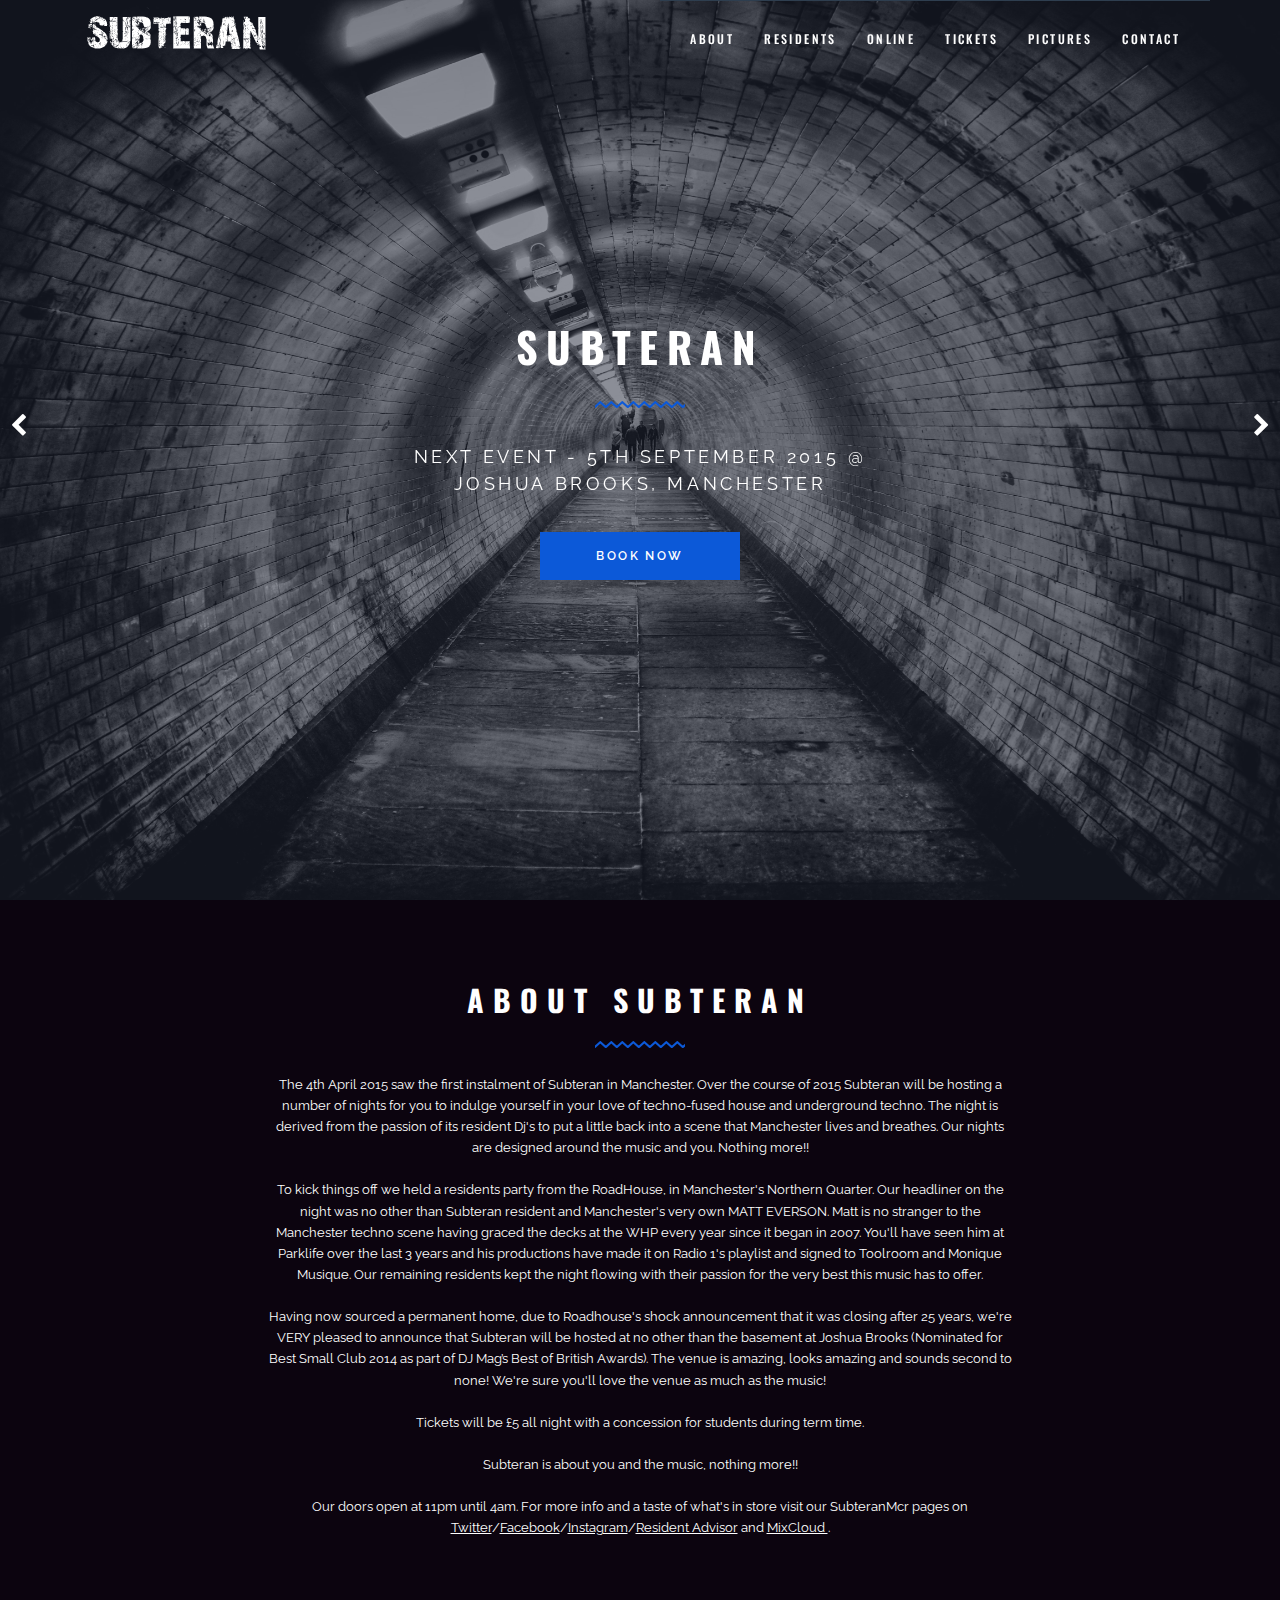
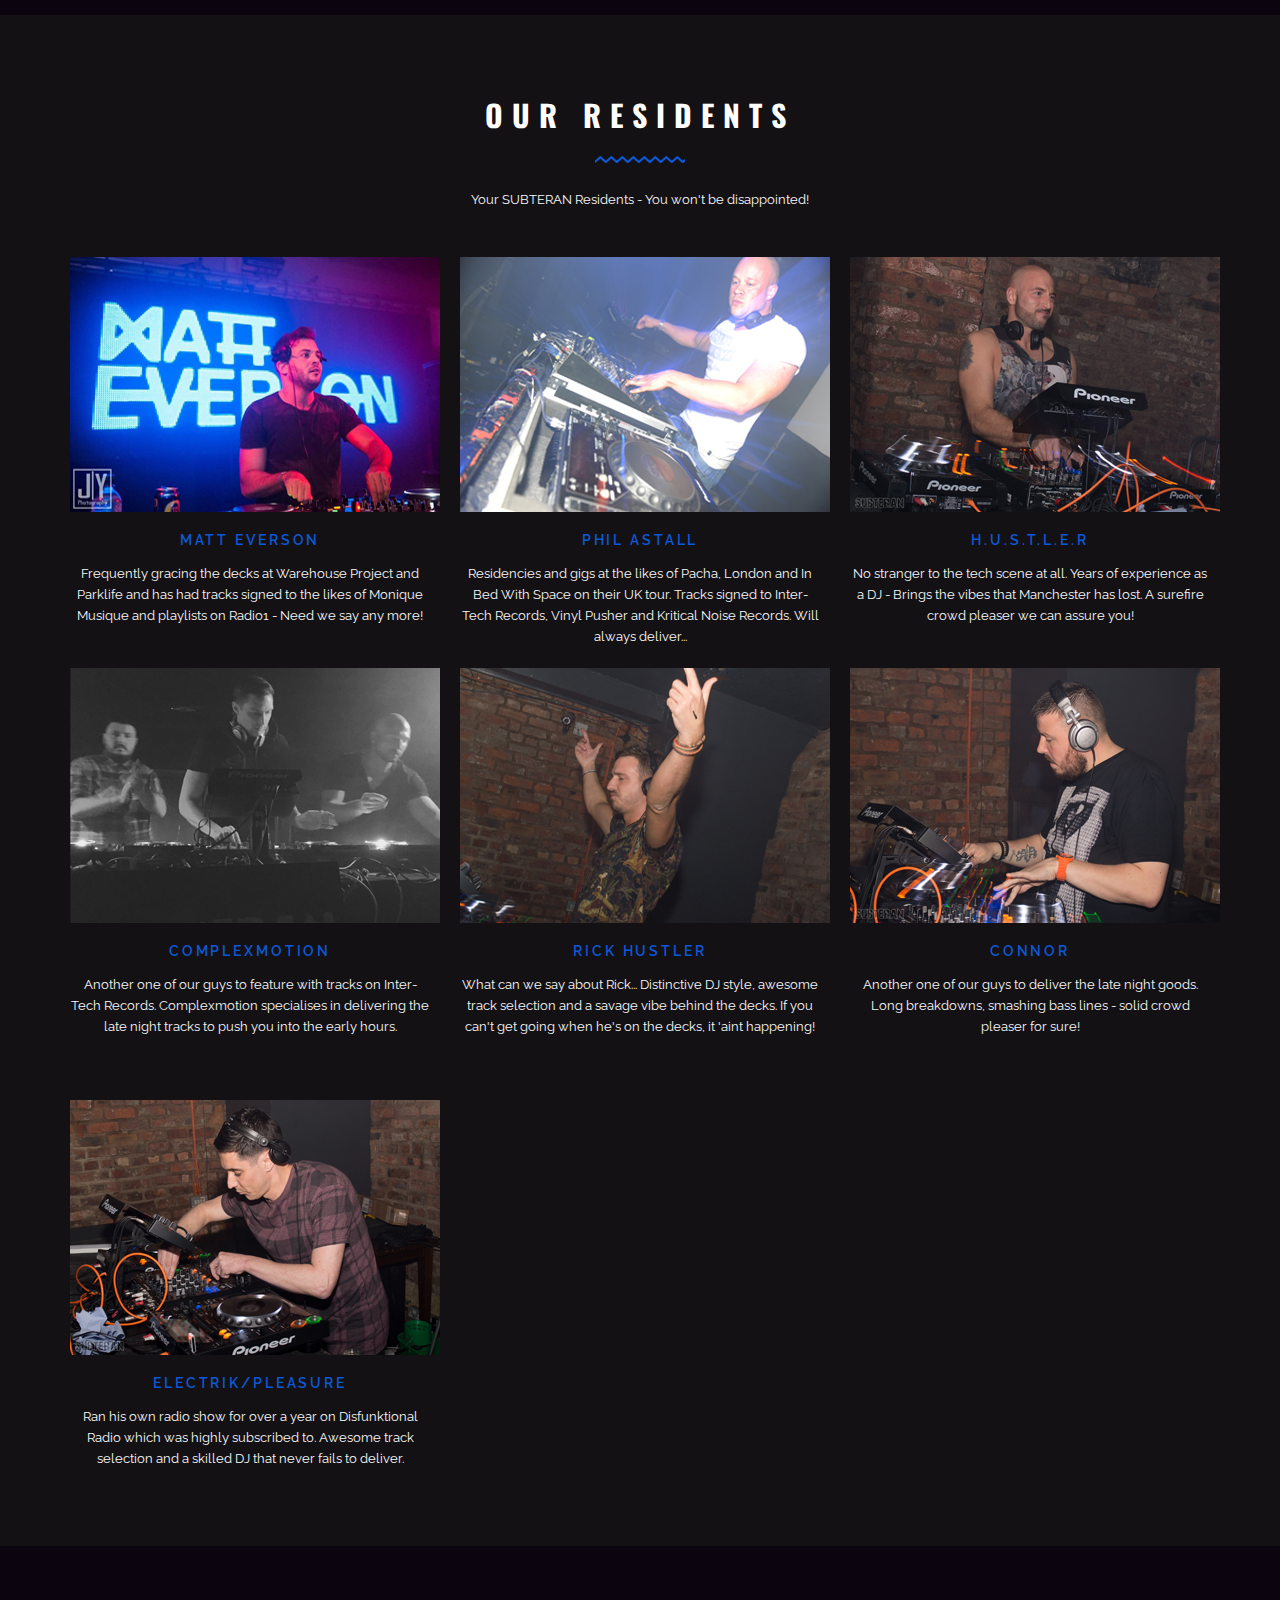
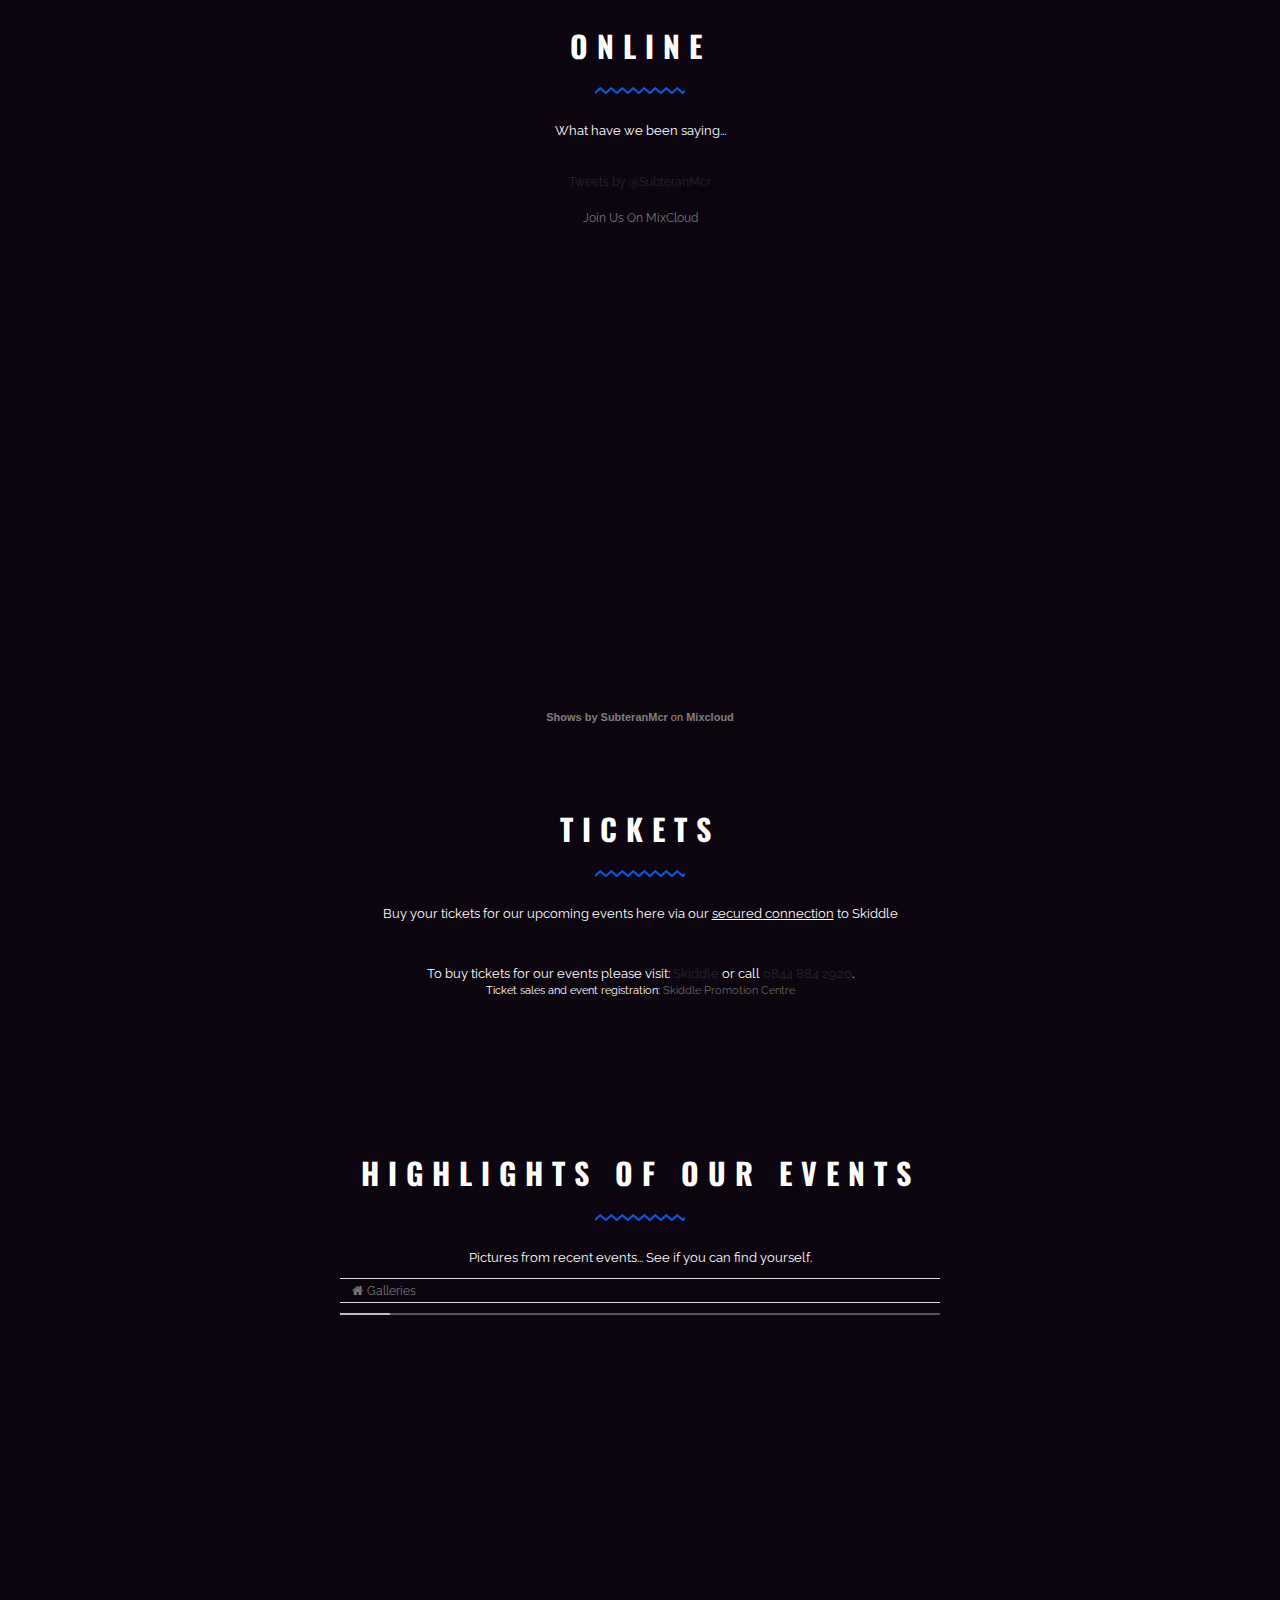
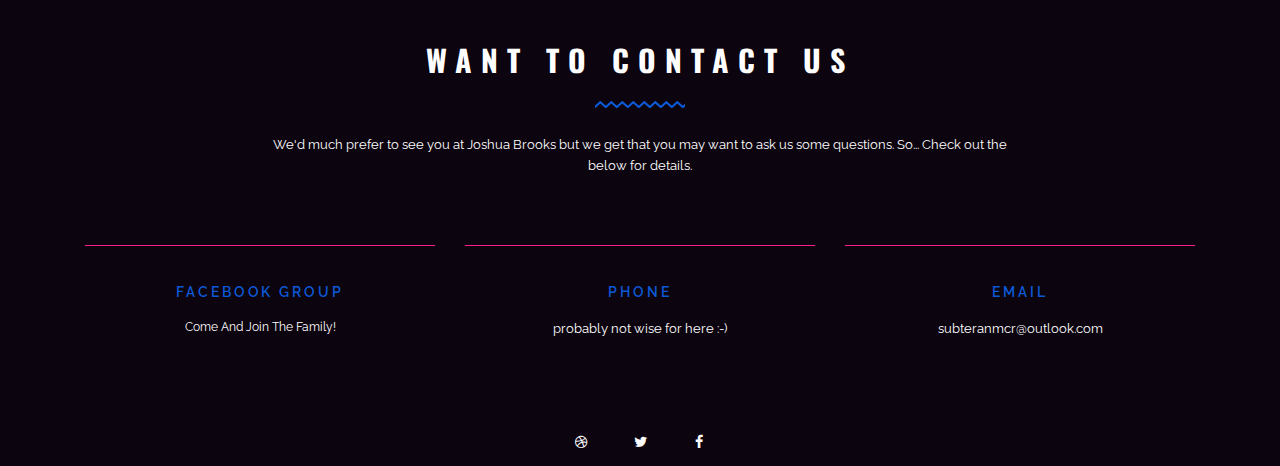
<file: index.html>
<!DOCTYPE html>
<html>
	<head>
		<meta charset="UTF-8">
		<meta name="viewport" content="width=device-width, initial-scale=1.0, maximum-scale=1.0, user-scalable=no" />

		<!-- FAVICON -->
		<link rel="shortcut icon" href="favicon.ico" type="image/x-icon">
		<link rel="icon" href="favicon.ico" type="image/x-icon">
		
		<!-- TITLE -->
		<title>SUBTERAN - It's All About The Music</title>
		
		<!-- DESCRIPTION -->
		<meta name="author" content="Subteran" />
		<meta name="description" content="Subteran - A night of tech infused beats that the Manchester scene has lost." />
		<meta name="keywords"  content="techno, manchester, joshua brooks, tech house, tech, clubbing, saturday night, getting on it, partying, joshuabrooks, joshua brooks basement, night out, djs, best nights in manchester, best nights out on a saturday in manchester, 
		best nights out in manchester, what to do on a saturday night in manchester, sankeys, sankeys music, what's like sankeys in manchester, decent night out in manchester, decent night out, popular nights out in manchester, popular nights out in manchester on saturday nights, 
		popular nights out in manchester on saturday night" />

		<!-- GOOGLE FONTS -->
		<link href='http://fonts.googleapis.com/css?family=Raleway:400,700,600,500,300,200,100,800,900' rel='stylesheet' type='text/css'> 
		<link href='http://fonts.googleapis.com/css?family=Oswald:400,700' rel='stylesheet' type='text/css'>

		<!-- STYLESHEETS -->
		<link href="assets/css/bootstrap.css" rel="stylesheet">
		<link href="assets/css/font-awesome.min.css" rel="stylesheet" type="text/css" />
		<link href="assets/css/flexslider.css" rel="stylesheet" >
		<link href="assets/css/superslides.css" rel="stylesheet" type="text/css">
		<link href="assets/css/animate.css" rel="stylesheet">
		<link href="assets/css/schedule.css" rel="stylesheet">
		<link href="assets/css/gridgallery.css" rel="stylesheet" type="text/css"  />
		<link href="assets/css/venobox.css" rel="stylesheet" type="text/css"/>
		<link href="assets/css/styles.css" rel="stylesheet"/>
		<link href="assets/css/queries.css" rel="stylesheet"/>
		
		
	  
		<!--[if lt IE 9]>
		<script src="https://oss.maxcdn.com/libs/html5shiv/3.7.0/html5shiv.js"></script>
		<script src="https://oss.maxcdn.com/libs/respond.js/1.4.2/respond.min.js"></script>
		<![endif]-->

		<link href="css/nanogallery.css" rel="stylesheet" type="text/css">
		<!-- nanoGALLERY - css file for the theme 'clean'                                                                         -->
		<link href="css/themes/clean/nanogallery_clean.css" rel="stylesheet" type="text/css">
		<!-- nanoGALLERY - css file for the theme 'light'                                                                         -->
		<link href="css/themes/light/nanogallery_light.css" rel="stylesheet" type="text/css">
	
	</head>
	   
    <body id="top">
	  
		<!--PRELOADER-->
		<div class="preloader">
		<div class="status"></div>
		</div>
		<!--/PRELOADER-->

		<!--HEADER-->
	  	<div class="header header-hide">
			<div class="container">
				<nav class="navbar navbar-default" role="navigation">
				   <div class="navbar-header">
					  <button type="button" class="navbar-toggle" data-toggle="collapse" 
						 data-target="#example-navbar-collapse">
						 <span class="sr-only">Toggle navigation</span>
						 <span class="icon-bar"></span>
						 <span class="icon-bar"></span>
						 <span class="icon-bar"></span>
					  </button>
					   <a class="navbar-brand" data-scroll href="#sec_1"><img src="assets/img/logo2.png" alt="logo"/></a>
				   </div>
				   <div class="collapse navbar-collapse" id="example-navbar-collapse">
					  <ul class="nav navbar-nav">
						<li><a data-scroll href="#intro">About</a></li>
						<li><a data-scroll href="#team">Residents</a></li>
						<li><a data-scroll href="#responsive">Online</a></li>
						<li><a data-scroll href="#portfolio">TICKETS</a></li>
						<li><a data-scroll href="#sponsers">Pictures</a></li>
						<li><a data-scroll href="#contact">Contact</a></li>
					  </ul>
				   </div>
				</nav>
			</div>
		</div>
		<!--/HEADER-->
		
		<!--HOME-->		
		<section id="sec_1" class="autoheight">
		
		<!--SLIDER-->
		<div id="slides">
			<div class="slides-container">
			  <img src="assets/img/slider/greenwich_tunnel.jpg" alt="Cinelli">
			  <img src="assets/img/slider/Main-Poster-Background-Gradient.jpg" alt="Surly">
			  <img src="assets/img/slider/decks.jpg" alt="Cinelli">
			  <img src="assets/img/slider/crowd.jpg" alt="Cinelli">
			</div>
			<nav class="slides-navigation">
			  <a href="#" class="next  fa fa-2x fa-chevron-right"></a>
			  <a href="#" class="prev  fa fa-2x fa-chevron-left"></a>
			</nav>
		</div>
		<!--/SLIDER-->
		
			<div class="home-bg"></div>
			<div class="col-lg-12 landing-text-pos align-center">
				<h1 class="wow animated fadeInDown" data-wow-duration="1s" data-wow-delay="1s">Subteran</h1>
				<hr id="title_hr"/>
				<p class="wow animated fadeInUp" data-wow-duration="1s" data-wow-delay="1s">Next Event - 5th September 2015 @ Joshua Brooks, Manchester</p>
				<a class="learn-more-btn btn-effect wow animated fadeIn" data-wow-duration="0.5s" data-wow-delay="1.5s" data-scroll href="#portfolio">Book Now</a>
			</div>
		</section>
		<!--/HOME-->
		
		<!--ABOUT-->	
        <section class="intro text-center section-padding" id="intro">
			<div class="container wow animated fadeInLeft animated" data-wow-duration="1s" data-wow-delay="0.5s">
				<div class="row">
					<div class="col-lg-8 align-center about">
						<h1 class="arrow">ABOUT SUBTERAN</h1>
						<hr>
						<p>The 4th April 2015 saw the first instalment of Subteran in Manchester. Over the course of 2015 Subteran will be hosting a number of nights for you to indulge yourself in your love of techno-fused house and underground techno. 
							The night is derived from the passion of its resident Dj's to put a little back into a scene that Manchester lives and breathes. Our nights are designed around the music and you. Nothing more!!<br><br>

							To kick things off we held a residents party from the RoadHouse, in Manchester's Northern Quarter. Our headliner on the night was no other than Subteran resident and Manchester's very own MATT EVERSON. 
							Matt is no stranger to the Manchester techno scene having graced the decks at the WHP every year since it began in 2007. You'll have seen him at Parklife over the last 3 years and his productions have made it on Radio 1's playlist and signed to Toolroom and Monique Musique. 
							Our remaining residents kept the night flowing with their passion for the very best this music has to offer.<br><br>
							
							Having now sourced a permanent home, due to Roadhouse's shock announcement that it was closing after 25 years, we're VERY pleased to announce that Subteran will be hosted at no other than the basement at Joshua Brooks (Nominated for Best Small Club 2014 as part of DJ Mag’s Best of British Awards). 
							The venue is amazing, looks amazing and sounds second to none! We're sure you'll love the venue as much as the music!<br><br>

							Tickets will be £5 all night with a concession for students during term time.<br><br>

							Subteran is about you and the music, nothing more!!<br><br>

							Our doors open at 11pm until 4am. For more info and a taste of what's in store visit our SubteranMcr pages on <a style="color:#FFFFFF; text-decoration:underline"; href="https://twitter.com/subteranmcr">Twitter</a>/<a style="color:#FFFFFF; text-decoration:underline"; href="https://www.facebook.com/SubteranMcr">Facebook</a>/<a style="color:#FFFFFF; text-decoration:underline"; href="https://instagram.com/subteranmcr/">Instagram</a>/<a style="color:#FFFFFF; text-decoration:underline"; href="http://www.residentadvisor.net/profile/subteranmcr">Resident Advisor</a> 
							and <a style="color:#FFFFFF; text-decoration:underline"; href="https://www.mixcloud.com/SubteranMcr/">MixCloud
							</a>.</p>
					</div>
				</div>
			</div>
        </section>
		<!--/ABOUT-->
        
       
     
        <!--Artists-->
        <section class="team text-center section-padding" id="team">
			<div class="container">
				<div class="row">
				  <div class="col-lg-8 wow animated fadeInUp align-center" data-wow-duration="1s" data-wow-delay="1s">
					<h1 class="arrow">Our Residents</h1><hr>
					<p>Your SUBTERAN Residents - You won't be disappointed!</p>
				  </div>
				</div>
				<div class="row">
					<div class="speakers-wrap">
						<div>
							<ul>
								<li>
									<div class="col-md-4 col-sm-4 wow animated fadeInUp" >
										<div>
											<div>
											  <img src="assets/img/team/mattthumb.jpg" alt="Matt Everson">
											</div>
										</div>
										<h2>Matt Everson</h2>
										<p>Frequently gracing the decks at Warehouse Project and Parklife and has had tracks signed to the likes of Monique Musique and playlists on Radio1 - Need we say any more!</p>
									</div>

									<div class="col-md-4 col-sm-4 wow animated fadeInUp" >
										<div>
											<div>
											  <img src="assets/img/team/phila.jpg" alt="Phil Astall">
											</div>
										</div>
										<h2>Phil Astall</h2>
										<p>Residencies and gigs at the likes of Pacha, London and In Bed With Space on their UK tour. Tracks signed to Inter-Tech Records, Vinyl Pusher and Kritical Noise Records. Will always deliver...<p>
									</div>

									<div class="col-md-4 col-sm-4 wow animated fadeInUp" >
										<div>
											<div>
											  <img src="assets/img/team/jamesnew.jpg" alt="H.U.S.T.L.E.R">
											</div>
										</div>
										<h2>H.U.S.T.L.E.R</h2>
										<p>No stranger to the tech scene at all. Years of experience as a DJ - Brings the vibes that Manchester has lost. A surefire crowd pleaser we can assure you!<br><br><br></p>
									</div>
								</li>
								<!-- <li> Second Set of Speakers -->
								<li>
									<div class="col-md-4 col-sm-4 wow animated fadeInUp">
										<div>
											<div>
											  <img src="assets/img/team/gavnew.jpg" alt="Complexmotion">
											</div>
										</div>
										<h2>Complexmotion</h2>
										<p>Another one of our guys to feature with tracks on Inter-Tech Records. Complexmotion specialises in delivering the late night tracks to push you into the early hours.</p>
									</div>
									<div class="col-md-4 col-sm-4 wow animated fadeInUp" >
										<div>
											<div>
											  <img src="assets/img/team/ricknew.jpg" alt="Rick Hustler">
											</div>
										</div>
										<h2>Rick Hustler</h2>
										<p>What can we say about Rick... Distinctive DJ style, awesome track selection and a savage vibe behind the decks. If you can't get going when he's on the decks, it 'aint happening!</p>
									</div>
									<div class="col-md-4 col-sm-4 wow animated fadeInUp" >
										<div>
											<div>
											  <img src="assets/img/team/leenew.jpg" alt="CONNOR">
											</div>
										</div>
										<h2>CONNOR</h2>
										<p>Another one of our guys to deliver the late night goods. Long breakdowns, smashing bass lines - solid crowd pleaser for sure!<br><br><br><br></p>
									</div>
								</li>
								<!-- <li> Second Set of Speakers -->
								<li>
									<div class="col-md-4 col-sm-4 wow animated fadeInUp" >
										<div>
											<div>
											  <img src="assets/img/team/gaznew.jpg" alt="Electrik/Pleasure">
											</div>
										</div>
										<h2>Electrik/Pleasure</h2>
										<p>Ran his own radio show for over a year on Disfunktional Radio which was highly subscribed to. Awesome track selection and a skilled DJ that never fails to deliver.</p>
									</div>
								</li>
							</ul>
						</div>
					</div>
				</div> <!--Row Ends Here-->
			</div>
        </section>
		<!--/SPEAKER-->
		
		<!--LINE UP-->        
        <section class="text-center section-padding" id="responsive">
			<div class="container wow animated fadeInLeft bottom-spacing">
				<div class="row">
					<div class="col-md-8 align-center wow animated fadeInLeft">
						<h1 class="arrow">Online</h1><hr>
						<p>What have we been saying...</p>
					</div>
				</div>
			</div>
			
			
								<!--Twitter-->
								<a class="twitter-timeline" href="https://twitter.com/SubteranMcr" data-widget-id="590065634546954240">Tweets by @SubteranMcr</a>
								<script>!function(d,s,id){var js,fjs=d.getElementsByTagName(s)[0],p=/^http:/.test(d.location)?'http':'https';if(!d.getElementById(id)){js=d.createElement(s);js.id=id;js.src=p+"://platform.twitter.com/widgets.js";fjs.parentNode.insertBefore(js,fjs);}}(document,"script","twitter-wjs");</script>
								<!--CONTAINER ENDS-->
						
								<!--MixCloud-->
								<div><br>Join Us On MixCloud<br><br></div>
									<div class="item clearfix" align="center">
										<iframe width="300" height="250" src="https://www.mixcloud.com/widget/follow/?u=https%3A%2F%2Fwww.mixcloud.com%2FSubteranMcr%2F&amp;dark=1&amp;hide_followers=1" frameborder="0"></iframe>
   									    <br><br>
   									    <iframe width="300" height="180" src="https://www.mixcloud.com/widget/iframe/?embed_type=widget_standard&amp;embed_uuid=a4ade3c6-8c87-4522-9dac-815d695fdf06&amp;feed=https%3A%2F%2Fwww.mixcloud.com%2FSubteranMcr%2F&amp;hide_tracklist=1&amp;replace=0" frameborder="0"></iframe>
   									    <div style="clear: both; height: 3px; width: 652px;"></div>
   									    <p style="display: block; font-size: 11px; font-family: 'Open Sans', Helvetica, Arial, sans-serif; margin: 0px; padding: 3px 4px; color: rgb(153, 153, 153); width: 652px;"><a href="https://www.mixcloud.com/SubteranMcr/?utm_source=widget&amp;utm_medium=web&amp;utm_campaign=base_links&amp;utm_term=resource_link" target="_blank" style="color:#808080; font-weight:bold;">Shows by SubteranMcr</a><span> on </span><a href="https://www.mixcloud.com/?utm_source=widget&amp;utm_medium=web&amp;utm_campaign=base_links&amp;utm_term=homepage_link" target="_blank" style="color:#808080; font-weight:bold;"> Mixcloud</a></p>
									</div>
								</div>
			</div>
        </section>
	
		
		<!--TICKETS-->        
		<section id="portfolio" class="portfolio text-center section-padding">
			<div class="container">
				<div class="row">
				  <div class="col-md-12">
					<h1 class="arrow">TICKETS</h1><hr><p>Buy your tickets for our upcoming events here via our <u>secured connection</u> to Skiddle</p></h1>
				  </div>
				</div>
				<div class="row">
					<div class="pricing-wrap" align="center">                
						<!-- Start Ticket Box -->
						<div id='ticketbox_ph_79870' style='width:80%'>
						  <p>To buy tickets for our events please visit: <a href='http://www.skiddle.com/tickets/'>Skiddle</a> or call <a href='tel:+448448842920'>0844 884 2920</a>.</p>
						</div>
						<script type='text/javascript'>(function() { var po = document.createElement('script'); po.type = 'text/javascript'; po.async = true; po.src = 'https://www.skiddle.com/infofeed/ticketpage.php?pid=79870;type=embedded'; var s = document.getElementsByTagName('script')[0]; s.parentNode.insertBefore(po, s); })(); </script>
						<p style='margin-top:0;font-size:8pt;line-height:13px;'>Ticket sales and event registration: <a href='https://promotioncentre.co.uk/' style='color:#666'>Skiddle Promotion Centre</a></p><!-- End Ticket Box -->         
					</div>
				</div>
			</div>
        </section>
		<!--/PRICING-->

       <!--SPONSORS-->	
        <div id="sponsers" class="ignite-cta text-center section-padding">
			<div class="container">
				<div class="row">
					<div class="col-md-8 align-center wow animated fadeInLeft" data-wow-duration="1s" data-wow-delay="0.5s">
						<h1 class="arrow">Highlights of Our Events</h1><hr>
						<p>Pictures from recent events... See if you can find yourself.</p>
					</div>					
					<div style="margin:auto;max-width:600px;">
						<div id="nanoGallery4"></div>
					</div>
				</div>
			</div>
		</div>
		 <!-- /SPONSORS -->	

		<!--CONTACT-->	
        <section class="text-center section-padding contact-wrap" id="contact">
			<div class="container">
				<div class="row">
					<div class="col-md-8 wow animated fadeInLeft align-center" data-wow-duration="1s" data-wow-delay="0.3s">
						<h1 class="arrow">Want To Contact Us</h1><hr>
						<p>We'd much prefer to see you at Joshua Brooks but we get that you may want to ask us some questions. So... Check out the below for details.</p>
					</div>
				</div>
				<div class="row contact-details">
					<div class="col-md-4 wow animated fadeInDown" data-wow-duration="1s" data-wow-delay="0.5s">
						<div class="light-box box-hover">
							<h2><span>Facebook Group</span></h2>
							<a style="color:#FFFFFF;" href="https://www.facebook.com/SubteranMcr" target="_blank">Come And Join The Family!</a>
						</div>
					</div>
					<div class="col-md-4 wow animated fadeInDown" data-wow-duration="1s" data-wow-delay="0.7s">
						<div class="light-box box-hover">
							<h2><span>Phone</span></h2>
							<p>probably not wise for here :-)</p>
						</div>
					</div>
					<div class="col-md-4 wow animated fadeInDown" data-wow-duration="1s" data-wow-delay="0.9s">
						<div class="light-box box-hover">
							<h2><span>Email</span></h2>
							<p><a href="mailto:subteranmcr@outlook.com">subteranmcr@outlook.com</a>
						</div>
					</div>
				</div>

				<div class="row">
					<div class="col-md-12">
						<ul class="social-buttons">
							<li><a href="http://subteran.club" class="social-btn"><i class="fa fa-dribbble"></i></a></li>
							<li><a href="https://twitter.com/subteranmcr" class="social-btn"><i class="fa fa-twitter"></i></a></li>
							<li><a href="https://www.facebook.com/SubteranMcr" class="social-btn"><i class="fa fa-facebook"></i></a></li>
						</ul>
					</div>
				</div>
			</div>
        </section>
		<!-- /CONTACT -->	

		<!--FOOTER-->	
		<footer>
			<div class="container">
				<div class="row">
					<div class="col-md-6 align-center">
						<ul class="legals">
							<li><a href="#">Made By Techno - This Is What Music Can Do!</a></li>
						</ul>
					</div>
					<div class="md-modal md-effect-9" id="modal-11">
						<div class="md-content padding-none">
							<div class="folio">
								<div class="sp-name disclaimer"><strong>Disclaimer</strong></div>
								<div class="sp-dsc disclaim-border">
									Lorem ipsum dolor sit amet, consectetur adipiscing elit, sed do eiusmod tempor incididunt ut labore et dolore magna aliqua. Ut enim ad minim veniam, quis nostrud exercitation ullamco laboris nisi ut aliquip ex ea commodo consequat.
									<br /><br />
									Duis aute irure dolor in reprehenderit in voluptate velit esse cillum dolore eu fugiat nulla pariatur. Sint occaecat cupidatat non proident, sunt in culpa qui officia deserunt mollit anim id est laborum.
								</div>
								<button class="md-close"><i class="fa fa-times"></i></button>
							</div>
						</div>
					</div> 
					<div class="md-overlay"></div>
				</div>
			</div>
        </footer>
		<!-- /FOOTER -->

		<!--SCRIPTS-->				
		<script type="text/javascript" src="assets/js/jquery-1.11.0.min.js"></script>
		<script type="text/javascript" src="assets/js/jquery-ui-1.10.4.min.js"></script>
		
		<!--Google+ Image Browser-->
  		<script type="text/javascript" src="jquery.nanogallery.js"></script> 
	
		<script>
			$(document).ready(function () {
	
   
		  			// thomashawk - user id="51035555243@N01" - 1900 sets
					// Ray Conrado - user id="76715816@N00" - 700 sets
					// LoadStone - user id="9142293@N06"
      				// babasteve - 64749744@N00 / 72157644268331557
					// kris_b - 34858669@N00  / 72157594299597591
					jQuery("#nanoGallery4").nanoGallery({
					userID:'134090595@N07',kind:'flickr',thumbnailWidth:'auto',thumbnailHeight:160,  //110,
					viewerDisplayLogo:true,
					locationHash:false,
							thumbnailHoverEffect:[{'name':'labelSlideUp','duration':300}],
							thumbnailLabel:{display:true,position:'overImageOnBottom',descriptionMaxLength:50},
					thumbnailLazyLoad:true,
					theme:'clean',
					colorScheme:'light',
					locationHash: false,
					level1: { thumbnailWidth: 200, thumbnailHeight: 120 }
					});
			});
		</script>

		<!-- Start of StatCounter Code for Default Guide -->
		<script type="text/javascript">
		var sc_project=10407136; 
		var sc_invisible=1; 
		var sc_security="fb80cb18"; 
		var scJsHost = (("https:" == document.location.protocol) ?
		"https://secure." : "http://www.");
		document.write("<sc"+"ript type='text/javascript' src='" +
		scJsHost+
		"statcounter.com/counter/counter.js'></"+"script>");
		</script>
		<noscript><div class="statcounter"><a title="shopify stats"
		href="http://statcounter.com/shopify/" target="_blank"><img
		class="statcounter"
		src="http://c.statcounter.com/10407136/0/fb80cb18/1/"
		alt="shopify stats"></a></div></noscript>
		<!-- End of StatCounter Code for Default Guide -->
        
		<!-- TEAM SLIDER  -->
		<script type="text/javascript" src="assets/js/jquery.flexslider.js" ></script>
		
		<!-- SCHEDULE TABS  -->
        <script type="text/javascript" src="assets/js/modernizr.js" ></script>
		<script type="text/javascript" src="assets/js/cbpFWTabs.js" ></script>		
		
		<!--SPONSOR SLIDER-->
		<script type="text/javascript" src="assets/js/jssor.core.js"></script>
		<script type="text/javascript" src="assets/js/jssor.utils.js"></script>
		<script type="text/javascript" src="assets/js/jssor.slider.js"></script>
		<script type="text/javascript" src="assets/js/sponsor_init.js"></script>
		
		<!-- SMOOTH SCROLL  -->
		<script type="text/javascript" src="assets/js/smooth-scroll.js"></script>
		
		<!-- NICE SCROLL  -->
		<script type="text/javascript" src="assets/js/jquery.nicescroll.js"></script>
		
		<!-- SUBSCRIPTION FORM  -->
		<script type="text/javascript" src="assets/js/notifyMe.js"></script>
		
		<script type="text/javascript" src="assets/js/jquery.placeholder.js"></script>
		
		<!-- ANIMATION  -->
		<script type="text/javascript" src="assets/js/wow.min.js"></script>
		
		<!-- LANDINGPAGE SLIDER  -->
		<script type="text/javascript" src="assets/js/hammer.min.js"></script>	
		<script type="text/javascript" src="assets/js/jquery.mobile-1.4.3.js"></script>	
		<script type="text/javascript" src="assets/js/jquery.superslides.js"></script>
		
		<!-- INITIALIZATION  -->
		<script type="text/javascript" src="assets/js/init.js"></script>			

    </body>
</html>
</file>
<file: assets/css/superslides.css>
#slides {
  position: relative;
}
#slides .slides-container {
  display: none;
}
#slides .scrollable {
  *zoom: 1;
  position: relative;
  top: 0;
  left: 0;
  overflow-y: auto;
  -webkit-overflow-scrolling: touch;
  height: 100%;
}
#slides .scrollable:after {
  content: "";
  display: table;
  clear: both;
}

.slides-navigation {
  margin: 0 auto;
  position: absolute;
  z-index: 3;
  top: 46%;
  width: 100%;
}
.slides-navigation a {
  position: absolute;
  display: block;
}
.slides-navigation a.prev {
  left: 10px;
  color:#fff;
}
.slides-navigation a.prev:hover {
 
  color:#212639;
}
.slides-navigation a.next {
  right: 10px;
  color:#fff;
}
.slides-navigation a.next:hover {
 color:#212639;
}

.slides-pagination {
  position: absolute;
  z-index: 3;
  bottom: 0;
  text-align: center;
  width: 100%;
  display:none;
}
.slides-pagination a {
  border: 2px solid #222;
  border-radius: 15px;
  width: 10px;
  height: 10px;
  display: -moz-inline-stack;
  display: inline-block;
  vertical-align: middle;
  *vertical-align: auto;
  zoom: 1;
  *display: inline;
  background-image: url("[data-uri]");
  margin: 2px;
  overflow: hidden;
  text-indent: -100%;
}
.slides-pagination a.current {
  background: #222;
}
#intro_text{
   -moz-user-select: -moz-none;
   -khtml-user-select: none;
   -webkit-user-select: none;
   -ms-user-select: none;
   user-select: none;
}
</file>
<file: assets/css/schedule.css>
.tabs {
	position: relative;
	width: 100%;
	overflow: hidden;
	margin: 0 0 2em;
	font-weight: 300;
	
}

/* Nav */
.tabs nav {
	text-align: center;
	background-color:transparent;
	margin-top: -1px; 
}

.tabs nav ul {
	padding: 0;
	margin: 0;
	list-style: none;
	display: inline-block;
	width:100%;
}

.tabs nav ul li {
	border-bottom:medium none;
	background:#141115;
	display: block;
	float: left;
	position: relative;
	width:calc(100%/5);
	-moz-transition: all 0.2s ease-in-out 0.2s;
    -o-transition: all 0.2s ease-in-out 0.2s;
    -webkit-transition: all 0.2s ease-in-out 0.2s;
    transition: all 0.2s ease-in-out 0.2s
	
}

.tabs nav ul li :hover {
    background: #0c59d8;
    -moz-transition: all 0.2s ease-in-out 0.2s;
    -o-transition: all 0.2s ease-in-out 0.2s;
    -webkit-transition: all 0.2s ease-in-out 0.2s;
    transition: all 0.2s ease-in-out 0.2s
    }

.tabs nav li.tab-current {

	background:#0c59d8;
}

.tabs nav a {
	color: #fff;
	display: block;
	font-size: 1.45em;
	line-height: 2.5;
	padding: 0 1.25em;
	text-decoration:none;
	white-space: nowrap;
	font-family:'Oswald',sans-serif;
	text-transform:uppercase;
}

.tabs nav a:hover {
	color: #fff;
}

.tabs nav li.tab-current a {
	color: #fff;
}

/* Icons */
.tabs nav a:before {
	display: inline-block;
	vertical-align: middle;
	text-transform: none;
	font-weight: normal;
	font-variant: normal;
	font-family: 'icomoon';
	line-height: 1;
	speak: none;
	-webkit-font-smoothing: antialiased;
	margin: -0.25em 0.4em 0 0;
}

.icon-food:before {
	content: "\e600";
}

.icon-lab:before {
	content: "\e601";
}

.icon-cup:before {
	content: "\e602";
}

.icon-truck:before {
	content: "\e603";
}

.icon-shop:before {
	content: "\e604";
}

/* Content */
.content section {
	font-size: 1.25em;
	/*padding: 3em 1em;*/
	display: none;
	max-width: 1170px;
	margin: 0 auto;
}

.content section:before,
.content section:after {
	content: '';
	display: table;
}

.content section:after {
	clear: both;
}

/* Fallback example */
.no-js .content section {
	display: block;
	padding-bottom: 2em;
	border-bottom: 1px solid #47a3da;
}

.content section.content-current {
	display: block;
}

/* Example media queries */

@media screen and (max-width: 52.375em) {
	

	.tabs nav a:before {
		margin-right: 0;
	}

}

@media screen and (max-width: 32em) {
	.tabs nav ul,
	.tabs nav ul li a {
		width: 100%;
		padding: 0;
	}

	.tabs nav ul li {
		width: 20%;
		width: calc(20% + 1px);
		margin: 0 0 0 -1px;
	}

	.tabs nav ul li:last-child {
		border-right: none;
	}

	
}
</file>
<file: assets/css/gridgallery.css>
*, *:after, *:before { -webkit-box-sizing: border-box; -moz-box-sizing: border-box; box-sizing: border-box; }

/* General style */
.grid-gallery ul {
	list-style: none;
	margin: 0;
	padding: 0;
}

.grid-gallery figure {
	margin: 0;
}

.grid-gallery figure img {
	display: block;
	width: 100%;
}

.grid-gallery figcaption h3 {
	margin: 0;
	padding: 0 0 0.5em;
}

.grid-gallery figcaption p {
    font-size: 1.1em;
    line-height: 1.5;
    margin: 0;
    text-align:center;
	padding-top: 0.5em;
	color: #000;

}


.grid-gal li {
	width: 25%;
	float: left;
	cursor: pointer;
}

.grid-gal figure {
	background: url("../img/gallery/gallery.jpg") no-repeat scroll 0 0 / cover  rgba(0, 0, 0, 0);
	padding: 15px;
	-webkit-transition: opacity 0.6s ease 0.6s;
	transition: opacity 0.6s ease 0.6s;
}

.grid-gal li:hover figure {
	opacity: 0.7;
}

.grid-gal figcaption {
	background: #e4e4e4;
	padding-top: 25px;
}

/* Slideshow style */
.slideshow {
	position: fixed;
	background: none repeat scroll 0 0 rgba(255, 29, 141, 0.7);
	width: 100%;
	height: 100%;
	top: 0;
	left: 0;
	z-index: 500;
	opacity: 0;
	visibility: hidden;
	overflow: hidden;
	-webkit-perspective: 1000px;
	perspective: 1000px;
	-webkit-transition: opacity 0.5s, visibility 0s 0.5s;
	transition: opacity 0.5s, visibility 0s 0.5s;
}

.slideshow-open .slideshow {
	opacity: 1;
	visibility: visible;
	-webkit-transition: opacity 0.5s;
	transition: opacity 0.5s;
}

.slideshow ul {
	width: 100%;
	height: 100%;
	-webkit-transform-style: preserve-3d;
	transform-style: preserve-3d;
	-webkit-transform: translate3d(0,0,150px);
	transform: translate3d(0,0,150px);
	-webkit-transition: -webkit-transform 0.5s;
	transition: transform 0.5s;
}

.slideshow ul.animatable li {
	-webkit-transition: -webkit-transform 0.5s;
	transition: transform 0.5s;
}

.slideshow-open .slideshow ul {
	-webkit-transform: translate3d(0,0,0);
	transform: translate3d(0,0,0);
}

.slideshow li {
	width: 660px;
	height: 560px;
	position: absolute;
	top: 50%;
	left: 50%;
	margin: -280px 0 0 -330px;
	visibility: hidden;
}

.slideshow li.show {
	visibility: visible;
}

.slideshow li:after {
	content: '';
	position: absolute;
	width: 100%;
	height: 100%;
	top: 0;
	left: 0;
	background: none repeat scroll 0 0 rgba(0, 0, 0, 0.6);
	-webkit-transition: opacity 0.3s;
	transition: opacity 0.3s;
}

.slideshow li.current:after {
	visibility: hidden;
	opacity: 0;
	-webkit-transition: opacity 0.3s, visibility 0s 0.3s;
	transition: opacity 0.3s, visibility 0s 0.3s;
}

.slideshow figure {
    background: none repeat scroll 0 0 #fff;
    border: 20px solid #fff;
    height: 100%;
    overflow: hidden;
    width: 100%;
}

.slideshow figcaption {
	padding-bottom: 20px;
	padding-top:30px;
}

.slideshow figcaption h3 {
    font-size: 1.5em;
    font-weight: 500;
    letter-spacing: 0.2em;
    text-align: left;
}

/* Navigation */
.slideshow nav span {
	position: fixed;
	z-index: 1000;
	/*color: #ffffff;*/
	text-align: center;
	padding: 0;
	cursor: pointer;
	font-size: 2.2em;
}

.slideshow nav span.nav-prev,
.slideshow nav span.nav-next {
	top: 50%;
	-webkit-transform: translateY(-50%);
	transform: translateY(-50%);
	height:40px;
	width:40px;
	color:#fff;
}
.slideshow nav span.nav-prev{
	left:10px;

	
}
.slideshow nav span.nav-next {
	
	right: 10px;
}

.slideshow nav span.nav-close {
    font-size: 2em;    right: 10px;    top: 10px;
}

.close.nav-close {
    color: #fff;
    font-size: 1em;
    outline: medium none;
    text-shadow: none;
}
.close{
	opacity:1;
}

.icon:before,
.icon:after {
	speak: none;
	font-style: normal;
	font-weight: normal;
	font-variant: normal;
	text-transform: none;
	line-height: 1;
	-webkit-font-smoothing: antialiased;
	-moz-osx-font-smoothing: grayscale;
}

span.nav-prev:before {
	/*content: "\e601";*/
}

span.nav-next:before  {
	/*content: "\e600";*/
}

span.nav-close:before {
	/*content: "\e602";*/
}

/* Info on arrow key navigation */
.info-keys {
	position: fixed;
	top: 10px;
	left: 10px;
	width: 60px;
	font-size: 8px;
	padding-top: 20px;
	text-transform: uppercase;
	color: #fff;
	letter-spacing: 1px;
	text-align: center;
}

.info-keys:before,
.info-keys:after {
	position: absolute;
	top: 0;
	width: 16px;
	height: 16px;
	border: 1px solid #fff;
	text-align: center;
	line-height: 14px;
	font-size: 12px;
}

.info-keys:before {
	left: 10px;
	content: "\e603";
}

.info-keys:after {
	right: 10px;
	content: "\e604";
}

/* Example media queries (reduce number of columns and change slideshow layout) */

@media screen and (max-width: 60em) {
	/* responsive columns; see "Element sizing" on http://masonry.desandro.com/options.html */
	.grid-gal li {
		width: 33.3%;
	}

	.slideshow li {
		width: 100%;
		height: 100%;
		top: 0;
		left: 0;
		margin: 0;
	}

	.slideshow li figure img {
		width: auto;
		margin: 0 auto;
		max-width: 100%;
	}

	.slideshow nav span,
	.slideshow nav span.nav-close {
		font-size: 1.8em;
		padding: 0.3em;
	}

	.info-keys {
		display: none;
	}

}

@media screen and (max-width: 35em) {
	.grid li {
		width: 50%;
	}
}

@media screen and (max-width: 24em) {
	.grid li {
		width: 100%;
	}
}
</file>
<file: assets/css/venobox.css>
/* ------ venobox.css --------*/
.vbox-overlay *, .vbox-overlay *:before, .vbox-overlay *:after{
    -webkit-backface-visibility: hidden;
    -webkit-box-sizing:border-box;-moz-box-sizing:border-box;box-sizing:border-box;}
body{
    -webkit-overflow-scrolling:touch;
}
/* ------- overlay: change here background color and opacity ----- */
.vbox-overlay{
    background: none repeat scroll 0 0 rgba(255, 29, 141, 0.7); 
    width: 100%;
    height: auto;
    position: absolute;
    top: 0;
    left: 0;
    z-index: 999;
    overflow: hidden;
    opacity: 0;
    transition: opacity .25s ease-in-out, width .2s ease-in-out;
    -moz-transition: opacity .25s ease-in-out, width .2s ease-in-out;
    -webkit-transition: opacity .25s ease-in-out, width .2s ease-in-out;
	
	 
}
.vbox-overlay-new{
	 width: 81.5%;
}
.vbox-video-content {
 position: fixed;
 background: #fff; 
 height: 100%;
 top: 0px; 
 right: 0px; 
 width:0;
 z-index:999;
 transition: all .2s ease-in-out;
 -moz-transition: all .2s ease-in-out;
 -webkit-transition: all .2s ease-in-out;
 -ms-transition: all .2s ease-in-out;
 }
 .visible {
	transition: all .2s ease-in-out;
 -moz-transition: all .2s ease-in-out;
 -webkit-transition: all .2s ease-in-out;
 -ms-transition: all .2s ease-in-out;
	width: 18.5%;
}
.relativo{
    float: left;
    width: 100%;
    height: 100%;
    display: block;
    position: relative;
}
/* ----- preloader - choose between CIRCLE, IOS, DOTS, QUADS ----- */

/* circle preloader */
.vbox-preloader{
    position:fixed; 
    width:32px; 
    height:32px;
    left:50%; 
    top:50%; 
    margin-left:-16px; 
    margin-top:-16px;
    background-image: url(preload-circle.png);
    text-indent: -100px;
    overflow: hidden;
    -webkit-animation: playload 1.4s steps(18) infinite;
       -moz-animation: playload 1.4s steps(18) infinite;
        -ms-animation: playload 1.4s steps(18) infinite;
         -o-animation: playload 1.4s steps(18) infinite;
            animation: playload 1.4s steps(18) infinite;
}
@-webkit-keyframes playload {
   from { background-position:    0px; }
     to { background-position: -576px; }
}
@-moz-keyframes playload {
   from { background-position:    0px; }
     to { background-position: -576px; }
}
@-ms-keyframes playload {
   from { background-position:    0px; }
     to { background-position: -576px; }
}
@-o-keyframes playload {
   from { background-position:    0px; }
     to { background-position: -576px; }
}
@keyframes playload {
   from { background-position:    0px; }
     to { background-position: -576px; }
}
/* IOS preloader */
/*
.vbox-preloader{
    position:fixed; 
    width:32px; 
    height:32px;
    left:50%; 
    top:50%; 
    margin-left:-16px; 
    margin-top:-16px;
    background-image: url(preload-ios.png);
    text-indent: -100px;
    overflow: hidden;
    -webkit-animation: playload 1.4s steps(12) infinite;
       -moz-animation: playload 1.4s steps(12) infinite;
        -ms-animation: playload 1.4s steps(12) infinite;
         -o-animation: playload 1.4s steps(12) infinite;
            animation: playload 1.4s steps(12) infinite;
}

@-webkit-keyframes playload {
   from { background-position:    0px; }
     to { background-position: -384px; }
}
@-moz-keyframes playload {
   from { background-position:    0px; }
     to { background-position: -384px; }
}
@-ms-keyframes playload {
   from { background-position:    0px; }
     to { background-position: -384px; }
}
@-o-keyframes playload {
   from { background-position:    0px; }
     to { background-position: -384px; }
}
@keyframes playload {
   from { background-position:    0px; }
     to { background-position: -384px; }
}
*/
/* dots preloader */
/*
.vbox-preloader{
    position:fixed; 
    width:32px; 
    height:11px;
    left:50%; 
    top:50%; 
    margin-left:-16px; 
    margin-top:-16px;
    background-image: url(preload-dots.png);
    text-indent: -100px;
    overflow: hidden;
    -webkit-animation: playload 1.4s steps(24) infinite;
       -moz-animation: playload 1.4s steps(24) infinite;
        -ms-animation: playload 1.4s steps(24) infinite;
         -o-animation: playload 1.4s steps(24) infinite;
            animation: playload 1.4s steps(24) infinite;
}

@-webkit-keyframes playload {
   from { background-position:    0px; }
     to { background-position: -768px; }
}
@-moz-keyframes playload {
   from { background-position:    0px; }
     to { background-position: -768px; }
}
@-ms-keyframes playload {
   from { background-position:    0px; }
     to { background-position: -768px; }
}
@-o-keyframes playload {
   from { background-position:    0px; }
     to { background-position: -768px; }
}
@keyframes playload {
   from { background-position:    0px; }
     to { background-position: -768px; }
}
*/
/* quads preloader */
/*
.vbox-preloader{
    position:fixed; 
    width:32px; 
    height:10px;
    left:50%; 
    top:50%; 
    margin-left:-16px; 
    margin-top:-16px;
    background-image: url(preload-quads.png);
    text-indent: -100px;
    overflow: hidden;
    -webkit-animation: playload 1.4s steps(12) infinite;
       -moz-animation: playload 1.4s steps(12) infinite;
        -ms-animation: playload 1.4s steps(12) infinite;
         -o-animation: playload 1.4s steps(12) infinite;
            animation: playload 1.4s steps(12) infinite;
}
@-webkit-keyframes playload {
   from { background-position:    0px; }
     to { background-position: -384px; }
}
@-moz-keyframes playload {
   from { background-position:    0px; }
     to { background-position: -384px; }
}
@-ms-keyframes playload {
   from { background-position:    0px; }
     to { background-position: -384px; }
}
@-o-keyframes playload {
   from { background-position:    0px; }
     to { background-position: -384px; }
}
@keyframes playload {
   from { background-position:    0px; }
     to { background-position: -384px; }
}
*/
/* ----- navigation ----- */
.vbox-close {
    color: #fff;    cursor: pointer;    display: block;    font-size: 2em;    overflow: hidden;    position: absolute;	right: 10px;    top: 10px;
}
.vbox-info {
    color: #fff;
    cursor: pointer;
    display: block;
    font-size: 1.8em;
    overflow: hidden;
    padding: 0;
    position: absolute;
    right: 60px;
    top: 15px;
}
.vbox-info-edit {
    display:none;
}
.vbox-next, .vbox-prev{
    cursor: pointer;
    position: fixed;
    top: 50%;
    color: #fff;
    width: 30px;
    height: 30px;
    margin-top: -15px;
    text-indent: -100px;
    overflow: hidden;
}
.vbox-prev{
    left: 10px;
    background: url(prev.gif) center center no-repeat;
}
.vbox-next{
    right: 10px;
    background: url(next.gif) center center no-repeat;
}

.vbox-title{
    width: 100%;
    height: 40px;
    float: left;
    text-align: center;
    line-height: 28px;
    font-size: 12px;
    color: #fff;
    padding: 6px 40px;
    overflow: hidden;
    background: #161617;
    position: fixed;
    display: none;
    top: -1px;
    left: 0;

}
.vbox-num{
    cursor: pointer;
    position: fixed;
    top: -1px;
    left: 0;
    height: 40px;
    display: block;
    color: #fff;
    overflow: hidden;
    line-height: 28px;
    font-size: 12px;
    padding: 6px 10px;
    background: #161617;
    display: none;
}
/* ------- inline window ------ */
.vbox-inline{
    width: 420px;
    height: 315px;
    padding: 10px;
    background: #fff;
    text-align: left;
    margin: 0 auto;
    overflow: auto;
}

/* ------- Video & iFrames window ------ */
.venoframe{
    border: none;
    width: 960px;
    height: 720px;
}
@media (max-width: 1024px) {
   .venoframe {
        height: 608px;
        width: 553px;
}
.vbox-overlay-new {
    width: 69.5%;
}
.visible {
    width: 30.5%;
}
}
@media (max-width: 992px) {
    .venoframe{
        width: 640px;
        height: 480px;
    }
}
@media (max-width: 768px) {

.venoframe {
    height: 480px;
    width: 477px;
}
}
@media (max-width: 767px) {
    .venoframe{
        width: 420px;
        height: 315px;
    }
}
@media (max-width: 600px) {
    .vbox-overlay-new {
    width: 0;
	}
	.visible {
		width: 100%;
}
.vbox-info {
	position:fixed;
}
}
@media (max-width: 568px) {
.vbox-video-content {
    overflow-y: scroll;
  
}
.venoframe {
    height: 185px;
    width: 340px;
}
}
@media (max-width: 460px) {
    .vbox-inline{
        width: 100%;
    }

    .venoframe{
        width: 100%;
        height: 260px;
    }
}

/* ------- PLease do NOT edit this! (or do it at your own risk) ------ */
.vbox-container{
    position: relative;
    background: #000;
    width: 98%;
    max-width: 1024px;
    margin: 0 auto;
}
.vbox-content{
    text-align: center;
    float: left;
    width: 100%;
    position: relative;
    overflow: hidden;
}
.vbox-container img{
    max-width: 100%;
    height: auto;
}
.vwrap{
    opacity: 1;
    transition: opacity .25s ease-in-out;
    -moz-transition: opacity .25s ease-in-out;
    -webkit-transition: opacity .25s ease-in-out;
    width: 100%;
    height: auto;
    float: left;
    position: relative;
    margin: 0;
    padding: 0;
    left: 0;
    overflow: hidden;
    z-index: 1;
}
</file>
<file: assets/css/queries.css>
@media screen and (max-width:1600px){
.d-sch {
    background: url("../img/dicn.png") no-repeat scroll right 30px top 20px rgba(0, 0, 0, 0);
    display: inline-block;
    float: left;
    font-size: 0.8em;
    font-weight: bold;
    letter-spacing: 6px;
    padding: 25px 72px;
    text-transform: uppercase;
    width: 50%;
    background-size: 6%;
}
.fb {
    background: url("../img/fbicn.png") no-repeat scroll left 30px top 18px rgba(0, 0, 0, 0);
    border-left: 1px solid #c8c8c8;
    display: inline-block;
    float: left;
    font-size: 0.8em;
    font-weight: bold;
    letter-spacing: 6px;
    padding: 25px 55px;
    text-align: left;
    text-transform: uppercase;
    width: 50%;
    background-size: 6%;
    padding-left: 72px;
}
}

@media screen and (max-width:1440px){

.features-wrapper {
    padding: 60px 0;
}

.d-sch {
    background: url("../img/dicn.png") no-repeat scroll right 30px top 28px rgba(0, 0, 0, 0);
   
}
.fb {
    background: url("../img/fbicn.png") no-repeat scroll left 30px top 27px rgba(0, 0, 0, 0);
   
}

}

@media screen and (max-width:1366px){

body{
	font-size:12px;
}
.fb {
    background: url("../img/fbicn.png") no-repeat scroll left 30px top 13px / 6% auto rgba(0, 0, 0, 0);
	padding: 10px 72px;
}
.d-sch {
    background: url("../img/dicn.png") no-repeat scroll right 30px top 13px / 6% auto rgba(0, 0, 0, 0);
	padding: 10px 72px;
}
}

@media screen and (max-width:1180px){
.features-md{
	margin: 0 auto;
	overflow: hidden;
	display: block;
	clear: both;
	text-align: center;
	float: none;
}
}
@media screen and (max-width:1024px){

body {
    font-size: 14px;
}

.landing-text-pos h1{
	font-size:3em;
}

.block-hover {
    height: 426px;

}

.icon{
	line-height:0.9;
}

.planContainer .button a {
	-webkit-transition:all .25s;
	-moz-transition:all .25s;
	-ms-transition:all .25s;
	-o-transition:all .25s;
	transition:all .25s;
}

.swag,.subscribe {
	background-attachment:scroll;
}

/** Menu**/
.navbar-default .navbar-nav > li > a{
	/*font-size:1.3em;*/
}

/** Schedule download and social icons **/
.d-sch {
    background: url("../img/dicn.png") no-repeat scroll right 30px top 5px / 4% auto rgba(0, 0, 0, 0);

}
.fb {
    background: url("../img/fbicn.png") no-repeat scroll left 30px top 5px / 4% auto rgba(0, 0, 0, 0);
}
.nl-form{
	font-size:2.1em;
}
.enter-name, .enter-email, .invalid-email{
	font-size:0.5em;
}

.block-hover:hover {
    background: none;
    -moz-transition: none;
    -o-transition: none;
    -webkit-transition: none;
    transition: none
    }
.contact-details {
    margin: 41px 0 33px 0px;
}
#slider1_container {
    margin: 27px auto 0;
}
.pricing-wrap {
    margin-top: 31px;
}
.speakers-wrap {
    padding: 41px 0 0;
}
.bottom-spacing {
    margin-bottom: 40px;
}
.btn-effect-send:after {
	display:none;
}
.btn-effect:hover:after, 
.btn-effect:active:after {
	display:none;
}
#get_directions.btn-effect:after,
#get_directions.btn-effect:hover:after,
#get_directions.btn-effect:active:after{
	display:none;
}
.home-bg{
	animation:none;
	-webkit-animation:none;
	-ms-animation:none;
	-o-animation:none;
}
}

@media screen and (max-width: 992px) {


.navbar-fixed-top .navbar-collapse,
.navbar-static-top .navbar-collapse,
.navbar-fixed-bottom .navbar-collapse {
	padding-right: 0;
	padding-left: 0;
}
.collapse.in
{
	width:100%;
}
#example-navbar-collapse {
float: none;
}
.header.header-hide {
	background: none repeat scroll 0 0 #0f1726;
}
.navbar-header {
	float: none;
}
.navbar-toggle {
	display: block;
}
.navbar-collapse {
	border-top: 1px solid transparent;
	box-shadow: inset 0 1px 0 rgba(255,255,255,0.1);
}
.navbar-nav {
	float: none!important;
	margin: 7.5px -15px;
}
.navbar-nav>li {
	float: none;
}
.navbar-nav>li>a {
	padding-top: 10px;
	padding-bottom: 10px;
}
.navbar-header{
	height: 55px;
}
.navbar-toggle {
    margin-top: 11px;
}
.navbar-brand{
	padding:12px;
}
.navbar-brand img{
	width:70%;
}
.navbar-default .navbar-toggle{
	border:none;
}
.navbar-default .navbar-toggle .icon-bar {
    background-color: #fff;
}
}

@media screen and (min-width:480px and max-width:991px){
.wrapper {
	background:#f3f5f8;
	height:540px;
}


.legals {
	text-align:center;
	margin:0;
	padding:0;
}


.iphone,.fluid-white {
display:none;
}
}

@media screen and (max-width: 800px) {

#example-navbar-collapse{
	float:none;
}

.header.header-hide {
    background: none repeat scroll 0 0 #0c040f;
}

/* Schedule social links*/
.d-sch {
    background: url("../img/dicn.png") no-repeat scroll right 52% top 2px rgba(0, 0, 0, 0);
    border-bottom: 1px solid #d3d3d3;
    display: inline-block;
    font-size: 1em;
    font-weight: bold;
    letter-spacing: 6px;
    padding: 50px 0 27px;
    text-transform: uppercase;
    width: 100%;
}
.d-sch.text-right{
	text-align:center;
}
.fb {
    background: url("../img/fbicn.png") no-repeat scroll right 52% bottom 15px rgba(0, 0, 0, 0);
    border: medium none;
    display: inline-block;
    float: left;
    font-size: 1em;
    font-weight: bold;
    letter-spacing: 6px;
    padding: 25px 0 55px;
    text-align: center;
    text-transform: uppercase;
    width: 100%;
}

/** Home Page **/
.landing-text-pos p{
	padding:0 3%;
}

.landing-text-pos h1{
	padding:0 3%;
}

/** Gallery **/
.slideshow nav span.nav-prev, .slideshow nav span.nav-next{
	color:#000;
}
.slideshow nav span.nav-close {
    color: #000;
	right: 20px;
    top: 20px;
}
.features-wrapper .col-md-4 {
    margin-bottom: 8%;
    padding: 0 15%;
}

.section-padding {
    padding-bottom: 10%;
    padding-top: 10%;
}

.social-btn i {
    font-size: 1em;
}
.social-btn {

    height: 40px;
    line-height: 40px;
    width: 40px;
}
.planContainer .options li{
	line-height:1.5em;
}
.box-hover:hover, .box-hover:focus {
    -moz-transform: none;
    -ms-transform: none;
    -o-transform: none;
    -webkit-transform: none;
    transform: none;
    -moz-box-shadow: 0 -1px 0 0 #ff1d8d;
    -webkit-box-shadow: 0 -1px 0 0 #ff1d8d;
    box-shadow: 0 -1px 0 0 #ff1d8d;
    }

.box-hover {
    -moz-transition: none;
    -o-transition: none;
    -webkit-transition: none;
    transition: none
    }
#contact p {
    margin: 0.5em 0;
}
.contact-details h2 {
    margin: 0.5em 0;
}
.social-btn i {
    font-size: 1.1em;
}
#slider1_container{
width: 100%!important;
}

}

@media screen and (max-width:767px){
body {
    font-size: 12.5px;
}
.landing-text-pos h1 {
    font-size: 2.2em;
}
#title_hr {
    margin: 1.8em auto 2em;
}
.landing-text-pos p{
	font-size:1.3em;
}
.learn-more-btn {
    padding: 12px;
    width: 160px;
}

#get_directions.learn-more-btn{
	padding: 15px;
	width: 200px;
} 
.sp-dsc blockquote {
	margin:5px 0;
}

blockquote p {
    font-size: 0.75em;
}

.slides li .col-md-4{
	margin-bottom:35px;
}
.nl-form .nl-submit {
    padding: 12px;
    width: 160px;
}
/** tnc pop up**/
.md-content > div ul li {
    padding-left: 5px;
}
.md-content > div ul {
    margin-top: 20px;
    padding: 0 0 0 20px;
}
.md-content .sp-social ul{
	padding-left:0;
}
.md-content > div {
    font-size: 1.11em;

}
.md-content h3 {
    font-size: 1.2em;
}
.md-show.md-effect-10 .md-content {
    padding: 25px;
}
.tc{
	margin-top:8%;
}
.flex-control-nav{
	margin-top:0;
}
}

@media screen and (max-width: 640px){

.st-panel {
	background:#fff;
	overflow:scroll;
}

.st-panel h2 {
	font-size:42px;
}

.st-panel p {
	width:90%;
	left:5%;
	margin-top:0;
}

.st-container > a {
	font-size:13px;
}

}
@media screen and (max-width:585px){
.md-content{
	height: 360px;
   
}
.folio{
	 height: 360px;
	 overflow-y: scroll;
}

.landing-text-pos {
    top: 29%;
}
#title_hr {
    margin: 1em auto 1.2em;
}
#sec_1 .learn-more-btn{
	 margin: 1.7em auto 0;
}
}

@media screen and (max-width:480px){
.wrapper {
	background:#f3f5f8;
	height:640px;
}

.legals {
	text-align:center;
	margin:0;
	padding:0;
}

.iphone,.fluid-white {
	display:none;
}
.tc {
    margin-top: 10%;
}
#get_directions.btn-effect{
    height: 43px;
    width: 200px;

}
#get_directions.learn-more-btn {
    padding: 12px;
}
.landing-text-pos {
    top: 31%;
}
.landing-text-pos h1 {
    font-size: 1.8em;
}
.landing-text-pos p {
    font-size: 1.1em;
}
}


@media screen and (max-width: 384px){

body {
    font-size: 12px;
}
.landing-text-pos h1 {
    font-size: 2.7em;
}
h1.arrow{
	font-size:1.85em;
}
.slideshow figcaption{
	padding-top:50px;
}
.features-wrapper .col-md-4{
	margin-bottom:10%;
}
.slides  .col-xs-6{
	clear: both;
    display: block;
    float: none;
    margin: 0 auto;
    overflow: hidden;
    text-align: center;
	width:75%;
}
.tc {
    font-size: 13px;
}
.nl-form {
    font-size: 1.8em;
	margin: 12% auto;
}
.nl-form .nl-submit{
	font-size:0.5em;
}
.folio .avatar {
    border-radius: 50%;
    height: 80px;
    width: 80px;
    background-size: 100%;
}
.social-btn i {
    font-size: 1.3em;
}

.md-content{
	height: 360px;
}
.folio{
	 height: 360px;
	 overflow-y: scroll;
}

.md-modal{
	min-width:290px;
}
}
@media screen and (max-width: 360px){
.st-panel {
	background:#fff;
	overflow:scroll;
}

.st-container > a {
	font-size:10px;
}
.landing-text-pos {
    top: 30%;
}
.landing-text-pos h1 {
    font-size: 2.2em;
}
.landing-text-pos p {
    font-size: 1.2em;
}
.section-padding {
    padding-bottom: 15%;
    padding-top: 15%;
}
.features-wrapper .col-md-4 {
    margin-bottom: 15%;
}
}

@media screen and (max-width:320px) {


}
</file>
<file: css/nanogallery.css>
/* Theme for nanoGALLERY - www.nanogallery.brisbois.fr */

/**************************************/
/* MAIN CONTAINER                     */
/**************************************/

.nanogallery_theme_default {
	font-size: 1.0em;
	line-height: normal;
	padding: 0px;
	margin: 0 auto;
	box-sizing: content-box;
	-webkit-box-sizing: content-box;
	-moz-box-sizing: content-box;
	-o-box-sizing: content-box;
	overflow: hidden;
  visibility: visible;
  -webkit-user-select: none;
  user-select: none;
  -webkit-touch-callout: none;
}


/**************************************/
/* ICON FONT V3                       */
/* generated by : http://fontello.com */
/* FONT AWESOME                       */
/**************************************/

@font-face {
  font-family: 'nano_icon_font3';
  src: url('./font/nano_icon_font3.eot?8875162');
  src: url('./font/nano_icon_font3.eot?8875162#iefix') format('embedded-opentype'),
       url('./font/nano_icon_font3.woff?8875162') format('woff'),
       url('./font/nano_icon_font3.ttf?8875162') format('truetype'),
       url('./font/nano_icon_font3.svg?8875162#nano_icon_font3') format('svg');
  font-weight: normal;
  font-style: normal;
}

/*
.icon-star:before { content: '\e800'; }
.icon-star-empty:before { content: '\e801'; }
.icon-videocam:before { content: '\e802'; }
.icon-picture:before { content: '\e803'; }
.icon-video:before { content: '\e804'; }
.icon-camera:before { content: '\e805'; }
.icon-camera-alt:before { content: '\e806'; }
.icon-th-large:before { content: '\e807'; }
.icon-th-list:before { content: '\e808'; }
.icon-ok:before { content: '\e809'; }
.icon-cancel:before { content: '\e80a'; }
.icon-help:before { content: '\e80b'; }
.icon-home:before { content: '\e80c'; }
.icon-link-ext:before { content: '\e80d'; }
.icon-attach:before { content: '\e80e'; }
.icon-eye:before { content: '\e80f'; }
.icon-eye-off:before { content: '\e810'; }
.icon-download:before { content: '\e811'; }
.icon-pencil:before { content: '\e812'; }
.icon-chat:before { content: '\e813'; }
.icon-attention:before { content: '\e814'; }
.icon-folder-empty:before { content: '\e815'; }
.icon-folder-open-empty:before { content: '\e816'; }
.icon-menu:before { content: '\e817'; }
.icon-cog:before { content: '\e818'; }
.icon-cog-alt:before { content: '\e819'; }
.icon-play:before { content: '\e81a'; }
.icon-left-open:before { content: '\e81b'; }
.icon-right-open:before { content: '\e81c'; }
.icon-pause:before { content: '\e81d'; }
.icon-ellipsis-vert:before { content: '\e81e'; }
.icon-right-big:before { content: '\e81f'; }
.icon-arrows-cw:before { content: '\e820'; }
.icon-search:before { content: '\e821'; }
.icon-th:before { content: '\e822'; }
.icon-left-big:before { content: '\e823'; }
.icon-tags:before { content: '\e824'; }
.icon-zoom-in:before { content: '\e825'; }
.icon-zoom-out:before { content: '\e826'; }
.icon-resize-full:before { content: '\e827'; }
.icon-resize-small:before { content: '\e828'; }
.icon-shuffle:before { content: '\e829'; }
.icon-help-circled:before { content: '\e82a'; }
.icon-info-circled:before { content: '\e82b'; }
.icon-info:before { content: '\e82c'; }
.icon-link:before { content: '\e82d'; }
.icon-location:before { content: '\e82e'; }
.icon-mail:before { content: '\e82f'; }
.icon-trash:before { content: '\e830'; }
.icon-block:before { content: '\e831'; }
.icon-resize-full-alt:before { content: '\e832'; }
.icon-logout:before { content: '\e833'; }
.icon-login:before { content: '\e834'; }
.icon-ticket:before { content: '\e835'; }
.icon-credit-card:before { content: '\e836'; }
.icon-rocket:before { content: '\e837'; }
.icon-beaker:before { content: '\e838'; }
.icon-magic:before { content: '\e839'; }
.icon-exchange:before { content: '\e83a'; }
.icon-wrench:before { content: '\e83b'; }
.icon-pin:before { content: '\e83c'; }
.icon-flag:before { content: '\e83d'; }
.icon-tag:before { content: '\e83e'; }
.icon-bookmark:before { content: '\e83f'; }
.icon-bookmark-empty:before { content: '\e840'; }
.icon-upload:before { content: '\e841'; }
.icon-align-left:before { content: '\e842'; }
.icon-align-right:before { content: '\e843'; }
.icon-align-justify:before { content: '\e844'; }
.icon-export:before { content: '\e845'; }
.icon-edit:before { content: '\e846'; }
.icon-flag-empty:before { content: '\e847'; }
.icon-cw:before { content: '\e848'; }
.icon-ccw:before { content: '\e849'; }
.icon-ellipsis:before { content: '\e84a'; }
.icon-resize-vertical:before { content: '\e84b'; }
.icon-resize-horizontal:before { content: '\e84c'; }
.icon-move:before { content: '\e84d'; }
.icon-lightbulb:before { content: '\e84e'; }
.icon-filter:before { content: '\e84f'; }
 */


/**************************************/
/* TOOLBAR                            */
/**************************************/

.nanogallery_theme_default .nanoGalleryNavigationbarContainer {
	margin:5px auto;
	padding:5px 0;
	/*background-color:#f09;*/
	display: block;
}

.nanogallery_theme_default .nanoGalleryNavigationbar {
	border-top: 1px solid #555;
	border-bottom: 1px solid #555;
	padding: 0px;
	text-align: left;
	display:table;
	width:100%;
}

.nanogallery_theme_default .nanoGalleryTags {
	margin: 10px 0 1px 1px ;
	padding: 4px;
	display: table-cell;
	cursor:pointer;
	vertical-align: middle;
}
.nanogallery_theme_default .nanoGalleryTags:after {
	content: '\e824';	/* .icon-tags */
	margin-left: .2em;
	margin-right: .3em;
	font-family: "nano_icon_font3";
	font-style: normal;
	font-weight: normal;
	speak: none;
	display: inline-block;
	text-decoration: inherit;
	width: 1em;
	text-align: center;
	font-variant: normal;
	text-transform: none;
}

.nanogallery_theme_default .setFullPageButton {
	margin: 10px 0 1px 1px ;
	padding: 4px;
	display: table-cell;
	cursor:pointer;
	vertical-align: middle;
}
.nanogallery_theme_default .setFullPageButton:after {
	content: '\e827';	/* .icon-resize-full */
	margin-left: .2em;
	margin-right: .3em;
	font-family: "nano_icon_font3";
	font-style: normal;
	font-weight: normal;
	speak: none;
	display: inline-block;
	text-decoration: inherit;
	width: 1em;
	text-align: center;
	font-variant: normal;
	text-transform: none;
}

.nanogallery_theme_default .removeFullPageButton {
	margin: 10px 0 1px 1px ;
	padding: 4px;
	display: table-cell;
	cursor:pointer;
	vertical-align: middle;
}
.nanogallery_theme_default .removeFullPageButton:after {
	content: '\e828';	/* .icon-resize-small */
	margin-left: .2em;
	margin-right: .3em;
	font-family: "nano_icon_font3";
	font-style: normal;
	font-weight: normal;
	speak: none;
	display: inline-block;
	text-decoration: inherit;
	width: 1em;
	text-align: center;
	font-variant: normal;
	text-transform: none;
}

.nanogallery_theme_default.fullpage{
	display:block;
	background-color: #000;
	position: fixed;
  top:0px;
  bottom:0px;
  left:0px;
  right:0px;
  clear:both;
  overflow-y:scroll;
  overflow-x:hidden;
  padding: 0px 20px 10px 20px;
}


/**************************************/
/* NAVIGATION BREADCRUMB              */
/**************************************/
.nanogallery_theme_default .nanoGalleryBreadcrumb {
	/*background-color: #000;*/
	/*border: 1px dotted #555;*/
	margin: 1px;
	padding: 4px;
	text-align: left;
	box-sizing: content-box;
	-webkit-box-sizing: content-box;
	-moz-box-sizing: content-box;
	-o-box-sizing: content-box;
	display: table-cell;
	width: 100%;
	overflow:hidden;
}
.nanogallery_theme_default .nanoGalleryBreadcrumb .folder,
.nanogallery_theme_default .nanoGalleryBreadcrumb .folderHome {
	margin: 0px 5px;
	white-space: nowrap;
	cursor:pointer;
	vertical-align: middle;
	display: inline-block;
}
.nanogallery_theme_default .nanoGalleryBreadcrumb .folder:hover,
.nanogallery_theme_default .nanoGalleryBreadcrumb .folderHome:hover{
	color: #fff;
}
.nanogallery_theme_default .nanoGalleryBreadcrumb  .folder:before{
	content: '\e815';	/* .icon-folder-empty */
	margin-left: .2em;
	margin-right: .3em;
	font-family: "nano_icon_font3";
	font-style: normal;
	font-weight: normal;
	speak: none;
	display: inline-block;
	text-decoration: inherit;
	width: 1em;
	text-align: center;
	font-variant: normal;
	text-transform: none;
}
.nanogallery_theme_default .nanoGalleryBreadcrumb  .folderHome:before{
	content: '\e80c';	/* .icon-home */
	margin-left: .2em;
	margin-right: .3em;
	font-family: "nano_icon_font3";
	font-style: normal;
	font-weight: normal;
	speak: none;
	display: inline-block;
	text-decoration: inherit;
	width: 1em;
	text-align: center;
	font-variant: normal;
	text-transform: none;
}
.nanogallery_theme_default .nanoGalleryBreadcrumb .separator {
	margin: 0px 5px;
	display: inline;
	cursor:pointer;
	vertical-align: middle;
	display: inline-block;
}
.nanogallery_theme_default .nanoGalleryBreadcrumb .separator:hover{
	color: #fff;
}
.nanogallery_theme_default .nanoGalleryBreadcrumb .separator:before {
	content: '\e823';	/* .icon-left-big */
	margin-left: .2em;
	margin-right: .3em;
	font-family: "nano_icon_font3";
	font-style: normal;
	font-weight: normal;
	speak: none;
	display: inline-block;
	text-decoration: inherit;
	width: 1em;
	text-align: center;
	font-variant: normal;
	text-transform: none;
}
.nanogallery_theme_default .nanoGalleryBreadcrumb .separatorRTL {
	margin: 0px 5px;
	display: inline;
	cursor:pointer;
	vertical-align: middle;
	display: inline-block;
}
.nanogallery_theme_default .nanoGalleryBreadcrumb .separatorRTL:hover{
	color: #fff;
}
.nanogallery_theme_default .nanoGalleryBreadcrumb .separatorRTL:before {
	content: '\e81f';	/* .icon-right-big */
	margin-left: .2em;
	margin-right: .3em;
	font-family: "nano_icon_font3";
	font-style: normal;
	font-weight: normal;
	speak: none;
	display: inline-block;
	text-decoration: inherit;
	width: 1em;
	text-align: center;
	font-variant: normal;
	text-transform: none;
}


.nanogallery_theme_default .nanoGalleryBreadcrumb .loading{
	display: inline-block;
}
.nanogallery_theme_default .nanoGalleryBreadcrumb .loading:after{
	content:'\00a0\00a0\00a0\00a0\00a0\00a0\00a0\00a0\00a0\00a0';
	background:url('loading.gif') no-repeat center;
}


/**************************************/
/* THUMBNAILS                         */
/**************************************/

.nanogallery_theme_default .nanoGalleryContainerParent {
	position: relative;
	text-align: center;
 	margin:0px auto;
	box-sizing: content-box;
	-webkit-box-sizing: content-box;
	-moz-box-sizing: content-box;
	-o-box-sizing: content-box;
}

.nanogallery_theme_default .nanoGalleryContainer {
	text-align: left;
  position:relative;
	width:auto;
	display: inline-block;
	box-sizing: content-box;
	-webkit-box-sizing: content-box;
	-moz-box-sizing: content-box;
	-o-box-sizing: content-box;
	overflow:hidden;
}

.nanogallery_theme_default .nanoGalleryContainer .nanoGalleryThumbnailContainer{
	/* no margin allowed here */
  cursor: pointer;
	border: 1px solid #000;
	/*margin: 1px;*/
	padding: 0px; /* 5 */
	background-color: #000;
	display: inline-block;
	position: absolute;   /*relative;*/
	box-sizing: content-box;
	-webkit-box-sizing: content-box;
	-moz-box-sizing: content-box;
	-o-box-sizing: content-box;
	overflow:hidden;
}
.nanogallery_theme_default .nanoGalleryContainer .nanoGalleryThumbnailContainer input{
  opacity: 0;
}
.nanogallery_theme_default .nanoGalleryContainer .nanoGalleryThumbnailContainer:hover input{
  opacity: 0.8;
}
.nanogallery_theme_default .nanoGalleryContainer .nanoGalleryThumbnailContainer .selected{
  opacity: 0.5;
}
.nanogallery_theme_default .nanoGalleryContainer .nanoGalleryThumbnailContainer .selected + input{
  opacity: 1;
}
.nanogallery_theme_default .nanoGalleryContainer .nanoGalleryThumbnailContainer .subcontainer{
	/* no border or padding allowed here */
  box-sizing: content-box;
	-webkit-box-sizing: content-box;
	-moz-box-sizing: content-box;
	-o-box-sizing: content-box;
	border: 0px solid #000;
	margin: 0px;
	padding: 0px;
	overflow:hidden;
}

.nanogallery_theme_default .nanoGalleryContainer .nanoGalleryThumbnailContainer .imgContainer{
	position:relative;
	margin: 5px;
	/*padding:5px;*/
  overflow:hidden;
	background:#000;
	box-sizing: content-box;
	-webkit-box-sizing: content-box;
	-moz-box-sizing: content-box;
	-o-box-sizing: content-box;
}

.nanogallery_theme_default .nanoGalleryContainer .nanoGalleryThumbnailContainer img{
	/* no border or padding allowed here */
  /* background:url('loading.gif') no-repeat center; */
  background:url('[data-uri]') no-repeat center;
	position: absolute; top: 0; bottom: 0; left: 0; right: 0; margin: auto;
	display: block;
  vertical-align: bottom;
	box-sizing: content-box;
	-webkit-box-sizing: content-box;
	-moz-box-sizing: content-box;
	-o-box-sizing: content-box;
}


.nanogallery_theme_default .nanoGalleryContainer .nanoGalleryThumbnailContainer .labelImage{
	/* no padding allowed here */
  background:rgba(34, 34, 34, 0.75); /*#222;*/
	opacity: 1;
	text-align:left;
	margin: 5px 5px 5px 5px;
	/*padding: 5px 5px 5px 5px;*/
  left: 0px;
	position:absolute;
	min-height:0%;
	overflow:hidden;
	box-sizing: border-box;
	-webkit-box-sizing: border-box;
	-moz-box-sizing: border-box;
	-o-box-sizing: border-box;
}

.nanogallery_theme_default .nanoGalleryContainer .nanoGalleryThumbnailContainer  .labelImageTitle{
	color:#eee;
	margin: 0px 2px;
  left: 0px;
	overflow:hidden;
	Text-Shadow: #000000 1px 0px 0px, #000000 1px 1px 0px, #000000 1px -1px 0px, #000000 -1px 1px 0px, #000000 -1px 0px 0px, #000000 -1px -1px 0px, #000000 0px 1px 0px, #000000 0px -1px 0px;
	vertical-align: middle;
	box-sizing: border-box;
	-webkit-box-sizing: border-box;
	-moz-box-sizing: border-box;
	-o-box-sizing: border-box;
}
.nanogallery_theme_default .nanoGalleryContainer .nanoGalleryThumbnailContainer  .labelImageTitle:before{
	content: '\e803';	/* .icon-picture */
	margin-left: .2em;
	margin-right: .2em;
	Text-Shadow: #000000 1px 0px 0px, #000000 1px 1px 0px, #000000 1px -1px 0px, #000000 -1px 1px 0px, #000000 -1px 0px 0px, #000000 -1px -1px 0px, #000000 0px 1px 0px, #000000 0px -1px 0px;
	font-family: "nano_icon_font3";
	font-style: normal;
	font-weight: normal;
	speak: none;
	display: inline-block;
	text-decoration: inherit;
	width: 1em;
	text-align: center;
	font-variant: normal;
	text-transform: none;
	box-sizing: border-box;
	-webkit-box-sizing: border-box;
	-moz-box-sizing: border-box;
	-o-box-sizing: border-box;
}

.nanogallery_theme_default .nanoGalleryContainer .nanoGalleryThumbnailContainer  .labelFolderTitle{
	color:#eee;
	margin: 0px 2px;
  left: 0px;
	overflow:hidden;
	Text-Shadow: #000000 1px 0px 0px, #000000 1px 1px 0px, #000000 1px -1px 0px, #000000 -1px 1px 0px, #000000 -1px 0px 0px, #000000 -1px -1px 0px, #000000 0px 1px 0px, #000000 0px -1px 0px;
	vertical-align: middle;
	display: inline;
	box-sizing: border-box;
	-webkit-box-sizing: border-box;
	-moz-box-sizing: border-box;
	-o-box-sizing: border-box;
}
.nanogallery_theme_default .nanoGalleryContainer .nanoGalleryThumbnailContainer  .labelFolderTitle > span ,
.nanogallery_theme_default .nanoGalleryContainer .nanoGalleryThumbnailContainer  .labelDescription > span {
	color:rgba(34, 34, 34, 0.75);
  background-color:#eee;
  border: 0px solid #eee;
  border-radius: 2px;
  padding:0px 4px;
	Text-Shadow: none;
	vertical-align: middle;
	display: inline;
	box-sizing: border-box;
	-webkit-box-sizing: border-box;
	-moz-box-sizing: border-box;
	-o-box-sizing: border-box;
}
.nanogallery_theme_default .nanoGalleryContainer .nanoGalleryThumbnailContainer  .labelFolderTitle:before{
	content: '\e815';	/* .icon-folder-empty */
	margin-left: .2em;
	margin-right: .2em;
	Text-Shadow: #000000 1px 0px 0px, #000000 1px 1px 0px, #000000 1px -1px 0px, #000000 -1px 1px 0px, #000000 -1px 0px 0px, #000000 -1px -1px 0px, #000000 0px 1px 0px, #000000 0px -1px 0px;
	font-family: "nano_icon_font3";
	font-style: normal;
	font-weight: normal;
	speak: none;
	display: inline-block;
	text-decoration: inherit;
	width: 1em;
	text-align: center;
	font-variant: normal;
	text-transform: none;
	box-sizing: border-box;
	-webkit-box-sizing: border-box;
	-moz-box-sizing: border-box;
	-o-box-sizing: border-box;
}

.nanogallery_theme_default .nanoGalleryContainer .nanoGalleryThumbnailContainer  .labelDescription{
	clear:both;
	margin: 0px 2px;
	color:#aaa;
  left: 0px;
  font-size:0.8em;
	margin:1px 2px;
	Text-Shadow: #000000 1px 0px 0px, #000000 1px 1px 0px, #000000 1px -1px 0px, #000000 -1px 1px 0px, #000000 -1px 0px 0px, #000000 -1px -1px 0px, #000000 0px 1px 0px, #000000 0px -1px 0px;
	box-sizing: border-box;
	-webkit-box-sizing: border-box;
	-moz-box-sizing: border-box;
	-o-box-sizing: border-box;
}

/**************************************/
/* THUMBNAIL PAGINATION               */
/**************************************/

.nanogallery_theme_default .nanoGalleryContainerParent .nanoGalleryPagination,
.nanogallery_theme_default .nanoGalleryContainerParent .nanoGalleryPaginationDot {
	/*color:#eee;*/
  margin: 10px auto 5px auto;
	padding: 4px;
	text-align:center;
	position: relative;
	box-sizing: content-box;
	-webkit-box-sizing: content-box;
	-moz-box-sizing: content-box;
	-o-box-sizing: content-box;
	overflow:hidden;
	white-space: nowrap;
}

.nanogallery_theme_default .nanoGalleryContainerParent .nanoGalleryPagination .paginationItem{
	margin: 0px 5px;
	white-space: nowrap;
	cursor:pointer;
	vertical-align: middle;
	display: inline-block;
}
.nanogallery_theme_default .nanoGalleryContainerParent .nanoGalleryPagination .currentPage{
	text-decoration:underline;
}
.nanogallery_theme_default .nanoGalleryContainerParent .nanoGalleryPagination .paginationPrev{
	margin: 0px 5px;
	white-space: nowrap;
	cursor:pointer;
	vertical-align: middle;
	display: inline-block;
}
.nanogallery_theme_default .nanoGalleryContainerParent .nanoGalleryPagination .paginationNext{
	margin: 0px 5px;
	white-space: nowrap;
	cursor:pointer;
	vertical-align: middle;
	display: inline-block;
}

.nanogallery_theme_default .nanoGalleryContainerParent .nanoGalleryPaginationDot .paginationItem{
  width: 8px;
  height: 8px;
  border: 2px solid #fff;
  background: #444;
  border-radius: 50%;
	margin: 0px 5px;
	white-space: nowrap;
	cursor:pointer;
	vertical-align: middle;
	display: inline-block;
  opacity: 0.50;
}
.nanogallery_theme_default .nanoGalleryContainerParent .nanoGalleryPaginationDot .currentPage{
  background: #fff;
  opacity: 1;
}


/**************************************/
/* INTERNAL VIEWER                    */
/**************************************/
.nanogallery_theme_default #nanoGalleryViewer {
	display:block;
	/*font-size:1em;*/
	background-color: rgba(1, 1, 1, 0.75);
	text-align: center;
	position: fixed;
	box-sizing: content-box;
	-webkit-box-sizing: content-box;
	-moz-box-sizing: content-box;
	-o-box-sizing: content-box;
  top:0px;
  left:0px;
  height:100%;
  width:100%;
  clear:both;
}
.nanogallery_theme_default #nanoGalleryViewer .nanoLogo {
  text-align: center;
  float: left;
  position: relative;
  top: 50px;
  background: url(nano_logo.png) #000 no-repeat center;  
  display: block;
  height: 30px;
  width: 120px;
}

.nanogallery_theme_default #nanoGalleryViewer .closeButtonFloating {
	cursor: pointer;
	right: 0px;
	top: 0px;
	padding: 5px 5px 25px 25px;
	position:absolute;
	opacity:1;
	transition: all 0.2s ease;
	-webkit-transition: all 0.2s ease;
	-moz-transition: all 0.2s ease;
	-o-transition: all 0.2s ease;
}
.nanogallery_theme_default #nanoGalleryViewer .closeButtonFloating:after {
	color: #ddd; 
	background: rgba(0,0,0,0.2);
  padding: 5px 0 5px 5px;

	content: '\e80a';	/* .icon-cancel */
	font-size:1.5em;
	Text-Shadow: #000000 1px 0px 0px, #000000 1px 1px 0px, #000000 1px -1px 0px, #000000 -1px 1px 0px, #000000 -1px 0px 0px, #000000 -1px -1px 0px, #000000 0px 1px 0px, #000000 0px -1px 0px;
	font-family: "nano_icon_font3";
	font-style: normal;
	font-weight: normal;
	speak: none;
	display: inline-block;
	text-decoration: inherit;
	text-align: center;
	font-variant: normal;
	text-transform: none;	
}
.nanogallery_theme_default #nanoGalleryViewer  .closeButtonFloating:hover {
	opacity: 0.3;
}

.nanogallery_theme_default #nanoGalleryViewer .content {
	/*display:block;*/
	/*position:relative;*/
  position:absolute;
	/*height:100%;*/
  clear:both;
	padding:5px;
	cursor: -webkit-zoom-out;
	cursor: -moz-zoom-out;
	cursor: zoom-out;
	box-sizing: content-box;
	-webkit-box-sizing: content-box;
	-moz-box-sizing: content-box;
	-o-box-sizing: content-box;
}
.nanogallery_theme_default #nanoGalleryViewer .content img{
	/* never define a margin here */
  background:url('loading.gif') no-repeat center;
	border:4px solid #f8f8f8;
	/*display:block;*/
	padding:0px;
  min-width:30px;
  min-height:30px;
	box-shadow: #888 0px 0px 20px;
	-webkit-border-radius: 4px;
	-moz-border-radius: 4px;
	border-radius: 4px;
	box-sizing: content-box;
	-webkit-box-sizing: content-box;
	-moz-box-sizing: content-box;
	-o-box-sizing: content-box;
}
.nanogallery_theme_default #nanoGalleryViewer .content .imgCurrent{
	cursor:pointer;
}

.nanogallery_theme_default #nanoGalleryViewer .content .contentAreaPrevious {
	color: #ddd; 
	display:block;
	position:absolute;
	top: 50%;
	/*height:20px;*/
	/*width:20px;*/
	padding:50px 25px 50px 0px;
	margin-top:-65px;
	left:0px;
	text-align: left;
	cursor:pointer;
	opacity:1;
	transition: all 0.2s ease;
	-webkit-transition: all 0.2s ease;
	-moz-transition: all 0.2s ease;
	-o-transition: all 0.2s ease;
	box-sizing: content-box;
	-webkit-box-sizing: content-box;
	-moz-box-sizing: content-box;
	-o-box-sizing: content-box;
}
.nanogallery_theme_default #nanoGalleryViewer .content .contentAreaPrevious:after{
	content: '\e81b';	/* .icon-left-open */
	background: rgba(0,0,0,0.2);
  padding: 5px 0;
}

.nanogallery_theme_default #nanoGalleryViewer .content .contentAreaNext {
	color: #ddd; 
	display:block;
	position:absolute;
	top: 50%;
	/*height:20px;*/
	/*width:20px;*/
	padding:50px 0px 50px 25px;
	margin-top:-65px;
	right:0px;
	text-align: right;
  cursor:pointer;
  opacity:1;
	transition: all 0.2s ease;
	-webkit-transition: all 0.2s ease;
	-moz-transition: all 0.2s ease;
	-o-transition: all 0.2s ease;
	box-sizing: content-box;
	-webkit-box-sizing: content-box;
	-moz-box-sizing: content-box;
	-o-box-sizing: content-box;
}
.nanogallery_theme_default #nanoGalleryViewer .content .contentAreaNext:after{
	content: '\e81c';	/* .icon-right-open */
	background: rgba(0,0,0,0.2);
  padding: 5px 0;
}

.nanogallery_theme_default #nanoGalleryViewer .toolbarContainer {
	bottom:0px;
  left:0px;
  right:0px;
  text-align: center;
  display:inline-block;
  position:absolute;
}

.nanogallery_theme_default #nanoGalleryViewer .toolbar {
  display:inline-block;
	vertical-align:middle;
	overflow:hidden;
	background:rgba(4,4,4,0.7);
  color:#eee;
	margin: 1px;
	box-sizing: content-box;
	-webkit-box-sizing: content-box;
	-moz-box-sizing: content-box;
	-o-box-sizing: content-box;
}

.nanogallery_theme_default #nanoGalleryViewer .toolbar .ngbt {
	display: table-cell;
	cursor:pointer;
	padding:5px;
	vertical-align:middle;
	box-sizing: content-box;
	-webkit-box-sizing: content-box;
	-moz-box-sizing: content-box;
	-o-box-sizing: content-box;
}

.nanogallery_theme_default #nanoGalleryViewer .content .contentAreaPrevious:after,
.nanogallery_theme_default #nanoGalleryViewer .content .contentAreaNext:after {
	font-size:1.5em;
	margin-left: .2em;
	margin-right: .2em;
	Text-Shadow: #000000 1px 0px 0px, #000000 1px 1px 0px, #000000 1px -1px 0px, #000000 -1px 1px 0px, #000000 -1px 0px 0px, #000000 -1px -1px 0px, #000000 0px 1px 0px, #000000 0px -1px 0px;
	font-family: "nano_icon_font3";
	font-style: normal;
	font-weight: normal;
	speak: none;
	display: inline-block;
	text-decoration: inherit;
	width: 1em;
	text-align: center;
	font-variant: normal;
	text-transform: none;
	opacity: 1;
	transition: all 0.2s ease;
	-webkit-transition: all 0.2s ease;
	-moz-transition: all 0.2s ease;
	-o-transition: all 0.2s ease;
}
.nanogallery_theme_default #nanoGalleryViewer .toolbar .ngbt:after {
	font-size:1.5em;
	margin-left: .2em;
	margin-right: .2em;
	font-family: "nano_icon_font3";
	font-style: normal;
	font-weight: normal;
	speak: none;
	display: inline-block;
	text-decoration: inherit;
	width: 1em;
	text-align: center;
	font-variant: normal;
	text-transform: none;
	opacity: 1;
	transition: all 0.2s ease;
	-webkit-transition: all 0.2s ease;
	-moz-transition: all 0.2s ease;
	-o-transition: all 0.2s ease;
}
.nanogallery_theme_default #nanoGalleryViewer .content .contentAreaPrevious:hover,
.nanogallery_theme_default #nanoGalleryViewer .content .contentAreaNext:hover,
.nanogallery_theme_default #nanoGalleryViewer .toolbar .ngbt:hover:after {
	opacity: 0.3;
}

.nanogallery_theme_default #nanoGalleryViewer .toolbar .previousButton:after{
	content: '\e81b';	/* .icon-left-open */
}

.nanogallery_theme_default #nanoGalleryViewer .toolbar .nextButton:after{
	content: '\e81c';	/* .icon-right-open */
}

.nanogallery_theme_default #nanoGalleryViewer .toolbar .closeButton:after{
	content: '\e80a';	/* .icon-cancel */
}

.nanogallery_theme_default #nanoGalleryViewer .toolbar .playButton:after{
	content: '\e81a';	/* .icon-play */
}
.nanogallery_theme_default #nanoGalleryViewer .toolbar .pauseButton:after{
	content: '\e81d';	/* .icon-pause */
}

.nanogallery_theme_default #nanoGalleryViewer .toolbar .setFullscreenButton:after{
	content: '\e827';	/* icon-resize-full */
}
.nanogallery_theme_default #nanoGalleryViewer .toolbar .removeFullscreenButton:after{
	content: '\e828';	/* icon-resize-small */
}

.nanogallery_theme_default #nanoGalleryViewer .toolbar .infoButton:after{
	content: '\e82c';	/* icon-info */
}

.nanogallery_theme_default #nanoGalleryViewer .toolbar .linkOriginalButton:after{
	content: '\e80d';	/* icon-link-ext */
}

.nanogallery_theme_default #nanoGalleryViewer .toolbar .viewToolbarButton:after{
	content: '\e817';	/* icon-menu */
}
.nanogallery_theme_default #nanoGalleryViewer .toolbar .hideToolbarButton:after{
	content: '\e81e';	/* icon-ellipsis-vert */
}

.nanogallery_theme_default #nanoGalleryViewer .toolbar .pageCounter{
	display: table-cell;
	font-size:1em;
	margin:auto;
	vertical-align:middle;
	overflow: hidden;
	box-sizing: content-box;
	-webkit-box-sizing: content-box;
	-moz-box-sizing: content-box;
	-o-box-sizing: content-box;
}

.nanogallery_theme_default #nanoGalleryViewer .toolbar .label{
  padding:3px 10px 3px 10px;
	border-left: 0px solid #000;
	overflow: hidden;
	display: table-cell;
	text-align: left;
	vertical-align:middle;
	font-size:1em;
	box-sizing: content-box;
	-webkit-box-sizing: content-box;
	-moz-box-sizing: content-box;
	-o-box-sizing: content-box;
  background-color:initial;
}

.nanogallery_theme_default #nanoGalleryViewer .toolbar .label .title{
	font-size:1em;
	margin:auto;
	vertical-align:middle;
	overflow: hidden;
	box-sizing: content-box;
	-webkit-box-sizing: content-box;
	-moz-box-sizing: content-box;
	-o-box-sizing: content-box;
}
.nanogallery_theme_default #nanoGalleryViewer .toolbar .label .description{
	font-size:.8em;
	display:table-row;
	vertical-align:middle;
	overflow: hidden;
	color:#aaa;
	box-sizing: content-box;
	-webkit-box-sizing: content-box;
	-moz-box-sizing: content-box;
	-o-box-sizing: content-box;
}


/**************************************/
/* CONSOLE                            */
/**************************************/

.nanogallery_theme_default .nanoGalleryConsoleParent {
  visibility:hidden;
  height:0px;
  background:#111;
  color:#e00;
  padding:0px;
  margin:2px;
}
.nanogallery_theme_default .nanoGalleryConsoleParent p {
  color:#e00;
  padding:1px;
  margin:0px;
}

/**************************************/
/* AVOID TEXT SELECTION DURING DRAG   */
/**************************************/
.nanogallery_theme_default.unselectable {
  -moz-user-select: none;
  -khtml-user-select: none;
  -webkit-user-select: none;
  user-select: none;
}

/**************************************/
/* LOADING BAR                        */
/**************************************/
.nanogallery_theme_default .nanoGalleryLBar {
	position:relative;
  width:100%;
  visibility: hidden;
  height:2px;
  margin:0 0 1px 0;
  background-color:#555;
}
.nanogallery_theme_default .nanoGalleryLBar > div {
	position:absolute;
	width:50px;
	height:2px;
	top:0px;
  opacity:.7;		
}
.nanogallery_theme_default .nanoGalleryLBar > div:nth-child(1){
  -webkit-animation: nanoGalleryLBarAnim 2s -.2s infinite  cubic-bezier(0, 0.6, 0.9, 0.0);
  -moz-animation: nanoGalleryLBarAnim 2s -.2s infinite  cubic-bezier(0, 0.6, 0.9, 0.0);
  -ms-animation: nanoGalleryLBarAnim 2s -.2s infinite  cubic-bezier(0, 0.6, 0.9, 0.0);
  -o-animation: nanoGalleryLBarAnim 2s -.2s infinite  cubic-bezier(0, 0.6, 0.9, 0.0);
  animation: nanoGalleryLBarAnim 2s -.2s infinite  cubic-bezier(0, 0.6, 0.9, 0.0);
  background: #111;
}
.nanogallery_theme_default .nanoGalleryLBar > div:nth-child(2){
  -webkit-animation: nanoGalleryLBarAnim 2s -.4s infinite  cubic-bezier(0, 0.6, 0.9, 0.0);
  -moz-animation: nanoGalleryLBarAnim 2s -.4s infinite  cubic-bezier(0, 0.6, 0.9, 0.0);
  -ms-animation: nanoGalleryLBarAnim 2s -.4s infinite  cubic-bezier(0, 0.6, 0.9, 0.0);
  -o-animation: nanoGalleryLBarAnim 2s -.4s infinite  cubic-bezier(0, 0.6, 0.9, 0.0);
  animation: nanoGalleryLBarAnim 2s -.4s infinite  cubic-bezier(0, 0.6, 0.9, 0.0);
  background: #333;
}
.nanogallery_theme_default .nanoGalleryLBar > div:nth-child(3){
  -webkit-animation: nanoGalleryLBarAnim 2s -.6s infinite  cubic-bezier(0, 0.6, 0.9, 0.0);
  -moz-animation: nanoGalleryLBarAnim 2s -.6s infinite  cubic-bezier(0, 0.6, 0.9, 0.0);
  -ms-animation: nanoGalleryLBarAnim 2s -.6s infinite  cubic-bezier(0, 0.6, 0.9, 0.0);
  -o-animation: nanoGalleryLBarAnim 2s -.6s infinite  cubic-bezier(0, 0.6, 0.9, 0.0);
  animation: nanoGalleryLBarAnim 2s -.6s infinite  cubic-bezier(0, 0.6, 0.9, 0.0);
  background: #999;
}
.nanogallery_theme_default .nanoGalleryLBar > div:nth-child(4){
  -webkit-animation: nanoGalleryLBarAnim 2s -.8s infinite  cubic-bezier(0, 0.6, 0.9, 0.0);
  -moz-animation: nanoGalleryLBarAnim 2s -.8s infinite  cubic-bezier(0, 0.6, 0.9, 0.0);
  -ms-animation: nanoGalleryLBarAnim 2s -.8s infinite  cubic-bezier(0, 0.6, 0.9, 0.0);
  -o-animation: nanoGalleryLBarAnim 2s -.8s infinite  cubic-bezier(0, 0.6, 0.9, 0.0);
  animation: nanoGalleryLBarAnim 2s -.8s infinite  cubic-bezier(0, 0.6, 0.9, 0.0);
  background: #777; 
}
.nanogallery_theme_default .nanoGalleryLBar > div:nth-child(5){
  -webkit-animation: nanoGalleryLBarAnim 2s -1s infinite  cubic-bezier(0, 0.6, 0.9, 0.0);
  -moz-animation: nanoGalleryLBarAnim 2s -1s infinite  cubic-bezier(0, 0.6, 0.9, 0.0);
  -ms-animation: nanoGalleryLBarAnim 2s -1s infinite  cubic-bezier(0, 0.6, 0.9, 0.0);
  -o-animation: nanoGalleryLBarAnim 2s -1s infinite  cubic-bezier(0, 0.6, 0.9, 0.0);
  animation: nanoGalleryLBarAnim 2s -1s infinite  cubic-bezier(0, 0.6, 0.9, 0.0);
	background: #ddd;
}
@-webkit-keyframes nanoGalleryLBarAnim {
	0%	{ left:10%;	}
	100%{ left:90%;	}
}
@-moz-keyframes nanoGalleryLBarAnim {
	0%	{ left:10%;	}
	100%{ left:90%;	}
}
@-ms-keyframes nanoGalleryLBarAnim {
	0%	{ left:10%;	}
	100%{ left:90%;	}
}
@-o-keyframes nanoGalleryLBarAnim {
	0%	{ left:10%;	}
	100%{ left:90%;	}
}
@keyframes nanoGalleryLBarAnim {
	0%	{ left:10%;	}
	100%{ left:90%;	}
}
</file>
<file: css/themes/clean/nanogallery_clean.css>
/* Theme for nanoGALLERY - www.nanogallery.brisbois.fr */

/**************************************/
/* MAIN CONTAINER                     */
/**************************************/

.nanogallery_theme_clean {
	font-size: 1.0em;
	line-height: normal;
	padding: 0px;
	margin: 0 auto;
	box-sizing: content-box;
	-webkit-box-sizing: content-box;
	-moz-box-sizing: content-box;
	-o-box-sizing: content-box;
	overflow: hidden;
  visibility: visible;
  -webkit-user-select: none;
  -webkit-touch-callout: none;
  user-select: none;
}


/**************************************/
/* ICON FONT V3                       */
/* generated by : http://fontello.com */
/* FONT AWESOME                       */
/**************************************/

@font-face {
  font-family: 'nano_icon_font3';
  src: url('./font/nano_icon_font3.eot?8875162');
  src: url('./font/nano_icon_font3.eot?8875162#iefix') format('embedded-opentype'),
       url('./font/nano_icon_font3.woff?8875162') format('woff'),
       url('./font/nano_icon_font3.ttf?8875162') format('truetype'),
       url('./font/nano_icon_font3.svg?8875162#nano_icon_font3') format('svg');
  font-weight: normal;
  font-style: normal;
}


/**************************************/
/* TOOLBAR                            */
/**************************************/

.nanogallery_theme_clean .nanoGalleryNavigationbarContainer {
	margin:5px auto;
	padding:5px 0;
	/*background-color:#f09;*/
	display: block;
}

.nanogallery_theme_clean .nanoGalleryNavigationbar {
	border-top: 1px solid #555;
	border-bottom: 1px solid #555;
	padding: 0px;
	text-align: left;
	display:table;
	width:100%;
}


.nanogallery_theme_clean .nanoGalleryTags {
	margin: 10px 0 1px 1px ;
	padding: 4px;
	display: table-cell;
	cursor:pointer;
	vertical-align: middle;
}
.nanogallery_theme_clean .nanoGalleryTags:after {
	content: '\e824';	/* .icon-tags */
	margin-left: .2em;
	margin-right: .3em;
	font-family: "nano_icon_font3";
	font-style: normal;
	font-weight: normal;
	speak: none;
	display: inline-block;
	text-decoration: inherit;
	width: 1em;
	text-align: center;
	font-variant: normal;
	text-transform: none;
}


.nanogallery_theme_clean .setFullPageButton {
	margin: 10px 0 1px 1px ;
	padding: 4px;
	display: table-cell;
	cursor:pointer;
	vertical-align: middle;
}
.nanogallery_theme_clean .setFullPageButton:after {
	content: '\e827';	/* .icon-resize-full */
	margin-left: .2em;
	margin-right: .3em;
	font-family: "nano_icon_font3";
	font-style: normal;
	font-weight: normal;
	speak: none;
	display: inline-block;
	text-decoration: inherit;
	width: 1em;
	text-align: center;
	font-variant: normal;
	text-transform: none;
}

.nanogallery_theme_clean .removeFullPageButton {
	margin: 10px 0 1px 1px ;
	padding: 4px;
	display: table-cell;
	cursor:pointer;
	vertical-align: middle;
}
.nanogallery_theme_clean .removeFullPageButton:after {
	content: '\e828';	/* .icon-resize-small */
	margin-left: .2em;
	margin-right: .3em;
	font-family: "nano_icon_font3";
	font-style: normal;
	font-weight: normal;
	speak: none;
	display: inline-block;
	text-decoration: inherit;
	width: 1em;
	text-align: center;
	font-variant: normal;
	text-transform: none;
}

.nanogallery_theme_clean.fullpage{
	display:block;
	background-color: #000;
	position: fixed;
  top:0px;
  bottom:0px;
  left:0px;
  right:0px;
  clear:both;
  overflow-y:scroll;
  overflow-x:hidden;
  padding: 0px 20px 10px 20px;
}


/**************************************/
/* NAVIGATION BREADCRUMB              */
/**************************************/
.nanogallery_theme_clean .nanoGalleryBreadcrumb {
	/*background-color: #000;*/
	/*border: 1px dotted #555;*/
	margin: 1px;
	padding: 4px;
	text-align: left;
	box-sizing: content-box;
	-webkit-box-sizing: content-box;
	-moz-box-sizing: content-box;
	-o-box-sizing: content-box;
	display: table-cell;
	width: 100%;
	overflow:hidden;
}
.nanogallery_theme_clean .nanoGalleryBreadcrumb .folder ,
.nanogallery_theme_clean .nanoGalleryBreadcrumb .folderHome {
	margin: 0px 5px;
	white-space: nowrap;
	cursor:pointer;
	vertical-align: middle;
	display: inline-block;
}
.nanogallery_theme_clean .nanoGalleryBreadcrumb .folder:hover,
.nanogallery_theme_clean .nanoGalleryBreadcrumb .folderHome:hover{
	color: #fff;
}
.nanogallery_theme_clean .nanoGalleryBreadcrumb  .folder:before{
	content: '\e815';	/* .icon-folder-empty */
	margin-left: .2em;
	margin-right: .3em;
	font-family: "nano_icon_font3";
	font-style: normal;
	font-weight: normal;
	speak: none;
	display: inline-block;
	text-decoration: inherit;
	width: 1em;
	text-align: center;
	font-variant: normal;
	text-transform: none;
}
.nanogallery_theme_clean .nanoGalleryBreadcrumb  .folderHome:before{
	content: '\e80c';	/* .icon-home */
	margin-left: .2em;
	margin-right: .3em;
	font-family: "nano_icon_font3";
	font-style: normal;
	font-weight: normal;
	speak: none;
	display: inline-block;
	text-decoration: inherit;
	width: 1em;
	text-align: center;
	font-variant: normal;
	text-transform: none;
}
.nanogallery_theme_clean .nanoGalleryBreadcrumb .separator {
	margin: 0px 5px;
	display: inline;
	cursor:pointer;
	vertical-align: middle;
	display: inline-block;
}
.nanogallery_theme_clean .nanoGalleryBreadcrumb .separator:hover{
	color: #fff;
}
.nanogallery_theme_clean .nanoGalleryBreadcrumb .separator:before {
	content: '\e823';	/* .icon-left-big */
	margin-left: .2em;
	margin-right: .3em;
	font-family: "nano_icon_font3";
	font-style: normal;
	font-weight: normal;
	speak: none;
	display: inline-block;
	text-decoration: inherit;
	width: 1em;
	text-align: center;
	font-variant: normal;
	text-transform: none;
}
.nanogallery_theme_clean .nanoGalleryBreadcrumb .separatorRTL {
	margin: 0px 5px;
	display: inline;
	cursor:pointer;
	vertical-align: middle;
	display: inline-block;
}
.nanogallery_theme_clean .nanoGalleryBreadcrumb .separatorRTL:hover{
	color: #fff;
}
.nanogallery_theme_clean .nanoGalleryBreadcrumb .separatorRTL:before {
	content: '\e81f';	/* .icon-right-big */
	margin-left: .2em;
	margin-right: .3em;
	font-family: "nano_icon_font3";
	font-style: normal;
	font-weight: normal;
	speak: none;
	display: inline-block;
	text-decoration: inherit;
	width: 1em;
	text-align: center;
	font-variant: normal;
	text-transform: none;
}


.nanogallery_theme_clean .nanoGalleryBreadcrumb .loading{
	display: inline-block;
}
.nanogallery_theme_clean .nanoGalleryBreadcrumb .loading:after{
	content:'\00a0\00a0\00a0\00a0\00a0\00a0\00a0\00a0\00a0\00a0';
	background:url('loading.gif') no-repeat center;
}


/**************************************/
/* THUMBNAILS                         */
/**************************************/

.nanogallery_theme_clean .nanoGalleryContainerParent {
	position: relative;
	text-align: center;
 	margin:0px auto; 
	box-sizing: content-box;
	-webkit-box-sizing: content-box;
	-moz-box-sizing: content-box;
	-o-box-sizing: content-box;
}

.nanogallery_theme_clean .nanoGalleryContainer {
	text-align: left;
  position:relative;
	width:auto;
	display: inline-block;
	box-sizing: content-box;
	-webkit-box-sizing: content-box;
	-moz-box-sizing: content-box;
	-o-box-sizing: content-box;
	overflow:hidden;
}

.nanogallery_theme_clean .nanoGalleryContainer .nanoGalleryThumbnailContainer{
	/* no margin allowed here */
	cursor:  pointer;
	/*border: 1px solid #000;*/
	/*margin: 4px;*/
	padding: 0px; /* 5 */
	background-color: #000;
	display: inline-block;
	position: absolute;   /*relative;*/
	box-shadow: 1px 1px 4px #333;	
	box-sizing: content-box;
	-webkit-box-sizing: content-box;
	-moz-box-sizing: content-box;
	-o-box-sizing: content-box;
	overflow:hidden;
}
.nanogallery_theme_clean .nanoGalleryContainer .nanoGalleryThumbnailContainer input{
  opacity: 0;
}
.nanogallery_theme_clean .nanoGalleryContainer .nanoGalleryThumbnailContainer:hover input{
  opacity: 0.8;
}
.nanogallery_theme_clean .nanoGalleryContainer .nanoGalleryThumbnailContainer .selected{
  opacity: 0.5;
}

.nanogallery_theme_clean .nanoGalleryContainer .nanoGalleryThumbnailContainer .selected + input{
  opacity: 1; 
}
.nanogallery_theme_clean .nanoGalleryContainer .nanoGalleryThumbnailContainer .subcontainer{
/* no border or padding allowed here */
	box-sizing: content-box;
	-webkit-box-sizing: content-box;
	-moz-box-sizing: content-box;
	-o-box-sizing: content-box;
	border: 0px solid #000;
	margin: 0px;
	padding: 0px;
	overflow:hidden;
}

.nanogallery_theme_clean .nanoGalleryContainer .nanoGalleryThumbnailContainer .imgContainer{
	position:relative;
	/*margin: 5px;*/
  overflow:hidden;
	background:#000;
	box-sizing: content-box;
	-webkit-box-sizing: content-box;
	-moz-box-sizing: content-box;
	-o-box-sizing: content-box;
}

.nanogallery_theme_clean .nanoGalleryContainer .nanoGalleryThumbnailContainer img{
	/* no border or padding allowed here */
	/* background:url('loading.gif') no-repeat center; */
	position: absolute; top: 0; bottom: 0; left: 0; right: 0; margin: auto;
	display: block;
  vertical-align: bottom;
	box-sizing: content-box;
	-webkit-box-sizing: content-box;
	-moz-box-sizing: content-box;
	-o-box-sizing: content-box;
}


.nanogallery_theme_clean .nanoGalleryContainer .nanoGalleryThumbnailContainer .labelImage{
	/* no padding allowed here */
	background:#222;
	opacity: 1;
	text-align:left;
	/*padding: 5px;*/
	margin: 0px;
  left: 0px;
	position:absolute;
	min-height:0%;
	overflow:hidden;
	box-sizing: border-box;
	-webkit-box-sizing: border-box;
	-moz-box-sizing: border-box;
	-o-box-sizing: border-box;
}

.nanogallery_theme_clean .nanoGalleryContainer .nanoGalleryThumbnailContainer  .labelImageTitle{
  padding: 2px;
	color:#eee;
  left: 0px;
	overflow:hidden;
	Text-Shadow: #000000 1px 0px 0px, #000000 1px 1px 0px, #000000 1px -1px 0px, #000000 -1px 1px 0px, #000000 -1px 0px 0px, #000000 -1px -1px 0px, #000000 0px 1px 0px, #000000 0px -1px 0px;
	vertical-align: middle;
	box-sizing: border-box;
	-webkit-box-sizing: border-box;
	-moz-box-sizing: border-box;
	-o-box-sizing: border-box;
}
.nanogallery_theme_clean .nanoGalleryContainer .nanoGalleryThumbnailContainer  .labelImageTitle:before{
	content: '\e803';	/* .icon-picture */
	margin-left: .2em;
	margin-right: .2em;
	Text-Shadow: #000000 1px 0px 0px, #000000 1px 1px 0px, #000000 1px -1px 0px, #000000 -1px 1px 0px, #000000 -1px 0px 0px, #000000 -1px -1px 0px, #000000 0px 1px 0px, #000000 0px -1px 0px;
	font-family: "nano_icon_font3";
	font-style: normal;
	font-weight: normal;
	speak: none;
	display: inline-block;
	text-decoration: inherit;
	width: 1em;
	text-align: center;
	font-variant: normal;
	text-transform: none;
	box-sizing: border-box;
	-webkit-box-sizing: border-box;
	-moz-box-sizing: border-box;
	-o-box-sizing: border-box;
}

.nanogallery_theme_clean .nanoGalleryContainer .nanoGalleryThumbnailContainer  .labelFolderTitle{
  padding: 2px;
	color:#eee;
  left: 0px;
	overflow:hidden;
	Text-Shadow: #000000 1px 0px 0px, #000000 1px 1px 0px, #000000 1px -1px 0px, #000000 -1px 1px 0px, #000000 -1px 0px 0px, #000000 -1px -1px 0px, #000000 0px 1px 0px, #000000 0px -1px 0px;
	vertical-align: middle;
	display: inline;
	box-sizing: border-box;
	-webkit-box-sizing: border-box;
	-moz-box-sizing: border-box;
	-o-box-sizing: border-box;
}
.nanogallery_theme_clean .nanoGalleryContainer .nanoGalleryThumbnailContainer  .labelFolderTitle > span ,
.nanogallery_theme_clean .nanoGalleryContainer .nanoGalleryThumbnailContainer  .labelDescription > span {
	color:rgba(34, 34, 34, 0.75);
  background-color:#eee;
  border: 0px solid #eee;
  border-radius: 2px;
  padding:0px 4px;
	Text-Shadow: none;
	vertical-align: middle;
	display: inline;
	box-sizing: border-box;
	-webkit-box-sizing: border-box;
	-moz-box-sizing: border-box;
	-o-box-sizing: border-box;
}
.nanogallery_theme_clean .nanoGalleryContainer .nanoGalleryThumbnailContainer  .labelFolderTitle:before{
	content: '\e815';	/* .icon-folder-empty */
	margin-left: .2em;
	margin-right: .2em;
	Text-Shadow: #000000 1px 0px 0px, #000000 1px 1px 0px, #000000 1px -1px 0px, #000000 -1px 1px 0px, #000000 -1px 0px 0px, #000000 -1px -1px 0px, #000000 0px 1px 0px, #000000 0px -1px 0px;
	font-family: "nano_icon_font3";
	font-style: normal;
	font-weight: normal;
	speak: none;
	display: inline-block;
	text-decoration: inherit;
	width: 1em;
	text-align: center;
	font-variant: normal;
	text-transform: none;
	box-sizing: border-box;
	-webkit-box-sizing: border-box;
	-moz-box-sizing: border-box;
	-o-box-sizing: border-box;
}

.nanogallery_theme_clean .nanoGalleryContainer .nanoGalleryThumbnailContainer  .labelDescription{
  padding: 2px;
	clear:both;
	color:#aaa;
  left: 0px;
  font-size:0.8em;
	margin:1px 2px;
	Text-Shadow: #000000 1px 0px 0px, #000000 1px 1px 0px, #000000 1px -1px 0px, #000000 -1px 1px 0px, #000000 -1px 0px 0px, #000000 -1px -1px 0px, #000000 0px 1px 0px, #000000 0px -1px 0px;
	box-sizing: border-box;
	-webkit-box-sizing: border-box;
	-moz-box-sizing: border-box;
	-o-box-sizing: border-box;
}

/**************************************/
/* THUMBNAIL PAGINATION               */
/**************************************/

.nanogallery_theme_clean .nanoGalleryContainerParent .nanoGalleryPagination,
.nanogallery_theme_clean .nanoGalleryContainerParent .nanoGalleryPaginationDot{
	/*color:#eee;*/
	margin: 10px auto 5px auto;
	padding: 4px;
	text-align:center;
	position: relative;
	box-sizing: content-box;
	-webkit-box-sizing: content-box;
	-moz-box-sizing: content-box;
	-o-box-sizing: content-box;
	overflow:hidden;
	white-space: nowrap;
}

.nanogallery_theme_clean .nanoGalleryContainerParent .nanoGalleryPagination .paginationItem{
	margin: 0px 5px;
	white-space: nowrap;
	cursor:pointer;
	vertical-align: middle;
	display: inline-block;
}
.nanogallery_theme_clean .nanoGalleryContainerParent .nanoGalleryPagination .currentPage{
	text-decoration:underline;
}
.nanogallery_theme_clean .nanoGalleryContainerParent .nanoGalleryPagination .paginationPrev{
	margin: 0px 5px;
	white-space: nowrap;
	cursor:pointer;
	vertical-align: middle;
	display: inline-block;
}
.nanogallery_theme_clean .nanoGalleryContainerParent .nanoGalleryPagination .paginationNext{
	margin: 0px 5px;
	white-space: nowrap;
	cursor:pointer;
	vertical-align: middle;
	display: inline-block;
}

.nanogallery_theme_clean .nanoGalleryContainerParent .nanoGalleryPaginationDot .paginationItem{
  width: 8px;
  height: 8px;
  border: 2px solid #fff;
  background: #444;
  border-radius: 50%;
	margin: 0px 5px;
	white-space: nowrap;
	cursor:pointer;
	vertical-align: middle;
	display: inline-block;
  opacity: 0.50;
}
.nanogallery_theme_clean .nanoGalleryContainerParent .nanoGalleryPaginationDot .currentPage{
  background: #fff;
  opacity: 1;
}

/**************************************/
/* INTERNAL VIEWER                    */
/**************************************/
.nanogallery_theme_clean #nanoGalleryViewer {
	display:block;
	/*font-size:1em;*/
	background-color: rgba(1, 1, 1, 0.85);
	text-align: center;
	position: fixed;
	box-sizing: content-box;
	-webkit-box-sizing: content-box;
	-moz-box-sizing: content-box;
	-o-box-sizing: content-box;
  top:0px;
  left:0px;
  height:100%;
  width:100%;
  clear:both;
}

.nanogallery_theme_clean #nanoGalleryViewer .nanoLogo {
  text-align: center;
  float: left;
  position: relative;
  top: 50px;
  background: url(nano_logo.png) #000 no-repeat center;  
  display: block;
  height: 30px;
  width: 120px;
}

.nanogallery_theme_clean #nanoGalleryViewer .closeButtonFloating {
	cursor:pointer;
	right:0px;
	top:0px;
	padding: 5px 5px 25px 25px;
	position:absolute;
	opacity:1;
	transition: all 0.2s ease;
	-webkit-transition: all 0.2s ease;
	-moz-transition: all 0.2s ease;
	-o-transition: all 0.2s ease;
}
.nanogallery_theme_clean #nanoGalleryViewer .closeButtonFloating:after {
	color: #ddd; 
	background: rgba(0,0,0,0.2);
  padding: 5px 0 5px 5px;

	content: '\e80a';	/* .icon-cancel */
	font-size:1.5em;
	Text-Shadow: #000000 1px 0px 0px, #000000 1px 1px 0px, #000000 1px -1px 0px, #000000 -1px 1px 0px, #000000 -1px 0px 0px, #000000 -1px -1px 0px, #000000 0px 1px 0px, #000000 0px -1px 0px;
	font-family: "nano_icon_font3";
	font-style: normal;
	font-weight: normal;
	speak: none;
	display: inline-block;
	text-decoration: inherit;
	text-align: center;
	font-variant: normal;
	text-transform: none;	
}
.nanogallery_theme_clean #nanoGalleryViewer  .closeButtonFloating:hover {
	opacity: 0.3;
}

.nanogallery_theme_clean #nanoGalleryViewer .content {
	/*display:block;*/
	/*position:relative;*/
  position:absolute;
	/*height:100%;*/
  clear:both;
	padding:5px;
	cursor: -webkit-zoom-out;
	cursor: -moz-zoom-out;
	cursor: zoom-out;
	box-sizing: content-box;
	-webkit-box-sizing: content-box;
	-moz-box-sizing: content-box;
	-o-box-sizing: content-box;
}
.nanogallery_theme_clean #nanoGalleryViewer .content img{
	/* never define a margin here */
	background:url('loading.gif') no-repeat center;
	border:4px solid #f8f8f8;
	/*display:block;*/
	padding:0px;
  min-width:30px;
  min-height:30px;
	box-shadow: #888 0px 0px 20px;
	-webkit-border-radius: 4px;
	-moz-border-radius: 4px;
	border-radius: 4px;
	box-sizing: content-box;
	-webkit-box-sizing: content-box;
	-moz-box-sizing: content-box;
	-o-box-sizing: content-box;
}
.nanogallery_theme_clean #nanoGalleryViewer .content .imgCurrent{
	cursor:pointer;
}
.nanogallery_theme_clean #nanoGalleryViewer .content .contentAreaPrevious {
	color: #ddd;
	display:block;
	position:absolute;
	top: 50%;
	/*height:20px;*/
	/*width:20px;*/
	padding:50px 25px 50px 0px;
	margin-top:-65px;
	left:0px;
	text-align: left;

	cursor:pointer;

	opacity:1;
	transition: all 0.2s ease;
	-webkit-transition: all 0.2s ease;
	-moz-transition: all 0.2s ease;
	-o-transition: all 0.2s ease;
	box-sizing: content-box;
	-webkit-box-sizing: content-box;
	-moz-box-sizing: content-box;
	-o-box-sizing: content-box;
}
.nanogallery_theme_clean #nanoGalleryViewer .content .contentAreaPrevious:after{
	content: '\e81b';	/* .icon-left-open */
	background: rgba(0,0,0,0.2);
  padding: 5px 0;
}

.nanogallery_theme_clean #nanoGalleryViewer .content .contentAreaNext {
	color: #ddd; 
	display:block;
	position:absolute;
	top: 50%;
	/*height:20px;*/
	/*width:20px;*/
	padding:50px 0px 50px 25px;
	margin-top:-65px;
	right:0px;
	text-align: right;
	cursor:pointer;
	opacity:1;
	transition: all 0.2s ease;
	-webkit-transition: all 0.2s ease;
	-moz-transition: all 0.2s ease;
	-o-transition: all 0.2s ease;
	box-sizing: content-box;
	-webkit-box-sizing: content-box;
	-moz-box-sizing: content-box;
	-o-box-sizing: content-box;
}
.nanogallery_theme_clean #nanoGalleryViewer .content .contentAreaNext:after{
	content: '\e81c';	/* .icon-right-open */
	background: rgba(0,0,0,0.2);
  padding: 5px 0;
}

.nanogallery_theme_clean #nanoGalleryViewer .toolbarContainer {
	bottom:0px;
  left:0px;
  right:0px;
  text-align: center;
  display:inline-block;
  position:absolute;
}

.nanogallery_theme_clean #nanoGalleryViewer .toolbar {
	display:inline-block;
	vertical-align:middle;
	overflow:hidden;
	background:rgba(4,4,4,0.7);
  color:#eee;
	margin: 1px;
	box-sizing: content-box;
	-webkit-box-sizing: content-box;
	-moz-box-sizing: content-box;
	-o-box-sizing: content-box;
}

.nanogallery_theme_clean #nanoGalleryViewer .toolbar .ngbt {
	display: table-cell;
	cursor:pointer;
	padding:5px;
	vertical-align:middle;
	box-sizing: content-box;
	-webkit-box-sizing: content-box;
	-moz-box-sizing: content-box;
	-o-box-sizing: content-box;
}

.nanogallery_theme_clean #nanoGalleryViewer .content .contentAreaPrevious:after,
.nanogallery_theme_clean #nanoGalleryViewer .content .contentAreaNext:after {
	font-size:1.5em;
	margin-left: .2em;
	margin-right: .2em;
	Text-Shadow: #000000 1px 0px 0px, #000000 1px 1px 0px, #000000 1px -1px 0px, #000000 -1px 1px 0px, #000000 -1px 0px 0px, #000000 -1px -1px 0px, #000000 0px 1px 0px, #000000 0px -1px 0px;
	font-family: "nano_icon_font3";
	font-style: normal;
	font-weight: normal;
	speak: none;
	display: inline-block;
	text-decoration: inherit;
	width: 1em;
	text-align: center;
	font-variant: normal;
	text-transform: none;
	opacity: 1;
	transition: all 0.2s ease;
	-webkit-transition: all 0.2s ease;
	-moz-transition: all 0.2s ease;
	-o-transition: all 0.2s ease;
}
.nanogallery_theme_clean #nanoGalleryViewer .toolbar .ngbt:after {
	font-size:1.5em;
	margin-left: .2em;
	margin-right: .2em;
	font-family: "nano_icon_font3";
	font-style: normal;
	font-weight: normal;
	speak: none;
	display: inline-block;
	text-decoration: inherit;
	width: 1em;
	text-align: center;
	font-variant: normal;
	text-transform: none;
	opacity: 1;
	transition: all 0.2s ease;
	-webkit-transition: all 0.2s ease;
	-moz-transition: all 0.2s ease;
	-o-transition: all 0.2s ease;
}
.nanogallery_theme_clean #nanoGalleryViewer .content .contentAreaPrevious:hover,
.nanogallery_theme_clean #nanoGalleryViewer .content .contentAreaNext:hover,
.nanogallery_theme_clean #nanoGalleryViewer .toolbar .ngbt:hover:after {
	opacity: 0.3;
}

.nanogallery_theme_clean #nanoGalleryViewer .toolbar .previousButton:after{
	content: '\e81b';	/* .icon-left-open */
}

.nanogallery_theme_clean #nanoGalleryViewer .toolbar .nextButton:after{
	content: '\e81c';	/* .icon-right-open */
}

.nanogallery_theme_clean #nanoGalleryViewer .toolbar .closeButton:after{
	content: '\e80a';	/* .icon-cancel */
}

.nanogallery_theme_clean #nanoGalleryViewer .toolbar .playButton:after{
	content: '\e81a';	/* .icon-play */
}
.nanogallery_theme_clean #nanoGalleryViewer .toolbar .pauseButton:after{
	content: '\e81d';	/* .icon-pause */
}

.nanogallery_theme_clean #nanoGalleryViewer .toolbar .setFullscreenButton:after{
	content: '\e827';	/* icon-resize-full */
}
.nanogallery_theme_clean #nanoGalleryViewer .toolbar .removeFullscreenButton:after{
	content: '\e828';	/* icon-resize-small */
}

.nanogallery_theme_clean #nanoGalleryViewer .toolbar .infoButton:after{
	content: '\e82c';	/* icon-info */
}

.nanogallery_theme_clean #nanoGalleryViewer .toolbar .linkOriginalButton:after{
	content: '\e80d';	/* icon-link-ext */
}

.nanogallery_theme_clean #nanoGalleryViewer .toolbar .viewToolbarButton:after{
	content: '\e817';	/* icon-menu */
}
.nanogallery_theme_clean #nanoGalleryViewer .toolbar .hideToolbarButton:after{
	content: '\e81e';	/* icon-ellipsis-vert */
}

.nanogallery_theme_clean #nanoGalleryViewer .toolbar .pageCounter{
	display: table-cell;
	font-size:1em;
	margin:auto;
	vertical-align:middle;
	overflow: hidden;
	box-sizing: content-box;
	-webkit-box-sizing: content-box;
	-moz-box-sizing: content-box;
	-o-box-sizing: content-box;
}

.nanogallery_theme_clean #nanoGalleryViewer .toolbar .label{
  padding:3px 10px 3px 10px;
	border-left: 0px solid #000;
	overflow: hidden;
	display: table-cell;
	text-align: left;
	vertical-align:middle;
	font-size:1em;
	box-sizing: content-box;
	-webkit-box-sizing: content-box;
	-moz-box-sizing: content-box;
	-o-box-sizing: content-box;
  background-color:initial;
}

.nanogallery_theme_clean #nanoGalleryViewer .toolbar .label .title{
	font-size:1em;
	margin:auto;
	vertical-align:middle;
	overflow: hidden;
	box-sizing: content-box;
	-webkit-box-sizing: content-box;
	-moz-box-sizing: content-box;
	-o-box-sizing: content-box;
}
.nanogallery_theme_clean #nanoGalleryViewer .toolbar .label .description{
	font-size:.8em;
	display:table-row;
	vertical-align:middle;
	overflow: hidden;
	color:#aaa;
	box-sizing: content-box;
	-webkit-box-sizing: content-box;
	-moz-box-sizing: content-box;
	-o-box-sizing: content-box;
}


/**************************************/
/* CONSOLE                            */
/**************************************/

.nanogallery_theme_clean .nanoGalleryConsoleParent {
  visibility:hidden;
  height:0px;
  background:#111;
  color:#e00;
  padding:0px;
  margin:2px;
}
.nanogallery_theme_clean .nanoGalleryConsoleParent p {
  color:#e00;
  padding:1px;
  margin:0px;
}

/**************************************/
/* LOADING BAR                        */
/**************************************/
.nanogallery_theme_clean .nanoGalleryLBar {
	position:relative;
  width:100%;
  visibility: hidden;
  height:2px;
  margin:0 0 1px 0;
  background-color:#555;
}
.nanogallery_theme_clean .nanoGalleryLBar > div {
	position:absolute;
	width:50px;
	height:2px;
	top:0px;
  opacity:.7;		
}
.nanogallery_theme_clean .nanoGalleryLBar > div:nth-child(1){
  -webkit-animation: nanoGalleryLBarAnim 2s -.2s infinite  cubic-bezier(0, 0.6, 0.9, 0.0);
  -moz-animation: nanoGalleryLBarAnim 2s -.2s infinite  cubic-bezier(0, 0.6, 0.9, 0.0);
  -ms-animation: nanoGalleryLBarAnim 2s -.2s infinite  cubic-bezier(0, 0.6, 0.9, 0.0);
  -o-animation: nanoGalleryLBarAnim 2s -.2s infinite  cubic-bezier(0, 0.6, 0.9, 0.0);
  animation: nanoGalleryLBarAnim 2s -.2s infinite  cubic-bezier(0, 0.6, 0.9, 0.0);
  background: #111;
}
.nanogallery_theme_clean .nanoGalleryLBar > div:nth-child(2){
  -webkit-animation: nanoGalleryLBarAnim 2s -.4s infinite  cubic-bezier(0, 0.6, 0.9, 0.0);
  -moz-animation: nanoGalleryLBarAnim 2s -.4s infinite  cubic-bezier(0, 0.6, 0.9, 0.0);
  -ms-animation: nanoGalleryLBarAnim 2s -.4s infinite  cubic-bezier(0, 0.6, 0.9, 0.0);
  -o-animation: nanoGalleryLBarAnim 2s -.4s infinite  cubic-bezier(0, 0.6, 0.9, 0.0);
  animation: nanoGalleryLBarAnim 2s -.4s infinite  cubic-bezier(0, 0.6, 0.9, 0.0);
  background: #333;
}
.nanogallery_theme_clean .nanoGalleryLBar > div:nth-child(3){
  -webkit-animation: nanoGalleryLBarAnim 2s -.6s infinite  cubic-bezier(0, 0.6, 0.9, 0.0);
  -moz-animation: nanoGalleryLBarAnim 2s -.6s infinite  cubic-bezier(0, 0.6, 0.9, 0.0);
  -ms-animation: nanoGalleryLBarAnim 2s -.6s infinite  cubic-bezier(0, 0.6, 0.9, 0.0);
  -o-animation: nanoGalleryLBarAnim 2s -.6s infinite  cubic-bezier(0, 0.6, 0.9, 0.0);
  animation: nanoGalleryLBarAnim 2s -.6s infinite  cubic-bezier(0, 0.6, 0.9, 0.0);
  background: #999;
}
.nanogallery_theme_clean .nanoGalleryLBar > div:nth-child(4){
  -webkit-animation: nanoGalleryLBarAnim 2s -.8s infinite  cubic-bezier(0, 0.6, 0.9, 0.0);
  -moz-animation: nanoGalleryLBarAnim 2s -.8s infinite  cubic-bezier(0, 0.6, 0.9, 0.0);
  -ms-animation: nanoGalleryLBarAnim 2s -.8s infinite  cubic-bezier(0, 0.6, 0.9, 0.0);
  -o-animation: nanoGalleryLBarAnim 2s -.8s infinite  cubic-bezier(0, 0.6, 0.9, 0.0);
  animation: nanoGalleryLBarAnim 2s -.8s infinite  cubic-bezier(0, 0.6, 0.9, 0.0);
  background: #777; 
}
.nanogallery_theme_clean .nanoGalleryLBar > div:nth-child(5){
  -webkit-animation: nanoGalleryLBarAnim 2s -1s infinite  cubic-bezier(0, 0.6, 0.9, 0.0);
  -moz-animation: nanoGalleryLBarAnim 2s -1s infinite  cubic-bezier(0, 0.6, 0.9, 0.0);
  -ms-animation: nanoGalleryLBarAnim 2s -1s infinite  cubic-bezier(0, 0.6, 0.9, 0.0);
  -o-animation: nanoGalleryLBarAnim 2s -1s infinite  cubic-bezier(0, 0.6, 0.9, 0.0);
  animation: nanoGalleryLBarAnim 2s -1s infinite  cubic-bezier(0, 0.6, 0.9, 0.0);
	background: #ddd;
}
@-webkit-keyframes nanoGalleryLBarAnim {
	0%	{ left:10%;	}
	100%{ left:90%;	}
}
@-moz-keyframes nanoGalleryLBarAnim {
	0%	{ left:10%;	}
	100%{ left:90%;	}
}
@-ms-keyframes nanoGalleryLBarAnim {
	0%	{ left:10%;	}
	100%{ left:90%;	}
}
@-o-keyframes nanoGalleryLBarAnim {
	0%	{ left:10%;	}
	100%{ left:90%;	}
}
@keyframes nanoGalleryLBarAnim {
	0%	{ left:10%;	}
	100%{ left:90%;	}
}
</file>
<file: css/themes/light/nanogallery_light.css>
/* Theme for nanoGALLERY - www.nanogallery.brisbois.fr */

/**************************************/
/* MAIN CONTAINER                     */
/**************************************/

.nanogallery_theme_light {
	font-size: 1.0em;
	line-height: normal;
	padding: 0px;
	margin: 0 auto;
	box-sizing: content-box;
	-webkit-box-sizing: content-box;
	-moz-box-sizing: content-box;
	-o-box-sizing: content-box;
	overflow: hidden;
  visibility: visible;
  -webkit-user-select: none;
  -webkit-touch-callout: none;
  user-select: none;
}


/**************************************/
/* ICON FONT V3                       */
/* generated by : http://fontello.com */
/* FONT AWESOME                       */
/**************************************/

@font-face {
  font-family: 'nano_icon_font3';
  src: url('./font/nano_icon_font3.eot?8875162');
  src: url('./font/nano_icon_font3.eot?8875162#iefix') format('embedded-opentype'),
       url('./font/nano_icon_font3.woff?8875162') format('woff'),
       url('./font/nano_icon_font3.ttf?8875162') format('truetype'),
       url('./font/nano_icon_font3.svg?8875162#nano_icon_font3') format('svg');
  font-weight: normal;
  font-style: normal;
}


/**************************************/
/* TOOLBAR                            */
/**************************************/

.nanogallery_theme_light .nanoGalleryNavigationbarContainer {
	margin:5px auto;
	padding:5px 0;
	/*background-color:#f09;*/
	display: block;
}

.nanogallery_theme_light .nanoGalleryNavigationbar {
	border-top: 1px solid #555;
	border-bottom: 1px solid #555;
	padding: 0px;
	text-align: left;
	display:table;
	width:100%;
}


.nanogallery_theme_light .nanoGalleryTags {
	margin: 10px 0 1px 1px ;
	padding: 4px;
	display: table-cell;
	cursor:pointer;
	vertical-align: middle;
}
.nanogallery_theme_light .nanoGalleryTags:after {
	content: '\e824';	/* .icon-tags */
	margin-left: .2em;
	margin-right: .3em;
	font-family: "nano_icon_font3";
	font-style: normal;
	font-weight: normal;
	speak: none;
	display: inline-block;
	text-decoration: inherit;
	width: 1em;
	text-align: center;
	font-variant: normal;
	text-transform: none;
}


.nanogallery_theme_light .setFullPageButton {
	margin: 10px 0 1px 1px ;
	padding: 4px;
	display: table-cell;
	cursor:pointer;
	vertical-align: middle;
}
.nanogallery_theme_light .setFullPageButton:after {
	content: '\e827';	/* .icon-resize-full */
	margin-left: .2em;
	margin-right: .3em;
	font-family: "nano_icon_font3";
	font-style: normal;
	font-weight: normal;
	speak: none;
	display: inline-block;
	text-decoration: inherit;
	width: 1em;
	text-align: center;
	font-variant: normal;
	text-transform: none;
}

.nanogallery_theme_light .removeFullPageButton {
	margin: 10px 0 1px 1px ;
	padding: 4px;
	display: table-cell;
	cursor:pointer;
	vertical-align: middle;
}
.nanogallery_theme_light .removeFullPageButton:after {
	content: '\e828';	/* .icon-resize-small */
	margin-left: .2em;
	margin-right: .3em;
	font-family: "nano_icon_font3";
	font-style: normal;
	font-weight: normal;
	speak: none;
	display: inline-block;
	text-decoration: inherit;
	width: 1em;
	text-align: center;
	font-variant: normal;
	text-transform: none;
}

.nanogallery_theme_light.fullpage{
	display:block;
	background-color: #000;
	position: fixed;
  top:0px;
  bottom:0px;
  left:0px;
  right:0px;
  clear:both;
  overflow-y:scroll;
  overflow-x:hidden;
  padding: 0px 20px 10px 20px;
}


/**************************************/
/* NAVIGATION BREADCRUMB              */
/**************************************/
.nanogallery_theme_light .nanoGalleryBreadcrumb {
	/*background-color: #000;*/
	/*border: 1px dotted #555;*/
	margin: 1px;
	padding: 4px;
	text-align: left;
	box-sizing: content-box;
	-webkit-box-sizing: content-box;
	-moz-box-sizing: content-box;
	-o-box-sizing: content-box;
	display: table-cell;
	width: 100%;
	overflow:hidden;
}
.nanogallery_theme_light .nanoGalleryBreadcrumb .folder,
.nanogallery_theme_light .nanoGalleryBreadcrumb .folderHome {
	margin: 0px 5px;
	white-space: nowrap;
	cursor:pointer;
	vertical-align: middle;
	display: inline-block;
}
.nanogallery_theme_light .nanoGalleryBreadcrumb .folder:hover,
.nanogallery_theme_light .nanoGalleryBreadcrumb .folderHome:hover{
	color: #555;
}
.nanogallery_theme_light .nanoGalleryBreadcrumb  .folder:before{
	content: '\e815';	/* .icon-folder-empty */
	margin-left: .2em;
	margin-right: .3em;
	font-family: "nano_icon_font3";
	font-style: normal;
	font-weight: normal;
	speak: none;
	display: inline-block;
	text-decoration: inherit;
	width: 1em;
	text-align: center;
	font-variant: normal;
	text-transform: none;
}
.nanogallery_theme_light .nanoGalleryBreadcrumb  .folderHome:before{
	content: '\e80c';	/* .icon-home */
	margin-left: .2em;
	margin-right: .3em;
	font-family: "nano_icon_font3";
	font-style: normal;
	font-weight: normal;
	speak: none;
	display: inline-block;
	text-decoration: inherit;
	width: 1em;
	text-align: center;
	font-variant: normal;
	text-transform: none;
}
.nanogallery_theme_light .nanoGalleryBreadcrumb .separator {
	margin: 0px 5px;
	display: inline;
	cursor:pointer;
	vertical-align: middle;
	display: inline-block;
}
.nanogallery_theme_light .nanoGalleryBreadcrumb .separator:hover{
	color: #555;
}
.nanogallery_theme_light .nanoGalleryBreadcrumb .separator:before {
	content: '\e823';	/* .icon-left-big */
	margin-left: .2em;
	margin-right: .3em;
	font-family: "nano_icon_font3";
	font-style: normal;
	font-weight: normal;
	speak: none;
	display: inline-block;
	text-decoration: inherit;
	width: 1em;
	text-align: center;
	font-variant: normal;
	text-transform: none;
}
.nanogallery_theme_light .nanoGalleryBreadcrumb .separatorRTL {
	margin: 0px 5px;
	display: inline;
	cursor:pointer;
	vertical-align: middle;
	display: inline-block;
}
.nanogallery_theme_light .nanoGalleryBreadcrumb .separatorRTL:hover{
	color: #fff;
}
.nanogallery_theme_light .nanoGalleryBreadcrumb .separatorRTL:before {
	content: '\e81f';	/* .icon-right-big */
	margin-left: .2em;
	margin-right: .3em;
	font-family: "nano_icon_font3";
	font-style: normal;
	font-weight: normal;
	speak: none;
	display: inline-block;
	text-decoration: inherit;
	width: 1em;
	text-align: center;
	font-variant: normal;
	text-transform: none;
}


.nanogallery_theme_light .nanoGalleryBreadcrumb .loading{
	display: inline-block;
}
.nanogallery_theme_light .nanoGalleryBreadcrumb .loading:after{
	content:'\00a0\00a0\00a0\00a0\00a0\00a0\00a0\00a0\00a0\00a0';
	background:url('loading.gif') no-repeat center;
}


/**************************************/
/* THUMBNAILS                         */
/**************************************/

.nanogallery_theme_light .nanoGalleryContainerParent {
	position: relative;
	text-align: center;
 	margin:0px auto;
	box-sizing: content-box;
	-webkit-box-sizing: content-box;
	-moz-box-sizing: content-box;
	-o-box-sizing: content-box;
}

.nanogallery_theme_light .nanoGalleryContainer {
	text-align: left;
  position:relative;
	width:auto;
	display: inline-block;
	box-sizing: content-box;
	-webkit-box-sizing: content-box;
	-moz-box-sizing: content-box;
	-o-box-sizing: content-box;
	overflow:hidden;
}

.nanogallery_theme_light .nanoGalleryContainer .nanoGalleryThumbnailContainer{
	/* no margin allowed here */
	cursor: pointer;
	border: 1px solid #fff;
	margin: 0px;
	padding: 0px; /* 5 */
	background-color: #000;
	display: inline-block;
	position: absolute;   /*relative;*/
	box-sizing: content-box;
	-webkit-box-sizing: content-box;
	-moz-box-sizing: content-box;
	-o-box-sizing: content-box;
	overflow:hidden;
}
.nanogallery_theme_light .nanoGalleryContainer .nanoGalleryThumbnailContainer input{
  opacity: 0;
}
.nanogallery_theme_light .nanoGalleryContainer .nanoGalleryThumbnailContainer:hover input{
  opacity: 0.8;
}
.nanogallery_theme_light .nanoGalleryContainer .nanoGalleryThumbnailContainer .selected{
  opacity: 0.5;
}
.nanogallery_theme_light .nanoGalleryContainer .nanoGalleryThumbnailContainer .selected + input{
  opacity: 1;
}
.nanogallery_theme_light .nanoGalleryContainer .nanoGalleryThumbnailContainer .subcontainer{
	/* no border or padding allowed here */
	box-sizing: content-box;
	-webkit-box-sizing: content-box;
	-moz-box-sizing: content-box;
	-o-box-sizing: content-box;
	border: 0px solid #000;
	margin: 0px;
	padding: 0px;
	overflow:hidden;
}

.nanogallery_theme_light .nanoGalleryContainer .nanoGalleryThumbnailContainer .imgContainer{
	position:relative;
	/*margin: 5px;*/
  overflow:hidden;
	background:#000;
	box-sizing: content-box;
	-webkit-box-sizing: content-box;
	-moz-box-sizing: content-box;
	-o-box-sizing: content-box;
}

.nanogallery_theme_light .nanoGalleryContainer .nanoGalleryThumbnailContainer img{
	/* no border or padding allowed here */
	/* background:url('loading.gif') no-repeat center; */
	position: absolute; top: 0; bottom: 0; left: 0; right: 0; margin: auto;
	display: block;
  vertical-align: bottom;
	box-sizing: content-box;
	-webkit-box-sizing: content-box;
	-moz-box-sizing: content-box;
	-o-box-sizing: content-box;
}


.nanogallery_theme_light .nanoGalleryContainer .nanoGalleryThumbnailContainer .labelImage{
	/* no padding allowed here */
	background-color:#222;
	opacity: 1;
	text-align:left;
	padding: 5px;
  left: 0px;
	position:absolute;
	min-height:0%;
	overflow:hidden;
	box-sizing: border-box;
	-webkit-box-sizing: border-box;
	-moz-box-sizing: border-box;
	-o-box-sizing: border-box;
}

.nanogallery_theme_light .nanoGalleryContainer .nanoGalleryThumbnailContainer  .labelImageTitle{
	color:#eee;
  left: 0px;
	overflow:hidden;
	/*Text-Shadow: #000000 1px 0px 0px, #000000 1px 1px 0px, #000000 1px -1px 0px, #000000 -1px 1px 0px, #000000 -1px 0px 0px, #000000 -1px -1px 0px, #000000 0px 1px 0px, #000000 0px -1px 0px;*/
	vertical-align: middle;
	box-sizing: border-box;
	-webkit-box-sizing: border-box;
	-moz-box-sizing: border-box;
	-o-box-sizing: border-box;
}
.nanogallery_theme_light .nanoGalleryContainer .nanoGalleryThumbnailContainer  .labelImageTitle:before{
	content: '\e803';	/* .icon-picture */
	margin-left: .2em;
	margin-right: .2em;
	/*Text-Shadow: #000000 1px 0px 0px, #000000 1px 1px 0px, #000000 1px -1px 0px, #000000 -1px 1px 0px, #000000 -1px 0px 0px, #000000 -1px -1px 0px, #000000 0px 1px 0px, #000000 0px -1px 0px;*/
	font-family: "nano_icon_font3";
	font-style: normal;
	font-weight: normal;
	speak: none;
	display: inline-block;
	text-decoration: inherit;
	width: 1em;
	text-align: center;
	font-variant: normal;
	text-transform: none;
	box-sizing: border-box;
	-webkit-box-sizing: border-box;
	-moz-box-sizing: border-box;
	-o-box-sizing: border-box;
}

.nanogallery_theme_light .nanoGalleryContainer .nanoGalleryThumbnailContainer  .labelFolderTitle{
	color:#eee;
  left: 0px;
	overflow:hidden;
	/*Text-Shadow: #000000 1px 0px 0px, #000000 1px 1px 0px, #000000 1px -1px 0px, #000000 -1px 1px 0px, #000000 -1px 0px 0px, #000000 -1px -1px 0px, #000000 0px 1px 0px, #000000 0px -1px 0px;*/
	vertical-align: middle;
	display: inline;
	box-sizing: border-box;
	-webkit-box-sizing: border-box;
	-moz-box-sizing: border-box;
	-o-box-sizing: border-box;
}
.nanogallery_theme_light .nanoGalleryContainer .nanoGalleryThumbnailContainer  .labelFolderTitle > span ,
.nanogallery_theme_light .nanoGalleryContainer .nanoGalleryThumbnailContainer  .labelDescription > span {
	color:rgba(34, 34, 34, 0.75);
  background-color:#eee;
  border: 0px solid #eee;
  border-radius: 2px;
  padding:0px 4px;
	Text-Shadow: none;
	vertical-align: middle;
	display: inline;
	box-sizing: border-box;
	-webkit-box-sizing: border-box;
	-moz-box-sizing: border-box;
	-o-box-sizing: border-box;
}
.nanogallery_theme_light .nanoGalleryContainer .nanoGalleryThumbnailContainer  .labelFolderTitle:before{
	content: '\e815';	/* .icon-folder-empty */
	margin-left: .2em;
	margin-right: .2em;
	/*Text-Shadow: #000000 1px 0px 0px, #000000 1px 1px 0px, #000000 1px -1px 0px, #000000 -1px 1px 0px, #000000 -1px 0px 0px, #000000 -1px -1px 0px, #000000 0px 1px 0px, #000000 0px -1px 0px;*/
	font-family: "nano_icon_font3";
	font-style: normal;
	font-weight: normal;
	speak: none;
	display: inline-block;
	text-decoration: inherit;
	width: 1em;
	text-align: center;
	font-variant: normal;
	text-transform: none;
	box-sizing: border-box;
	-webkit-box-sizing: border-box;
	-moz-box-sizing: border-box;
	-o-box-sizing: border-box;
}

.nanogallery_theme_light .nanoGalleryContainer .nanoGalleryThumbnailContainer  .labelDescription{
	clear:both;
  color:#aaa;
  left: 0px;
	font-size:0.7em;
	margin:1px 0px;
	/*Text-Shadow: #000000 1px 0px 0px, #000000 1px 1px 0px, #000000 1px -1px 0px, #000000 -1px 1px 0px, #000000 -1px 0px 0px, #000000 -1px -1px 0px, #000000 0px 1px 0px, #000000 0px -1px 0px;*/
  /*border-top:1px solid #555;*/
	box-sizing: border-box;
	-webkit-box-sizing: border-box;
	-moz-box-sizing: border-box;
	-o-box-sizing: border-box;
}

/**************************************/
/* THUMBNAIL PAGINATION               */
/**************************************/

.nanogallery_theme_light .nanoGalleryContainerParent .nanoGalleryPagination,
.nanogallery_theme_light .nanoGalleryContainerParent .nanoGalleryPaginationDot{
	/*color:#000;*/
	margin: 10px auto 5px auto;
	padding: 4px;
	text-align:center;
	position: relative;
	box-sizing: content-box;
	-webkit-box-sizing: content-box;
	-moz-box-sizing: content-box;
	-o-box-sizing: content-box;
	overflow:hidden;
	white-space: nowrap;
}

.nanogallery_theme_light .nanoGalleryContainerParent .nanoGalleryPagination .paginationItem{
	margin: 0px 5px;
	white-space: nowrap;
	cursor:pointer;
	vertical-align: middle;
	display: inline-block;
}
.nanogallery_theme_light .nanoGalleryContainerParent .nanoGalleryPagination .currentPage{
	text-decoration:underline;
}
.nanogallery_theme_light .nanoGalleryContainerParent .nanoGalleryPagination .paginationPrev{
	margin: 0px 5px;
	white-space: nowrap;
	cursor:pointer;
	vertical-align: middle;
	display: inline-block;
}
.nanogallery_theme_light .nanoGalleryContainerParent .nanoGalleryPagination .paginationNext{
	margin: 0px 5px;
	white-space: nowrap;
	cursor:pointer;
	vertical-align: middle;
	display: inline-block;
}

.nanogallery_theme_light .nanoGalleryContainerParent .nanoGalleryPaginationDot .paginationItem{
  width: 8px;
  height: 8px;
  border: 2px solid #fff;
  background: #444;
  border-radius: 50%;
	margin: 0px 5px;
	white-space: nowrap;
	cursor:pointer;
	vertical-align: middle;
	display: inline-block;
  opacity: 0.50;
}
.nanogallery_theme_light .nanoGalleryContainerParent .nanoGalleryPaginationDot .currentPage{
  background: #fff;
  opacity: 1;
}

/**************************************/
/* INTERNAL VIEWER                    */
/**************************************/
.nanogallery_theme_light #nanoGalleryViewer {
	display:block;
	/*font-size:1em;*/
	background-color: rgba(1, 1, 1, 0.85);
	text-align: center;
	position: fixed;
	box-sizing: content-box;
	-webkit-box-sizing: content-box;
	-moz-box-sizing: content-box;
	-o-box-sizing: content-box;
  top:0px;
  left:0px;
  height:100%;
  width:100%;
  clear:both;
}

.nanogallery_theme_light #nanoGalleryViewer .nanoLogo {
  text-align: center;
  float: left;
  position: relative;
  top: 50px;
  background: url(nano_logo.png) #000 no-repeat center;  
  display: block;
  height: 30px;
  width: 120px;
}

.nanogallery_theme_light #nanoGalleryViewer .closeButtonFloating {
	cursor:pointer;
	right:0px;
	top:0px;
	padding: 5px 5px 25px 25px;
	position:absolute;
	opacity:1;
	transition: all 0.2s ease;
	-webkit-transition: all 0.2s ease;
	-moz-transition: all 0.2s ease;
	-o-transition: all 0.2s ease;
}
.nanogallery_theme_light #nanoGalleryViewer .closeButtonFloating:after {
	color: #ddd; 
	background: rgba(0,0,0,0.2);
  padding: 5px 0 5px 5px;

	content: '\e80a';	/* .icon-cancel */
	font-size:1.5em;
	Text-Shadow: #000000 1px 0px 0px, #000000 1px 1px 0px, #000000 1px -1px 0px, #000000 -1px 1px 0px, #000000 -1px 0px 0px, #000000 -1px -1px 0px, #000000 0px 1px 0px, #000000 0px -1px 0px;
	font-family: "nano_icon_font3";
	font-style: normal;
	font-weight: normal;
	speak: none;
	display: inline-block;
	text-decoration: inherit;
	text-align: center;
	font-variant: normal;
	text-transform: none;	
}
.nanogallery_theme_light #nanoGalleryViewer  .closeButtonFloating:hover {
	opacity: 0.3;
}

.nanogallery_theme_light #nanoGalleryViewer .content {
	/*display:block;*/
	/*position:relative;*/
  position:absolute;
	/*height:100%;*/
  clear:both;
	padding:5px;
	cursor: -webkit-zoom-out;
	cursor: -moz-zoom-out;
	cursor: zoom-out;
	box-sizing: content-box;
	-webkit-box-sizing: content-box;
	-moz-box-sizing: content-box;
	-o-box-sizing: content-box;
}
.nanogallery_theme_light #nanoGalleryViewer .content img{
	/* never define a margin here */
	background:url('loading.gif') no-repeat center;
	border:4px solid #f8f8f8;
	/*display:block;*/
	padding:0px;
  min-width:30px;
  min-height:30px;
	box-shadow: #888 0px 0px 20px;
	-webkit-border-radius: 4px;
	-moz-border-radius: 4px;
	border-radius: 4px;
	box-sizing: content-box;
	-webkit-box-sizing: content-box;
	-moz-box-sizing: content-box;
	-o-box-sizing: content-box;
}
.nanogallery_theme_light #nanoGalleryViewer .content .imgCurrent{
	cursor:pointer;
}

.nanogallery_theme_light #nanoGalleryViewer .content .contentAreaPrevious {
	color: #ddd;
	display:block;
	position:absolute;
	top: 50%;
	/*height:20px;*/
	/*width:20px;*/
	padding:50px 25px 50px 0px;
	margin-top:-65px;
	left:0px;
	text-align: left;
	cursor:pointer;
	opacity:1;
	transition: all 0.2s ease;
	-webkit-transition: all 0.2s ease;
	-moz-transition: all 0.2s ease;
	-o-transition: all 0.2s ease;
	box-sizing: content-box;
	-webkit-box-sizing: content-box;
	-moz-box-sizing: content-box;
	-o-box-sizing: content-box;
}
.nanogallery_theme_light #nanoGalleryViewer .content .contentAreaPrevious:after{
	content: '\e81b';	/* .icon-left-open */
	background: rgba(0,0,0,0.2);
  padding: 5px 0;
}

.nanogallery_theme_light #nanoGalleryViewer .content .contentAreaNext {
	color: #ddd; 
	display:block;
	position:absolute;
	top: 50%;
	/*height:20px;*/
	/*width:20px;*/
	padding:50px 0px 50px 25px;
	margin-top:-65px;
	right:0px;
	text-align: right;
	cursor:pointer;
	opacity:1;
	transition: all 0.2s ease;
	-webkit-transition: all 0.2s ease;
	-moz-transition: all 0.2s ease;
	-o-transition: all 0.2s ease;
	box-sizing: content-box;
	-webkit-box-sizing: content-box;
	-moz-box-sizing: content-box;
	-o-box-sizing: content-box;
}
.nanogallery_theme_light #nanoGalleryViewer .content .contentAreaNext:after{
	content: '\e81c';	/* .icon-right-open */
	background: rgba(0,0,0,0.2);
  padding: 5px 0;
}

.nanogallery_theme_light #nanoGalleryViewer .toolbarContainer {
	bottom:0px;
  left:0px;
  right:0px;
  text-align: center;
  display:inline-block;
  position:absolute;
}

.nanogallery_theme_light #nanoGalleryViewer .toolbar {
	display:inline-block;
	vertical-align:middle;
	overflow:hidden;
	background:rgba(4,4,4,0.7);
  color:#eee;
	margin: 1px;
	box-sizing: content-box;
	-webkit-box-sizing: content-box;
	-moz-box-sizing: content-box;
	-o-box-sizing: content-box;
}

.nanogallery_theme_light #nanoGalleryViewer .toolbar .ngbt {
	display: table-cell;
	cursor:pointer;
	padding:5px;
	vertical-align:middle;
	box-sizing: content-box;
	-webkit-box-sizing: content-box;
	-moz-box-sizing: content-box;
	-o-box-sizing: content-box;
}

.nanogallery_theme_light #nanoGalleryViewer .content .contentAreaPrevious:after,
.nanogallery_theme_light #nanoGalleryViewer .content .contentAreaNext:after {
	font-size:1.5em;
	margin-left: .2em;
	margin-right: .2em;
	Text-Shadow: #000000 1px 0px 0px, #000000 1px 1px 0px, #000000 1px -1px 0px, #000000 -1px 1px 0px, #000000 -1px 0px 0px, #000000 -1px -1px 0px, #000000 0px 1px 0px, #000000 0px -1px 0px;
	font-family: "nano_icon_font3";
	font-style: normal;
	font-weight: normal;
	speak: none;
	display: inline-block;
	text-decoration: inherit;
	width: 1em;
	text-align: center;
	font-variant: normal;
	text-transform: none;
	opacity: 1;
	transition: all 0.2s ease;
	-webkit-transition: all 0.2s ease;
	-moz-transition: all 0.2s ease;
	-o-transition: all 0.2s ease;
}
.nanogallery_theme_light #nanoGalleryViewer .toolbar .ngbt:after {
	font-size:1.5em;
	margin-left: .2em;
	margin-right: .2em;
	font-family: "nano_icon_font3";
	font-style: normal;
	font-weight: normal;
	speak: none;
	display: inline-block;
	text-decoration: inherit;
	width: 1em;
	text-align: center;
	font-variant: normal;
	text-transform: none;
	opacity: 1;
	transition: all 0.2s ease;
	-webkit-transition: all 0.2s ease;
	-moz-transition: all 0.2s ease;
	-o-transition: all 0.2s ease;
}
.nanogallery_theme_light #nanoGalleryViewer .content .contentAreaPrevious:hover,
.nanogallery_theme_light #nanoGalleryViewer .content .contentAreaNext:hover,
.nanogallery_theme_light #nanoGalleryViewer .toolbar .previousButton:ngbt:after {
	opacity: 0.3;
}

.nanogallery_theme_light #nanoGalleryViewer .toolbar .previousButton:after{
	content: '\e81b';	/* .icon-left-open */
}

.nanogallery_theme_light #nanoGalleryViewer .toolbar .nextButton:after{
	content: '\e81c';	/* .icon-right-open */
}

.nanogallery_theme_light #nanoGalleryViewer .toolbar .closeButton:after{
	content: '\e80a';	/* .icon-cancel */
}

.nanogallery_theme_light #nanoGalleryViewer .toolbar .playButton:after{
	content: '\e81a';	/* .icon-play */
}
.nanogallery_theme_light #nanoGalleryViewer .toolbar .pauseButton:after{
	content: '\e81d';	/* .icon-pause */
}

.nanogallery_theme_light #nanoGalleryViewer .toolbar .setFullscreenButton:after{
	content: '\e827';	/* icon-resize-full */
}
.nanogallery_theme_light #nanoGalleryViewer .toolbar .removeFullscreenButton:after{
	content: '\e828';	/* icon-resize-small */
}

.nanogallery_theme_light #nanoGalleryViewer .toolbar .infoButton:after{
	content: '\e82c';	/* icon-info */
}

.nanogallery_theme_light #nanoGalleryViewer .toolbar .linkOriginalButton:after{
	content: '\e80d';	/* icon-link-ext */
}

.nanogallery_theme_light #nanoGalleryViewer .toolbar .viewToolbarButton:after{
	content: '\e817';	/* icon-menu */
}
.nanogallery_theme_light #nanoGalleryViewer .toolbar .hideToolbarButton:after{
	content: '\e81e';	/* icon-ellipsis-vert */
}

.nanogallery_theme_light #nanoGalleryViewer .toolbar .pageCounter{
	display: table-cell;
	font-size:1em;
	margin:auto;
	vertical-align:middle;
	overflow: hidden;
	box-sizing: content-box;
	-webkit-box-sizing: content-box;
	-moz-box-sizing: content-box;
	-o-box-sizing: content-box;
}

.nanogallery_theme_light #nanoGalleryViewer .toolbar .label{
  padding:3px 10px 3px 10px;
	border-left: 0px solid #000;
	overflow: hidden;
	display: table-cell;
	text-align: left;
	vertical-align:middle;
	font-size:1em;
	box-sizing: content-box;
	-webkit-box-sizing: content-box;
	-moz-box-sizing: content-box;
	-o-box-sizing: content-box;
  background-color:initial;
}

.nanogallery_theme_light #nanoGalleryViewer .toolbar .label .title{
	font-size:1em;
	margin:auto;
	vertical-align:middle;
	overflow: hidden;
	box-sizing: content-box;
	-webkit-box-sizing: content-box;
	-moz-box-sizing: content-box;
	-o-box-sizing: content-box;
}
.nanogallery_theme_light #nanoGalleryViewer .toolbar .label .description{
	font-size:.8em;
	display:table-row;
	vertical-align:middle;
	overflow: hidden;
	color:#aaa;
	box-sizing: content-box;
	-webkit-box-sizing: content-box;
	-moz-box-sizing: content-box;
	-o-box-sizing: content-box;
}


/**************************************/
/* CONSOLE                            */
/**************************************/

.nanogallery_theme_light .nanoGalleryConsoleParent {
  visibility:hidden;
  height:0px;
  background:#111;
  color:#e00;
  padding:0px;
  margin:2px;
}
.nanogallery_theme_light .nanoGalleryConsoleParent p {
  color:#e00;
  padding:1px;
  margin:0px;
}


/**************************************/
/* LOADING BAR                        */
/**************************************/
.nanogallery_theme_light .nanoGalleryLBar {
	position:relative;
  height:1px;
  width:100%;
  height:2px;
  margin:0 0 1px 0;
  background-color:#555;
}
.nanogallery_theme_light .nanoGalleryLBar > div {
	position:absolute;
	width:50px;
	height:2px;
	top:0px;
  opacity:.7;		
}
.nanogallery_theme_light .nanoGalleryLBar > div:nth-child(1){
  -webkit-animation: nanoGalleryLBarAnim 2s -.2s infinite  cubic-bezier(0, 0.6, 0.9, 0.0);
  -moz-animation: nanoGalleryLBarAnim 2s -.2s infinite  cubic-bezier(0, 0.6, 0.9, 0.0);
  -ms-animation: nanoGalleryLBarAnim 2s -.2s infinite  cubic-bezier(0, 0.6, 0.9, 0.0);
  -o-animation: nanoGalleryLBarAnim 2s -.2s infinite  cubic-bezier(0, 0.6, 0.9, 0.0);
  animation: nanoGalleryLBarAnim 2s -.2s infinite  cubic-bezier(0, 0.6, 0.9, 0.0);
  background: #111;
}
.nanogallery_theme_light .nanoGalleryLBar > div:nth-child(2){
  -webkit-animation: nanoGalleryLBarAnim 2s -.4s infinite  cubic-bezier(0, 0.6, 0.9, 0.0);
  -moz-animation: nanoGalleryLBarAnim 2s -.4s infinite  cubic-bezier(0, 0.6, 0.9, 0.0);
  -ms-animation: nanoGalleryLBarAnim 2s -.4s infinite  cubic-bezier(0, 0.6, 0.9, 0.0);
  -o-animation: nanoGalleryLBarAnim 2s -.4s infinite  cubic-bezier(0, 0.6, 0.9, 0.0);
  animation: nanoGalleryLBarAnim 2s -.4s infinite  cubic-bezier(0, 0.6, 0.9, 0.0);
  background: #333;
}
.nanogallery_theme_light .nanoGalleryLBar > div:nth-child(3){
  -webkit-animation: nanoGalleryLBarAnim 2s -.6s infinite  cubic-bezier(0, 0.6, 0.9, 0.0);
  -moz-animation: nanoGalleryLBarAnim 2s -.6s infinite  cubic-bezier(0, 0.6, 0.9, 0.0);
  -ms-animation: nanoGalleryLBarAnim 2s -.6s infinite  cubic-bezier(0, 0.6, 0.9, 0.0);
  -o-animation: nanoGalleryLBarAnim 2s -.6s infinite  cubic-bezier(0, 0.6, 0.9, 0.0);
  animation: nanoGalleryLBarAnim 2s -.6s infinite  cubic-bezier(0, 0.6, 0.9, 0.0);
  background: #999;
}
.nanogallery_theme_light .nanoGalleryLBar > div:nth-child(4){
  -webkit-animation: nanoGalleryLBarAnim 2s -.8s infinite  cubic-bezier(0, 0.6, 0.9, 0.0);
  -moz-animation: nanoGalleryLBarAnim 2s -.8s infinite  cubic-bezier(0, 0.6, 0.9, 0.0);
  -ms-animation: nanoGalleryLBarAnim 2s -.8s infinite  cubic-bezier(0, 0.6, 0.9, 0.0);
  -o-animation: nanoGalleryLBarAnim 2s -.8s infinite  cubic-bezier(0, 0.6, 0.9, 0.0);
  animation: nanoGalleryLBarAnim 2s -.8s infinite  cubic-bezier(0, 0.6, 0.9, 0.0);
  background: #777; 
}
.nanogallery_theme_light .nanoGalleryLBar > div:nth-child(5){
  -webkit-animation: nanoGalleryLBarAnim 2s -1s infinite  cubic-bezier(0, 0.6, 0.9, 0.0);
  -moz-animation: nanoGalleryLBarAnim 2s -1s infinite  cubic-bezier(0, 0.6, 0.9, 0.0);
  -ms-animation: nanoGalleryLBarAnim 2s -1s infinite  cubic-bezier(0, 0.6, 0.9, 0.0);
  -o-animation: nanoGalleryLBarAnim 2s -1s infinite  cubic-bezier(0, 0.6, 0.9, 0.0);
  animation: nanoGalleryLBarAnim 2s -1s infinite  cubic-bezier(0, 0.6, 0.9, 0.0);
	background: #ddd;
}
@-webkit-keyframes nanoGalleryLBarAnim {
	0%	{ left:10%;	}
	100%{ left:90%;	}
}
@-moz-keyframes nanoGalleryLBarAnim {
	0%	{ left:10%;	}
	100%{ left:90%;	}
}
@-ms-keyframes nanoGalleryLBarAnim {
	0%	{ left:10%;	}
	100%{ left:90%;	}
}
@-o-keyframes nanoGalleryLBarAnim {
	0%	{ left:10%;	}
	100%{ left:90%;	}
}
@keyframes nanoGalleryLBarAnim {
	0%	{ left:10%;	}
	100%{ left:90%;	}
}
</file>
<file: assets/css/styles.css>
@charset "utf-8";
/* 	++++ Reset ++++
	++++ Preloader ++++
	++++ Home page ++++
	++++ Navigation Bootstrap ++++
	++++ Vimoe and galley hover ++++	
	++++ Team ++++	
	++++ Button Effect ++++
	++++ Schedule ++++	
	++++ Registration Form ++++	
	++++ Pricing ++++	
	++++ Sponsor ++++
	++++ Subscribe ++++
	++++ Contact ++++
	++++ Footer ++++
	*/

/****************************/
/** Reset **/
/****************************/	

html, body, div, span, applet, object, iframe, h1, h2, h3, h4, h5, h6, p, pre, a, abbr, acronym, address, big, cite, code, del, dfn, em, img, ins, kbd, q, s, samp, small, strike, strong, sub, sup, tt, var, b, u, i, center, dl, dt, dd, ol, ul, li, fieldset, form, label, legend, table, caption, tbody, tfoot, thead, tr, th, td, article, aside, canvas, details, embed, figure, figcaption, footer, header, hgroup, menu, nav, output, ruby, section, summary, time, mark, audio, video {
	margin: 0;
	padding: 0;
	border: 0;
	font-size: 100%;
	font: inherit;
	vertical-align: baseline;
	
}


strong{
	font-weight:bold;
}
 
body {
	color: #7a7a7a;
	font-family: 'Raleway', sans-serif;
	font-size: 14px;
	font-style: normal;
	line-height:1.5;
	overflow:hidden;

}

a:hover,a:active {
    outline: 0;
}

button:focus{
	border:none;
	outline:0;
}

ul {
    list-style: none;
}

a {
    color: #fff;
    text-decoration: none;
}

a:hover {
    color: #fff;
    text-decoration: none;
}

a:focus {
 	color: #fff;
    text-decoration: none;
    outline: none;
}

h1 {
	font-size: 2em;
	color: #FFFFFF;
}

h2 {
	font-size: 1.5em;
	margin: 0.83em 0;
}

h3 {
	font-size: 1.17em;
	margin: 1em 0;
}

h4 {
	font-size: 1em;
	margin: 1.33em 0;
}

h5 {
	font-size: 0.83em;
	margin: 1.67em 0;
}

h6 {
	font-size: 0.75em;
	margin: 2.33em 0;
}

p {
	color: #fff;
    font-size: 1.1em;
    line-height: 1.6em;
}

.bottom-spacing{
	margin-bottom:2.5%;
}

.form-control::-webkit-input-placeholder { /* WebKit browsers */
    color: #fff;
   
}
.form-control:-moz-placeholder { /* Mozilla Firefox 4 to 18 */
    color: #fff;

}
.form-control::-moz-placeholder { /* Mozilla Firefox 19+ */
    color: #fff;

}
.form-control::-ms-input-placeholder { /* Internet Explorer 10+ */
    color: #fff;

}
.form-control*::-moz-placeholder {
	color: #fff;

}

/****************************/
/** Preloader **/
/****************************/

.preloader {
	background: none repeat scroll 0 0 #101012;
	position: fixed;
	z-index: 110;
	height: 100%;
	width: 100%;
	overflow:hidden!important;
}

.status {
	background: url("../img/loading.gif") no-repeat scroll 0 0 rgba(0, 0, 0, 0);
	float: none;
	height: 104px;
	left: calc(50% - 100px);
	margin: 0 auto;
	opacity: 1;
	overflow-y: hidden;
	position: absolute;
	text-align: center;
	top: calc(50% - 52px);
	width: 100%;
	z-index: 111;
}

.section-padding {
	padding-top: 6%;
	padding-bottom: 6%;
}

.section-padding#responsive{
	padding-bottom:0;
}

.event-download-social-link.section-padding{
	padding-top:0;
}

.event-download-social-link{
	background:#0c040f;
}

.nopadding {
	padding: 0;
}

.inner {
	padding-top: 28%;
}

hr {
	width: 90px;
    background: url(../img/wavylineblue.png);
    height: 9px;
	border: none;
	margin-top:18px;
	margin-bottom:25px;
}

#grid-gallery figcaption hr{
	margin-top:0px;
	margin-bottom:15px;
}

/****************************/
/** Home page **/
/****************************/

#sec_1 {
	background: url("../img/bg_pattern.png") repeat scroll 0 0 rgba(33, 39, 57, 0.5);
	position: relative;
	overflow: hidden;
}

.home-bg {
    background: repeat scroll 0 0 rgba(33, 39, 57, 0.5);
    cursor: move;
    height: 100%;
    left: 0;
    position: absolute;
    top: 0;
    width: 100%;
    z-index: 2;
}
.landing-text-pos, .home-bg {
    -moz-user-select: none;
	-webkit-user-select: none;
	-ms-user-select: none;
	user-select: none;
}

@-webkit-keyframes back_animation {
	0% {
	-webkit-transform: scale(1);
	}

	50% {
	-webkit-transform: scale(1.4);
	}

	100% {
	-webkit-transform: scale(1) ;
	}
}
@-moz-keyframes back_animation {
	0% {
	-moz-transform: scale(1);
	}

	50% {
	-moz-transform: scale(1.4);
	}

	100% {
	-moz-transform: scale(1) ;
	}
}
@-o-keyframes back_animation {
	0% {
	-o-transform: scale(1);
	}

	50% {
	-o-transform: scale(1.4);
	}

	100% {
	-o-transform: scale(1) ;
	}
}
@keyframes back_animation {
	0% {
	transform: scale(1);
	}

	50% {
	transform: scale(1.4);
	}

	100% {
	transform: scale(1) ;
	}
}

#title_hr {
	border: none;
    margin: 1.8em auto 2.9em;
    width: 90px;
    background: url(../img/wavylineblue.png);
    height: 9px;
}

.landing-text-pos {
	cursor: move;
    position: absolute;
    top: 35%;
    width: 100%;
    z-index: 2;
}
#field_1-button{
	display:none;
}

.landing-text-pos h1{

    font-family: 'Oswald', sans-serif;
	font-size: 3.5em;
    font-weight: 700;
    letter-spacing: 0.2em;
    text-transform: uppercase;
	padding: 0 10%;
}

.landing-text-pos p{
	color: #ffffff;
    font-size: 1.5em;
    letter-spacing: 0.2em;
    line-height: 1.5em;
    padding: 0 30%;
    text-transform: uppercase;
}

.learn-more-btn{
	background: none repeat scroll 0 0 rgba(27, 206, 124, 1);
    color: #363738;
    display: block;
    font-size: 1em;
    font-weight: 600;
    letter-spacing: 0.2em;
    margin: 2.9em auto 0;
    padding: 15px;
    text-transform: uppercase;
    width: 200px;
}

.align-center {
	margin: 0 auto;
	overflow: hidden;
	display: block;
	clear: both;
	text-align: center;
	float: none;
}
.slides-navigation a{
	color: #fff;
}
.slides-navigation a:hover{
	color: #212639;
}
/****************************/
/** Navigation Bootstrap **/
/****************************/

.scroll-header {
	background: none repeat scroll 0 0 #0f1726;
}

.header {
	width: 100%;
	position: fixed;
	z-index: 3;
	-moz-transition: all 0.3s ease;
	-o-transition: all 0.3s ease;
	-webkit-transition: all 0.3s ease;
	transition: all 0.3s ease;
	-webkit-transform: translateZ(0);
}

.scroll-header {
	background: none repeat scroll 0 0 #0c040f;
}

#example-navbar-collapse {
	float: right;
}

.navbar.navbar-default {
	background: none repeat scroll 0 0 rgba(0, 0, 0, 0);
	border: 0 none;
	border-radius: 0;
	margin-bottom: 0;
}

.navbar-default .navbar-brand {
	color: #fff;
	font-family: raleway;
	font-size: 1em;
	font-weight: 500;
	letter-spacing: 0.2em;
	text-transform: uppercase;
}

.navbar-default .navbar-nav > li > a {
	color: #fff;
	 font-family: 'Oswald',sans-serif;
	font-size: 1em;
	font-weight: 500;
	letter-spacing: 0.2em;
	text-transform: uppercase;
}

.navbar-default .navbar-collapse,
.navbar-default .navbar-form {
    border-color: rgb(46, 62, 79);
	border-top: 1px solid rgb(46, 62, 79);
}

.navbar-toggle {
    background-color: rgba(0, 0, 0, 0);
    background-image: none;
    border: 1px solid rgba(0, 0, 0, 0);
    border-radius: 4px;
    float: right;
    margin-bottom: 8px;
    margin-right: 0px;
    margin-top: 8px;
    padding: 9px 12px;
    position: relative;
}

.navbar-nav > li > a {
	padding-bottom: 27.55px;
	padding-top: 27.5px;
}

.navbar-default .navbar-nav > li > a:hover, 
.navbar-default .navbar-nav > li > a:focus {
	color: rgba(27, 89, 216, 1);
}

.navbar-default .navbar-nav > .active > a, 
.navbar-default .navbar-nav > .active > a:hover, 
.navbar-default .navbar-nav > .active > a:focus {
	color: rgba(27, 89, 216, 1);
	background: none;
}

.navbar-default .navbar-toggle:hover,
.navbar-default .navbar-toggle:focus {
	background: none;
}

.navbar-default .navbar-brand:hover,
.navbar-default .navbar-brand:focus {
	color: #fff;
}

.navbar-brand {
	height:100%;
}

#bs-navbar-collapse {
	float: right;
}

/******************************
/** Features **/
/*****************************/

.intro {
	background: #0c040f;
}

.about p{
	margin-bottom:0;
}

h1.arrow {
	font-family: 'Oswald', sans-serif;
	color: #fff;
    font-size: 2.5em;
    font-weight: 700;
    letter-spacing: 0.3em;
    text-transform: uppercase;
}

.features-wrapper {
	padding: 70px 0px 70px 0px;
}

.icon {
	font-family: 'Oswald',sans-serif;
	display: block;
	color: #ff1d8d;
	font-size: 5em;
	text-align: center;
	vertical-align: middle;
	position: relative;
	margin: 0 auto 10px;
}

.features .row {
	margin: 0px;
}

.features p {
	color: #f9f9f9;
}

.features h2 {
	color: #0c59d8;
	font-size: 1.2em;
    font-weight: 600;
	letter-spacing: 0.2em;
    text-transform: uppercase;
    margin: 0.83em 0;
}

.features {
	background: #141115;
}

.grid figure img {
	position: relative;
	display: block;
	min-height: 100%;
	opacity: 1;
}

.grid figure section {
	padding: 2em;
	color: #fff;
	text-transform: uppercase;
	font-size: 1.25em;
	-webkit-backface-visibility: hidden;
	backface-visibility: hidden;
}

.grid figure section::before,
.grid figure figcaption::after {
	pointer-events: none;
}

/****************************/
/** Vimoe and galley hover **/
/****************************/

figure.vimeo-video{
	 background: url("../img/video.jpg") no-repeat scroll center center / cover rgba(0, 0, 0, 0);
}


.block-hover {
	
	background: url("../img/gallery/gallery.jpg") no-repeat scroll center center / cover rgba(0, 0, 0, 0);
	height: 392px;
	-webkit-transition: background .2s ;
	-moz-transition: background .2s ;
	-o-transition: background .2s ;
	-ms-transition: background .2s;
	transition: background .2s ;
}

.block-hover img {
	-webkit-transition: opacity 0.35s;
	transition: opacity 0.35s;
}

.block-hover:hover {
	background:none repeat scroll 0 0 rgb(12, 89, 216);
	-webkit-transition: all .6s ;
	-moz-transition: all .6s ;
	-o-transition: all .6s ;
	-ms-transition: all .6s;
	transition: all .6s ;

}
.block-hover:hover span {
	opacity:1;
	text-align: center;
    width: 100%;
}
.block-hover a {
	display: block;
	height: 81px;
	left: calc(50% - 55px);
	position: absolute;
	top: calc(50% - 40.5px);
	width: 110px;
	-webkit-transition: opacity 0.35s;
	transition: opacity 0.35s;
}

.block-hover span {
	color: #fff;
    font-size: 1.5em;
    left: 0;
    letter-spacing: 0.1em;
	opacity: 0;
	position: absolute;
	top: 35%;
}

.block-hover:hover img {
	opacity: 0;
	-webkit-transition: opacity 0.5s;
	transition: opacity 0.5s;
}

.grid-gal figure.3d-gallery{
	background: url("../assets/img/gallery/gallery.jpg") no-repeat scroll 0 0 / cover  rgba(0, 0, 0, 0);
}

/*******************************/
/** Team **/
/*******************************/
.md-close{
	position: absolute;
    right: 10px;
    top: 10px;
}
.team {
	background-color: #141115;
}

.speakers-wrap {
	padding: 4% 0px 0px 0px;
}

ul.social-buttons {
	list-style: none;
	margin: 0;
	padding: 0;
}

ul.social-buttons li {
	display: inline-block;
	margin-right: 10px;
}

ul.social-buttons li:last-child {
	margin-right: 0;
}

.social-btn {
	width: 46px;
	height: 46px;
	border-radius: 50%;
	-moz-border-radius: 50%;
	-webkit-border-radius: 50%;
	-o-border-radius: 50%;
	display: inline-block;
	color: #000;
	line-height: 46px;
	text-align: center;
}

.social-btn i{
	font-size:1.2em;
	line-height:inherit;
}

.social-btn:hover,
.social-btn:focus {
	background: #0e45a2;
	color: #fff;
}

blockquote {
    margin: 0.5em 20px;
    margin-left: 0;
}

blockquote p{
	font-size: 0.8em;
    line-height: 1.5em;
}

.social {
	margin-top: 25px;
}

.team p {
	color: #f9f9f9;
}

.team h2 {
	color: #0c59d8;
    font-size: 1.2em;
    font-weight: 600;
    letter-spacing: 0.2em;
    margin: 0.83em 0;
    text-transform: uppercase;
}

.team h1 {
	color: #ffffff;
}
.team .md-content{
	padding:0;
}
.sp-name {
	text-align: center;
}

.md-effect-9.md-modal {
	-webkit-perspective: 1300px;
	-moz-perspective: 1300px;
	perspective: 1300px;
}

.md-effect-9 .md-content {
	-webkit-transform-style: preserve-3d;
	-moz-transform-style: preserve-3d;
	transform-style: preserve-3d;
	-webkit-transform: rotateX(-70deg);
	-moz-transform: rotateX(-70deg);
	-ms-transform: rotateX(-70deg);
	transform: rotateX(-70deg);
	-webkit-transition: all 0.3s;
	-moz-transition: all 0.3s;
	transition: all 0.3s;
	opacity: 0;
}

.md-show.md-effect-9 .md-content {
	-webkit-transform: rotateX(0deg);
	-moz-transform: rotateX(0deg);
	-ms-transform: rotateX(0deg);
	transform: rotateX(0deg);
	opacity: 1;
}

.sp-dsc blockquote p {
	margin: 0;
	color: #5f6061;
}

.sp-dsc blockquote {
	border-left-color: #0c59d8;
}

div.avatar {
	margin: 0 auto;
}

.avatar {
	background-image: url('../img/team/team-01.png');
	background-repeat: no-repeat;
	background-position: center center;
	background-color: #ffffff;
	width: 100px;
	height: 100px;
	-moz-border-radius: 50%;
	-webkit-border-radius: 50%;
	border-radius: 50%;
}

.folio {
	max-width: 500px;
	height: auto;
	text-align: center;
	padding:30px;

}

.tnc-folio{
	height: auto;
	text-align: center;
}

.sp-name {
	border-bottom: solid 1px rgba(33, 39, 57, 0.15);
	margin-top: 20px;
	padding-bottom: 20px;
	text-transform: uppercase;
	letter-spacing: 0.2em;
	font-size: 0.8em;
	color: #0c59d8;
}

.sp-dsc {
	border-bottom: solid 1px rgba(33, 39, 57, 0.15);
	margin-top: 20px;
	text-align: left;
	padding: 0px 0px 30px;
	font-size: 0.9em;
	color: 939393;
}

.md-content .sp-social ul {
	text-align:center;
}


.sp-social ul li {
	display: inline-block;
}

/**********************/
/** Button Effect */
/*********************/

.btn-effect {
	background: none repeat scroll 0 0 #0c59d8;
	border: medium none;
	color: #fff;
	letter-spacing: 0.2em;
	-webkit-transition: all 0.3s ease 0s;
	-moz-transition: all 0.3s ease 0s;
	-ms-transition: all 0.3s ease 0s;
	-o-transition: all 0.3s ease 0s;
	transition: all 0.3s ease 0s;
	z-index:1;
	cursor:pointer;
	position:relative;

}

.pricing-wrap .btn-effect{
	background: none repeat scroll 0 0 #fff;
}
.btn-effect:after {
	background: none repeat scroll 0 0 #000;
	height: 0;
	left: 0;
	top: 0;
	width: 100%;
	z-index:-1;
	content: "";
	position: absolute;
	-webkit-transition: all 0.3s ease 0s;
	-moz-transition: all 0.3s ease 0s;
	-ms-transition: all 0.3s ease 0s;
	-o-transition: all 0.3s ease 0s;
	transition: all 0.3s ease 0s;
}
.btn-effect:hover:after, 
.btn-effect:active:after {
	height: 100%;
}

#get_directions.btn-effect {
	background: none repeat scroll 0 0 #0c59d8;
    border: medium none;
    color: #fff;
    cursor: pointer;
    height: 50px;
    letter-spacing: 0.2em;
    margin-bottom: 45px;
    margin-top: 0;
    position: relative;
    transition: all 0.3s ease 0s;
    width: 230px;
    z-index: 1;

}

#get_directions.btn-effect:after {
	background: none repeat scroll 0 0 #000;
	height: 0;
	left: 0;
	top: 0;
	width: 100%;
	z-index:-1;
	content: "";
	position: absolute;
	-webkit-transition: all 0.3s ease 0s;
	-moz-transition: all 0.3s ease 0s;
	-ms-transition: all 0.3s ease 0s;
	-o-transition: all 0.3s ease 0s;
	transition: all 0.3s ease 0s;
}
#get_directions.btn-effect:hover:after,
#get_directions.btn-effect:active:after {
	height: 100%;
}

#get_directions.btn-effect i{
	display:none;
	font-size:1.75em;
}

#get_directions.btn-effect:hover span{
	display:none;
}

#get_directions.btn-effect:hover i{
	display:block;
}


#responsive {
	background-color: #0c040f;
}

/********************************/
/** Schedule **/
/********************************/

.name {
    text-transform: none;
    font-weight: 500;
    margin-right: 5px;
	
}

.speaker-designaition{
	cursor: pointer;
    font-weight: 300;
    letter-spacing: 0.1em;
    text-align: left;
    text-transform: none;
}
.a-name {
	color: #212739;
	text-transform: uppercase;
	font-size: 14px;
	letter-spacing: 6px;
	font-weight: 500;
}

.day {
    color: #fff;
    font-size: 1.1em;
    font-weight: 600;
    letter-spacing: 0.2em;
    padding-bottom: 35px;
    text-transform: uppercase;
}

.accordion {
	overflow: hidden;
	margin: 34px auto 0px auto;
}

.accordion .item .heading {
	cursor: pointer;
	color: #fff;
	box-sizing: border-box;
}

.accordion .item .heading .e-title {
	background: url("../img/arrow.png") no-repeat scroll right 0 top -80px rgba(0, 0, 0, 0);
	border-top: 1px solid #fff;
    box-sizing: border-box;
    color: #fff;
    cursor: pointer;
    display: inline-block;
    float: left;
    font-size: 0.9em;
    font-weight: 300;
    letter-spacing: 0.1em;
    padding: 15px 15px 15px 0px;
    text-align: left;
    text-transform: uppercase;
}


.accordion .item .heading .time {
	border-top: 4px solid #ff1d8d;
    box-sizing: border-box;
    color: #fff;
    cursor: pointer;
    display: inline-block;
    float: left;
    font-size: 1.1em;
    font-weight: 500;
    padding: 15px 0;
    text-align: left;
}

.accordion .item .col-md-12 {
	padding: 0px;
}

.accordion .item.open .heading,.accordion .item:last-child .heading {
	border: 0;
}

.accordion .item.open .time {
	color: #fff;
}

.accordion .item.open .heading .e-title {
	background-position: right 0px top 10px;
}

.accordion .item .content {
	color: #fff;
    display: none;
    font-size: 0.8em;
    line-height: 25px;
    text-align: left;
	opacity:0.5;
}

.details {
	padding: 20px 0px 20px 0px;
	border-top: dotted 1px #fff;
}

.venue {
	padding: 20px 0px 20px 0px;
}

.d-sch {
    background: url("../img/dicn.png") no-repeat scroll right 30px top 20px rgba(0, 0, 0, 0);
    display: inline-block;
    float: left;
    font-size: 1em;
    font-weight: bold;
    letter-spacing: 6px;
    padding: 25px 80px;
    text-transform: uppercase;
    width: 50%;
	color:#fff;
}

.fb {
    background: url("../img/fbicn.png") no-repeat scroll left 30px top 18px rgba(0, 0, 0, 0);
    border-left: 1px solid #c8c8c8;
    display: inline-block;
    float: left;
    font-size: 1em;
    font-weight: bold;
    letter-spacing: 6px;
    padding: 25px 80px;
    text-align: left;
    text-transform: uppercase;
    width: 50%;
	color:#fff;
}

.d-sch:hover{
	color: #0c59d8;
}
.fb:hover{
	color: #0c59d8;
}

.accordion .item.open .e-title {
    color: #fff;
}

.container-schedule {
	position: relative;
	width: 100%;
	padding: 0px;
}
/****************************/
/** Registration Form **/
/****************************/
.swag {
	background: url('../img/backgrounds/bg-input.jpg') no-repeat center center;
	-webkit-background-size: cover;
	-moz-background-size: cover;
	-o-background-size: cover;
	background-size: cover;
	background-attachment: fixed;
}

.swag h1 {
	color: #fff;
	font-family: 'Raleway';
	font-size: 50px;
}

.swag h1 span {
	display: block;
	font-size: 25px;
	margin-top: 20px;
}

.down-arrow-btn {
	width: 40px;
	height: 40px;
	border-radius: 50%;
	-moz-border-radius: 50%;
	-webkit-border-radius: 50%;
	-o-border-radius: 50%;
	background: rgba(27, 217, 130, 0.4);
	display: inline-block;
	margin: 10px auto 20px;
	color: #fff;
	font-size: 16px;
	line-height: 40px;
	text-align: center;
}

.down-arrow-btn:hover, .down-arrow-btn:focus {
	color: #fff;
	background: rgba(27, 217, 130, 1);
}

.nl-form {
	width: 100%;
	margin: 6% auto;
	font-size: 2.5em;
	color: #ffffff;
	line-height: 1.9;
	text-align: center;
	letter-spacing: 1px;
}

.nl-form ul {
	list-style: none;
	margin: 0;
	padding: 0;
}

.nl-form input,
.nl-form select, 
.nl-form button {
	border: none;
	background: transparent;
	display: inline-block;
	padding: 0;
	margin: 0;
	-webkit-appearance: none;
	-moz-appearance: none;
}

.nl-form input:focus {
	outline: none;
}

.nl-field-toggle, .nl-form input, .nl-form select {
	line-height: inherit;
	display: inline-block;
	color: #0c59d8;
	cursor: pointer;
	border-bottom: 1px dashed #fff;
}

.nl-form .nl-field-go {
	position: absolute;
	right: 0;
	top: calc(29%);
	height: 100%;
	cursor: pointer;
	width: 1.8em;
	text-align: center;
	color: transparent;
}

.nl-field-go:before {
	content: "Enter";
	font-size: 55%;
	color: #fff;
	width: 100%;
	display: block;
}

.nl-form .nl-submit {
	 background: none repeat scroll 0 0 #0c59d8;
    color: #fff;
    cursor: pointer;
    font-size: 0.4em;
    font-weight: 600;
    letter-spacing: 0.2em;
    padding: 12px;
    position: relative;
    text-transform: uppercase;
    width: 200px;
}

.no-touch .nl-form .nl-submit:hover, .no-touch .nl-form .nl-submit:active {
	background: rgba(27, 206, 124, 0.40);
	transition: all 0.5s ease;
	-moz-transition: all 0.5s ease;
	-webkit-transition: all 0.5s ease;
	-o-transition: all 0.5s ease;
	color: #fff;
}

.no-touch .nl-form .nl-submit:hover:before {
	background: #58a199;
}

.nl-field {
	display: inline-block;
	position: relative;
}

.nl-field.nl-field-open {
	z-index: 10000;
}

.nl-field ul {
	position: absolute;
	visibility: hidden;
	background: #0c040f;
	left: -0.5em;
	top: 150%;
	font-size: 70%;
	opacity: 0;
	-webkit-transform: translateY(-40%) scale(0.9);
	-moz-transform: translateY(-40%) scale(0.9);
	transform: translateY(-40%) scale(0.9);
	-webkit-transition: visibility 0s 0.3s, opacity 0.3s, -webkit-transform 0.3s;
	-moz-transition: visibility 0s 0.3s, opacity 0.3s, -moz-transform 0.3s;
	transition: visibility 0s 0.3s, opacity 0.3s, transform 0.3s;
}

.nl-field.nl-field-open ul {
	visibility: visible;
	opacity: 1;
	-webkit-transform: translateY(-50%) scale(1);
	-moz-transform: translateY(-50%) scale(1);
	transform: translateY(-50%) scale(1);
	-webkit-transition: visibility 0s 0s, opacity 0.3s, -webkit-transform 0.3s;
	-moz-transition: visibility 0s 0s, opacity 0.3s, -moz-transform 0.3s;
	transition: visibility 0s 0s, opacity 0.3s, transform 0.3s;
}

.nl-field ul li {
	color: #fff;
	position: relative;
}

.nl-dd ul li {
	padding: 0 1em 0 1em;
	cursor: pointer;
	white-space: nowrap;
}

.nl-dd ul li.nl-dd-checked {
	color: rgb(12, 89, 216);

}

.no-touch .nl-dd ul li:hover {
	background: rgba(0,0,0,0.05);
}

.no-touch .nl-dd ul li:hover:active {
	color: #478982;
}
/* submit button */
.nl-submit-wrap {
	margin: 1em auto 0;
}

.nl-dd ul li.nl-dd-checked:before, .nl-submit:before, .nl-field-go:before {
	speak: none;
	font-style: normal;
	font-weight: normal;
	font-variant: normal;
	text-transform: none;
	-webkit-font-smoothing: antialiased;
	color: #0e45a2;
}

.nl-ti-text ul {
	min-width: 8em;
}

.nl-ti-text ul li.nl-ti-input input {
	width: 100%;
	padding: 0.2em 2em 0.2em 0.5em;
	border-bottom: none;
	color: #fff;
	font-size:0.9em;
}


.nl-overlay {
	position: fixed;
	top: 0;
	left: 0;
	width: 100%;
	height: 100%;
	background: url("../img/bg_pattern.png") repeat scroll 0 0 rgba(33, 39, 57, 0.5);
	opacity: 0;
	z-index: 9999;
	visibility: hidden;
	-webkit-transition: visibility 0s 0.3s, opacity 0.3s;
	-moz-transition: visibility 0s 0.3s, opacity 0.3s;
	transition: visibility 0s 0.3s, opacity 0.3s;
}

.nl-field.nl-field-open ~ .nl-overlay {
	opacity: 1;
	visibility: visible;
	-webkit-transition-delay: 0s;
	-moz-transition-delay: 0s;
	transition-delay: 0s;
}

.nl-ti-text ul li.nl-ti-example {
	font-size: 50%;
	padding: 0.4em 1em;
	color: #fff;
	border-top: 1px dashed rgba(46,62,79,1);
}

.nl-ti-text ul li.nl-ti-example em {
	color: #fff;
}

a {
	color: #212639;
	text-decoration: none;
}

.tc {

	margin-bottom: 6%;
	color: #fff;
	font-size: 14px;
	letter-spacing: 1px;
}

.md-modal {
	position: fixed;
	top: 50%;
	left: 50%;
	max-width: 630px;
	min-width: 320px;
	height: auto;
	z-index: 2000;
	visibility: hidden;
	-webkit-backface-visibility: hidden;
	-moz-backface-visibility: hidden;
	backface-visibility: hidden;
	-webkit-transform: translateX(-50%) translateY(-50%);
	-moz-transform: translateX(-50%) translateY(-50%);
	-ms-transform: translateX(-50%) translateY(-50%);
	transform: translateX(-50%) translateY(-50%);
}

.md-show {
	visibility: visible;
}

.md-overlay {
	position: fixed;
	width: 100%;
	height: 100%;
	visibility: hidden;
	top: 0;
	left: 0;
	z-index: 1000;
	opacity: 0;
	background: rgba(255,29,141,0.7);
	-webkit-transition: all 0.3s;
	-moz-transition: all 0.3s;
	transition: all 0.3s;
}

.md-show ~ .md-overlay {
	opacity: 1;
	visibility: visible;
}

/* Content styles */

#modal-10 li{
	margin-bottom:20px;
}

.md-content {
	color: #212639;
	background: #ffffff;
	position: relative;
	margin: 0 auto;
	padding:35px;
}

.md-content h3 {
	margin: 0;
	text-align: center;
	color: #0c59d8;
    font-size: 1.3em;
    letter-spacing: 0.2em;
    text-transform: uppercase;
	font-weight:700;

}

.md-content > div {

	margin: 0;
	font-weight: 300;
	font-size: 1.15em;
	text-align: left;
}

.md-content > div ul {
	margin-top: 30px;
    padding: 0 20px;
}

.md-content > div ul li {
	list-style-type: disc;
    padding-left: 15px;
}

.md-content button {
	display: block;
	margin: 0 auto;
	font-size: 1em;
	background-color: transparent;
	border: none;
	cursor: pointer;
}

.md-trigger {
	background-color: transparent;
	border: none;
	cursor: pointer;
	color: #0c59d8;
	-webkit-transition: all 0.5s;
	-moz-transition: all 0.5s;
	-o-transition: all 0.5s;
	transition: all 0.5s;
	font-size: 1em;

}

.md-trigger:hover {
	color: rgba(255, 255, 255, 1);
}

.md-effect-10.md-modal {
	-webkit-perspective: 1300px;
	-moz-perspective: 1300px;
	perspective: 1300px;
}

.md-effect-10 .md-content {
	-webkit-transform-style: preserve-3d;
	-moz-transform-style: preserve-3d;
	transform-style: preserve-3d;
	-webkit-transform: rotateX(-60deg);
	-moz-transform: rotateX(-60deg);
	-ms-transform: rotateX(-60deg);
	transform: rotateX(-60deg);
	-webkit-transform-origin: 50% 0;
	-moz-transform-origin: 50% 0;
	transform-origin: 50% 0;
	opacity: 0;
	-webkit-transition: all 0.3s;
	-moz-transition: all 0.3s;
	transition: all 0.3s;
}

.md-show.md-effect-10 .md-content {
	-webkit-transform: rotateX(0deg);
	-moz-transform: rotateX(0deg);
	-ms-transform: rotateX(0deg);
	transform: rotateX(0deg);
	opacity: 1;
    padding: 35px;
}
/**************************/
/** Pricing **/
/**************************/
.pricing-wrap {
	margin-top: 38px;
}

#portfolio {
	background-color: #0c040f;
}

.planContainer {
	background-color: #141115;
	margin-top: 10px;
}

.planContainer .title h2 {
	background-color: #141115;
    color: #ffffff;
    font-size: 3em;
	font-family: 'Oswald',sans-serif;
    font-weight: 600;
    margin: 0;
    padding: 0.6em 0;
}

.planContainer .title h2.bestPlanTitle {
	background: #0c59d8;
	color: #212639;
}

.planContainer .price p {
	background: none repeat scroll 0 0 #141115;
	font-family: 'Oswald',sans-serif;
    color: #fff;
    font-size: 1.2em;
    font-weight: 500;
    height: 2.6em;
    letter-spacing: 3px;
    line-height: 2.6em;
    margin: 0 0 1em;
    text-transform: uppercase;
}

.planContainer .price p.bestPlanPrice {
	background: #0c59d8;
	color: #212639;
}

.planContainer .options {
	margin-top: 30px;
}

.planContainer .options li {

	color: #fff;
	line-height: 2;
}

.planContainer .button a {
	text-transform: uppercase;
	text-decoration: none;
	color: #212739;
	font-weight: 700;
	line-height: 2.6em;
	display: inline-block;
	width: 80%;
	height: 2.8em;
	margin: 1.5em 0 1.8em;
}

.planContainer .button a.bestPlanButton {
	color: #212639;
	background: #0c59d8;

}

ul.planContainer li.title {
	margin-bottom: 0px;
}

.effects {
	padding-left: 15px;
}

.effects .img {
	position: relative;
	margin-bottom: 25px;
	position: relative;
	z-index: 1;
	overflow: hidden;
}

.effects .img:nth-child(n) {
	margin-right: 5px;
}

.effects .img:first-child {
	margin-left: -15px;
}

.effects .img:last-child {
	margin-right: 0;
}

.effects .img img {
	display: block;
	margin: 0;
	padding: 0;
	height: auto;
}

.overlay {
	display: block;
	position: absolute;
	z-index: 20;
	background: rgba(12, 89, 216, 1);
	overflow: hidden;
	transition: all 0.5s;
	-webkit-transition: all 0.5s;
	-moz-transition: all 0.5s;
	-o-transition: all 0.5s;
}

a.close-overlay {
	display: block;
	position: absolute;
	top: 0;
	right: 0;
	z-index: 100;
	width: 45px;
	height: 45px;
	font-size: 20px;
	font-weight: 700;
	color: #fff;
	line-height: 45px;
	text-align: center;
	background-color: #000;
	cursor: pointer;
}

a.close-overlay.hidden {
	display: none;
}

button.expand {
	display: block;
	position: absolute;
	z-index: 100;
	text-align: center;
	color: #fff;
	font-weight: 500;
	font-size: 1em;
	letter-spacing:0.2em;
	text-transform: uppercase;
	line-height: 30px;
	margin-top: 28%;
	left: 0;
	width:100%;
}

.overlay-effect .img i {
	font-size: 30px;
}

.overlay-effect .overlay {
	bottom: 0;
	left: 0;
	right: 0;
	width: 100%;
	height: 100%;
	opacity: 0;
}

.overlay-effect .overlay a.expand {
	left: 0;
	right: 0;
	bottom: 47%;
	margin: 0 auto -30px auto;
}

.overlay-effect .img.hover .overlay {
	height: 100%;
	opacity: 1;
}

.img img {
	width: -webkit-calc(100% + 40px) !important;
	width: calc(100% + 40px) !important;
	-webkit-transition: opacity 0.35s, -webkit-transform 0.35s;
	transition: opacity 0.35s, transform 0.35s;
	-moz-transition: opacity 0.35s, -moz-transform 0.35s;
	-o-transition: opacity 0.35s, -o-transform 0.35s;
	-webkit-transform: translate3d(-40px, 0, 0);
	transform: translate3d(-40px, 0, 0);
	-ms-transform: translate3d(-40px, 0, 0);
}

.img:hover img {
	-webkit-transform: translate3d(0, 0, 0);
	transform: translate3d(0, 0, 0);
	-ms-transform: translate3d(-40px, 0, 0);
}

.designs {
	position: absolute;
	left: 0;
	right: 0;
	margin-left: auto;
	margin-right: auto;
	top: 50px;
}

ul.slides li {
	margin-bottom: 15px;
}

/******************************/
/** Sponsor **/
/*****************************/
.ignite-cta {
	background-color: #0c040f;
}

.ignite-btn {
	display: inline-block;
	padding: 25px 40px;
	color: #fff;
	border: solid 1px #fff;
	text-transform: uppercase;
	font-weight: bold;
	letter-spacing: 1px;
}

.ignite-btn:hover, .ignite-btn:focus {
	color: #3dc9b3;
	border: solid 1px #3dc9b3;
}

.sponsor {
	margin-top: 60px;
}

#slider1_container{
	margin:0 auto;
	position: relative;
	top: 0px; 
	left: 0px;
	width: 980px;
	height: 56px;
	overflow: hidden;
	margin:3% auto 0%;
}

.inner_carousal{
	cursor: move;
	position: absolute;
	left: 0px;
	top: 0px; 
	width: 980px;
	height: 100px; 
	overflow: hidden;
}

ul.planContainer:hover {
	-webkit-transform: scale(1.04);
	-moz-transform: scale(1.04);
	-ms-transform: scale(1.04);
	-o-transform: scale(1.04);
	transform: scale(1.04);
}

ul.planContainer {
	-webkit-transition: all .25s;
	-moz-transition: all .25s;
	-ms-transition: all .25s;
	-o-transition: all .25s;
	transition: all .25s;
}

.planContainer .button a {
	-webkit-transition: all .25s;
	-moz-transition: all .25s;
	-ms-transition: all .25s;
	-o-transition: all .25s;
	transition: all .25s;
}

.planContainer .button a:hover {
	background: #212739;
	color: #fff;
}

.planContainer a.bestPlanButton:hover {
	background: #0e45a2;
	color: #fff;
}

/*************************/
/** Subscribe **/
/*************************/

.fa-spin,.fa-check-circle,.fa-exclamation-circle,.fa-spinner {
	display: none;
}
.subscribe {
	background: none repeat fixed 0 0 / cover rgba(0, 0, 0, 0.6);
	-webkit-background-size: cover;
	-moz-background-size: cover;
	-o-background-size: cover;
	background-size: cover;
	background-attachment: fixed;
	padding: 70px 0 70px;
	position:relative;
}

.subscribe h1 {
	color: #fff;
	margin-bottom: 40px;
	text-transform: uppercase;
	font-size: 18px;
    font-weight: bold;
    letter-spacing: 2px;
}

.subscribe h1 span {
	display: block;
	font-size: 15px;
	text-transform: uppercase;
	font-weight: bold;
	margin-top: 20px;
	letter-spacing: 1px;
}

.input-group {
    display: table !important;
}

.form-control.email-add {
    border: medium none;
    border-radius: 0;
    height: 51px;
    text-align: center;
    width: 100%;
	background: none repeat scroll 0 0 transparent;
    border-bottom: 1px solid rgb(255, 255, 255);
    box-shadow: none;
	color:#fff;
}

.subscribe-overlay{
	
    background: url("../img/macbook.jpg") no-repeat fixed center center / cover  rgba(0, 0, 0, 0);
    height: 100%;
    left: 0;
    position: absolute;
    top: 0;
    width: 100%;
    z-index: -1;
}

.subscribe button {

	background: none;
    border: medium none;
    border-radius: 0;
    color: #0e45a2;
    font-size: 16px;
    font-weight: 600;
    height: 35px;
    letter-spacing: 6px;
    margin-top: 15px;
    text-transform: uppercase;
    width: 67px;
	position:relative;

}

.btn {
    -moz-user-select: none;
    background-image: none;
    border: 1px solid transparent;
    border-radius: 4px;
    cursor: pointer;
    display: inline-block;
    font-size: 14px;
    font-weight: normal;
    line-height: 1.42857;
    margin-bottom: 0;
    padding: 6px 12px;
    text-align: center;
    vertical-align: middle;
    white-space: nowrap;
}
.subscribe button:hover {

	background:none;
	border: none;
	color: #0c59d8;

}

.subscribe button:focus{
	outline:0 none;
	border:0 none;
	background:none;
	color: #0c59d8;
}

.subscribe button span {
    display: block;
    opacity: 0;
    position: absolute;
    text-align: center;
    top: 0;
	left:0;
    width: 100%;
	 -moz-transition: 0.5s;
    -o-transition: 0.5s;
    -webkit-transition: 0.5s;
    transition: 0.5s
}


.subscribe button:hover span {
    -ms-filter: "progid:DXImageTransform.Microsoft.Alpha(Opacity=100)";
    filter: alpha(opacity=100);
    opacity: 1;
    -moz-transition: 0.5s;
    -o-transition: 0.5s;
    -webkit-transition: 0.5s;
    transition: 0.5s
    }

.subscribe button:hover i {
    -ms-filter: "progid:DXImageTransform.Microsoft.Alpha(Opacity=0)";
    filter: alpha(opacity=0);
    opacity: 0;
    -moz-transition: 0.5s;
    -o-transition: 0.5s;
    -webkit-transition: 0.5s;
    transition: 0.5s
    }
	
.subscribe button i{
	font-size:1.5em;
	font-size: 1.5em;
    position: absolute;
    top: 0;
	left: 14px;
	 -moz-transition: 0.5s;
    -o-transition: 0.5s;
    -webkit-transition: 0.5s;
    transition: 0.5s
    
	
}
.notify-success #message {
    color: #fff;
    font-size: 1.1em;
    margin-top: 10px;
	text-transform:capitalize;

    }
	
.error #message{

	color: #fff;
	font-size: 1.1em;
    margin-top: 10px;
	text-transform:capitalize;

	
}

/********************************/
/** Contact **/
/********************************/

#contact p {
	color: #ffffff;
}

#contact p a {
	color: #ffffff;
}

#contact .social-btn i{
	color:#fff;
}

#result .success{
    color: #1bce7c;
    font-size: 0.43em;
	text-transform:capitalize;
	position: absolute; 
	width: 100%;
	text-align: center;
	left: 0px;
	margin-top: 15px;

}

.success{
	color: #1bce7c;
	text-align: center;
	left: 0px;
	margin-top: 15px;
}

.enter-name,
.enter-email,
.invalid-email{
	color:#fff;
	font-size: 0.43em;
	text-transform:capitalize;
	position: absolute; 
	width: 100%;
	text-align: center;
	left: 0px;
	margin-top: 15px;
}

.up-btn {
	width: 50px;
	height: 50px;
	border-radius: 50%;
	-moz-border-radius: 50%;
	-webkit-border-radius: 50%;
	-o-border-radius: 50%;
	background: rgba(27, 206, 124, 0.5);
	display: block;
	margin: 0 auto;
	color: #fff;
	font-size: 18px;
	line-height: 46px;
	text-align: center;
	position: absolute;
	top: -26px;
	left: 0;
	right: 0;
	margin-left: auto;
	margin-right: auto;
}

.up-btn:hover, up-btn:focus {
	color: #fff;
}

.contact-details {
	margin: 70px 0 60px;
}

.contact-details h2 span {
	color: #0c59d8;
    display: block;
    font-size: 0.8em;
    font-weight: 600;
    letter-spacing: 0.2em;
    margin-top: 15px;
    text-transform: uppercase;
}

.contact-wrap {
	background-color: #0c040f;
	position: relative;
}

.contact-wrap h1 {
	color: #ffffff;
}

.dark-bg {
	background: #f3f5f8;
}

.light-bg {
	background-color: #fff;
}

.dark-box {
	background: #f3f5f8;
	-webkit-box-shadow: 0px 3px 0px 0px #f0f2f4;
	-moz-box-shadow: 0px 3px 0px 0px #f0f2f4;
	box-shadow: 0px 3px 0px 0px #f0f2f4;
}

.light-box {
	-webkit-box-shadow: 0px -1px 0px 0px #ff1d8d;
	-moz-box-shadow: 0px -1px 0px 0px #ff1d8d;
	box-shadow: 0px -1px 0px 0px #ff1d8d;
	padding: 20px 0;
}

.light-box:hover, .light-box:focus {
	-webkit-box-shadow: 0px 5px 0px 0px #ff1d8d;
	-moz-box-shadow: 0px 5px 0px 0px #ff1d8d;
	box-shadow: 0px 5px 0px 0px #ff1d8d;
}

.box-hover {
	transition: all 500ms ease-in-out;
	-webkit-transition: all 500ms ease-in-out;
	-moz-transition: all 500ms ease-in-out;
	-o-transition: all 500ms ease-in-out;
}

.box-hover:hover, .box-hover:focus {
	transform: translate(0, -15px);
	-webkit-transform: translate(0, -15px);
	-ms-transform: translate(0, -15px);
}
/************************************/
/** Footer **/
/************************************/

footer a {
	color: #a1a9b0;
}

footer {
	background-color: #000;
    padding: 25px 0;
}

footer p {
	color: #fff;
}

ul.legals {
	list-style: none;
	color: #fff;
	line-height: 25px;
}

.legals  .md-trigger {
	padding-right:10px;
}

ul.legals li {
	display: inline-block;
}

ul.legals li::after {
	content: " |";
	margin-right:10px;
}

ul.legals li:last-child::after {
	content: "";
}

.legals {
	text-align: center;
}

.disclaimer p{
	color: #5f6061;
    font-size: 0.95em;
    line-height: 1.6em;
    margin-top: 30px;
}
.disclaimer{
	margin:0;
	
}
.padding-none{
	padding:0;
}
.disclaim-border{
	border:none;
}
.ui-loader.ui-corner-all.ui-body-a.ui-loader-default {
	display:none;
}
.ui-input-text.ui-body-inherit.ui-corner-all.ui-shadow-inset {
	display:inline;
}
.ui-select {
	display:none;
}
</file>
